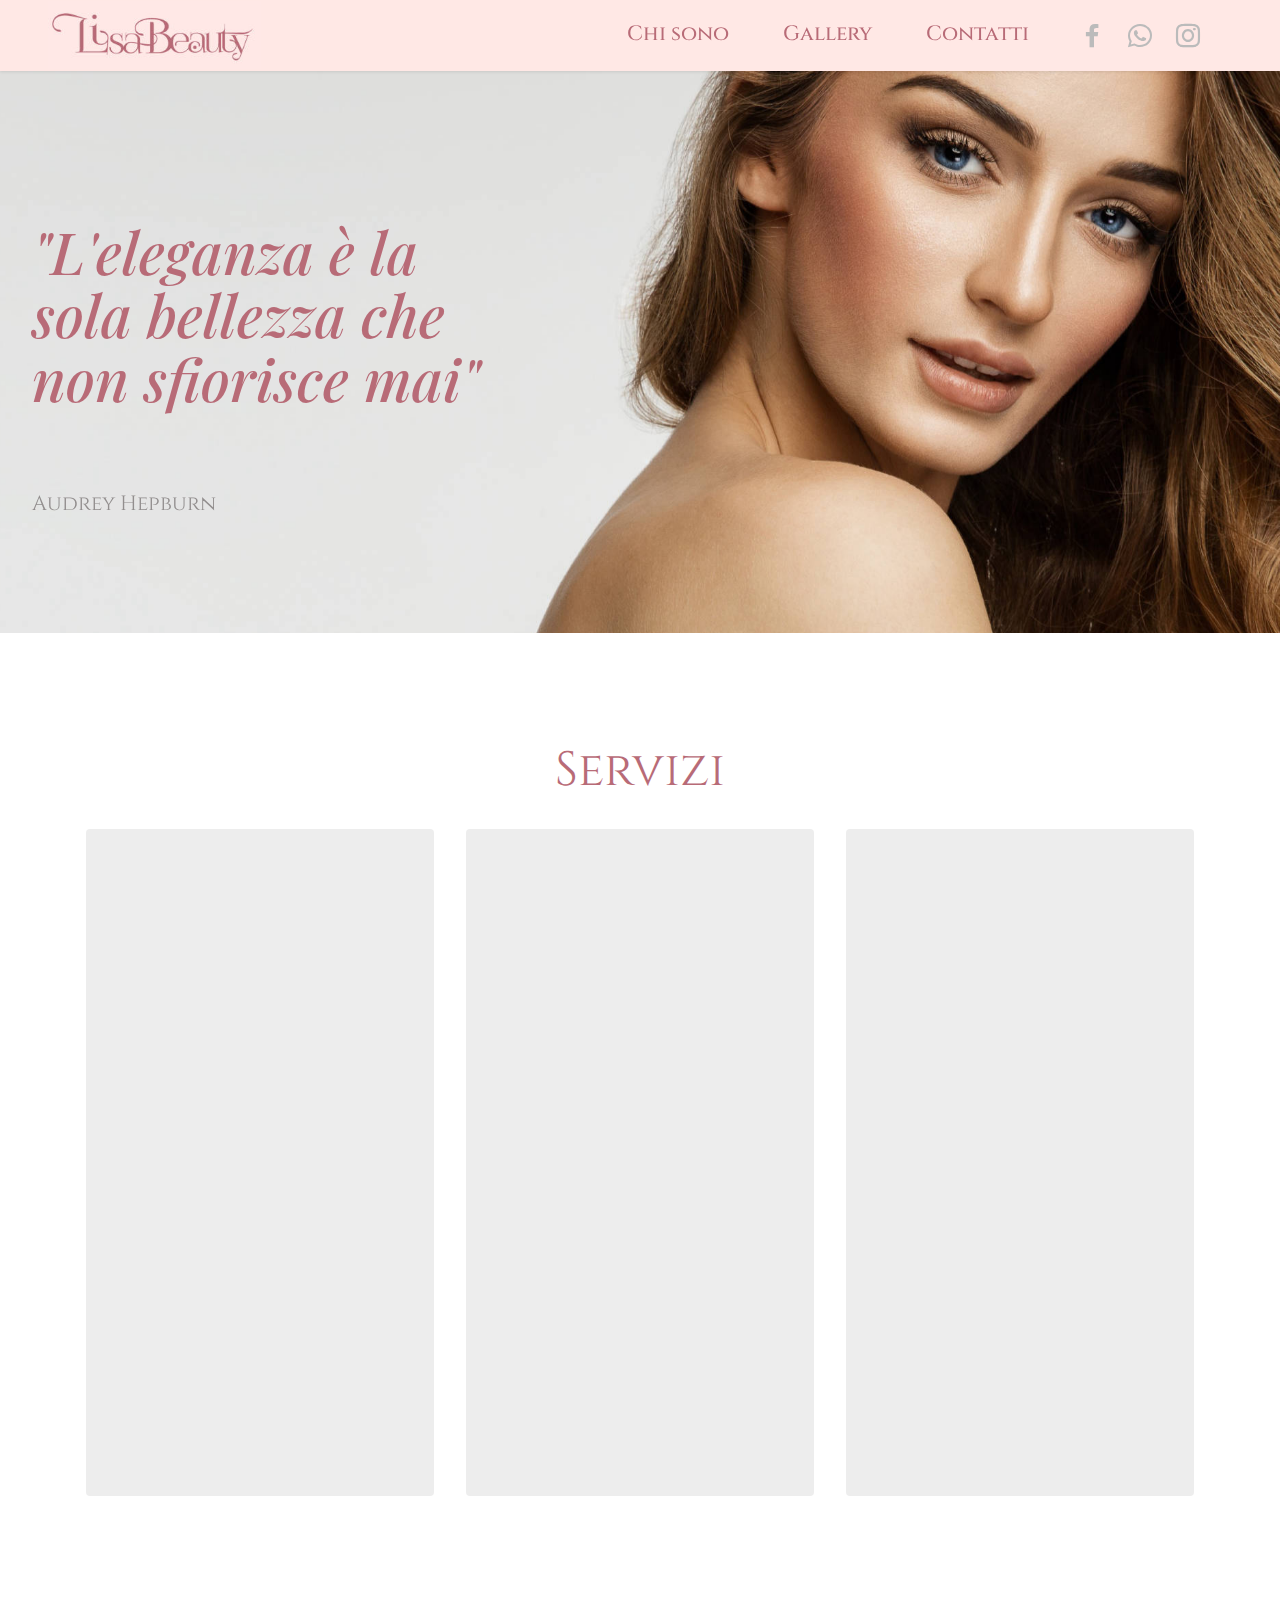
<file: index.html>
<!DOCTYPE html>
<html  >
<head>
  <!-- Site made with Mobirise Website Builder v5.1.4, https://mobirise.com -->
  <meta charset="UTF-8">
  <meta http-equiv="X-UA-Compatible" content="IE=edge">
  <meta name="generator" content="Mobirise v5.1.4, mobirise.com">
  <meta name="viewport" content="width=device-width, initial-scale=1, minimum-scale=1">
  <link rel="shortcut icon" href="assets/images/logo-128x41.png" type="image/x-icon">
  <meta name="description" content="">
  
  
  <title>Main</title>
  <link rel="stylesheet" href="assets/web/assets/mobirise-icons2/mobirise2.css">
  <link rel="stylesheet" href="assets/tether/tether.min.css">
  <link rel="stylesheet" href="assets/bootstrap/css/bootstrap.min.css">
  <link rel="stylesheet" href="assets/bootstrap/css/bootstrap-grid.min.css">
  <link rel="stylesheet" href="assets/bootstrap/css/bootstrap-reboot.min.css">
  <link rel="stylesheet" href="assets/web/assets/gdpr-plugin/gdpr-styles.css">
  <link rel="stylesheet" href="assets/dropdown/css/style.css">
  <link rel="stylesheet" href="assets/animatecss/animate.css">
  <link rel="stylesheet" href="assets/socicon/css/styles.css">
  <link rel="stylesheet" href="assets/theme/css/style.css">
  <link href="assets/fonts/style.css" rel="stylesheet">
  <link rel="preload" as="style" href="assets/mobirise/css/mbr-additional.css"><link rel="stylesheet" href="assets/mobirise/css/mbr-additional.css" type="text/css">
  
  
  
  
</head>
<body>
  
  <section class="menu menu1 cid-sclSLZ3FjW" once="menu" id="menu1-1a">
    

    <nav class="navbar navbar-dropdown navbar-fixed-top navbar-expand-lg">
        <div class="container-fluid">
            <div class="navbar-brand">
                <span class="navbar-logo">
                    <a href="index.html">
                        <img src="assets/images/logo-297x96.jpg" alt="LisaBeauty" style="height: 4.3rem;">
                    </a>
                </span>
                
            </div>
            <button class="navbar-toggler" type="button" data-toggle="collapse" data-target="#navbarSupportedContent" aria-controls="navbarNavAltMarkup" aria-expanded="false" aria-label="Toggle navigation">
                <div class="hamburger">
                    <span></span>
                    <span></span>
                    <span></span>
                    <span></span>
                </div>
            </button>
            <div class="collapse navbar-collapse" id="navbarSupportedContent">
                <ul class="navbar-nav nav-dropdown nav-right" data-app-modern-menu="true"><li class="nav-item"><a class="nav-link link text-primary display-4" href="chi_sono.html">Chi sono</a></li>
                    <li class="nav-item"><a class="nav-link link text-primary display-4" href="gallery.html">Gallery</a></li>
                    <li class="nav-item"><a class="nav-link link text-primary display-4" href="contatti.html">Contatti</a>
                    </li></ul>
                <div class="icons-menu">
                    <a class="iconfont-wrapper" href="https://facebook.com/jdv55/" target="_blank">
                        <span class="p-2 mbr-iconfont socicon-facebook socicon"></span>
                    </a>
                    <a class="iconfont-wrapper" href="https://mobiri.se" target="_blank">
                        <span class="p-2 mbr-iconfont socicon-whatsapp socicon"></span>
                    </a>
                    <a class="iconfont-wrapper" href="https://instagram.com/jdv_icons_maker/" target="_blank">
                        <span class="p-2 mbr-iconfont socicon-instagram socicon"></span>
                    </a>
                    
                </div>
                
            </div>
        </div>
    </nav>
</section>

<section class="header1 cid-sclSQh961Y mbr-parallax-background" id="header1-1b">

    

    

    <div class="container-fluid">
        <div class="row">
            <div class="col-12 col-lg-5">
                <h1 class="mbr-section-title mbr-fonts-style mb-3 display-1">"L'eleganza è la sola bellezza che non sfiorisce mai"<br><br></h1>
                
                <p class="mbr-text mbr-fonts-style display-4">Audrey Hepburn</p>
                
            </div>
        </div>
    </div>
</section>

<section class="features3 cid-scmBSX1wzO" id="features4-1d">
    
    
    <div class="container">
        <div class="mbr-section-head">
            <h4 class="mbr-section-title mbr-fonts-style align-center mb-0 display-2">
                Servizi</h4>
            
        </div>
        <div class="row mt-4">
            <div class="item features-image сol-12 col-md-6 col-lg-4">
                <div class="item-wrapper">
                    <div class="item-img">
                        <img src="assets/images/23-626x417.jpg" alt="" title="">
                    </div>
                    <div class="item-content">
                        <h5 class="item-title mbr-fonts-style display-5">LASHES</h5>
                        
                        <p class="mbr-text mbr-fonts-style mt-3 display-7">• Laminazione con cheratina<br>• Tecnica one-to-one&nbsp;<br>• Tecnica volume da 2D a 6D<br></p>
                    </div>
                    <div class="mbr-section-btn item-footer mt-2"><a href="plus.html" class="btn item-btn btn-primary display-7">Scopri di più &gt;</a></div>
                </div>
            </div>
            <div class="item features-image сol-12 col-md-6 col-lg-4">
                <div class="item-wrapper">
                    <div class="item-img">
                        <img src="assets/images/manicure-612x408.jpg" alt="" title="">
                    </div>
                    <div class="item-content">
                        <h5 class="item-title mbr-fonts-style display-5">NAILS</h5>
                        
                        <p class="mbr-text mbr-fonts-style mt-3 display-7">• French manicure<br>• French Reverse<br>• Nail art con dotter</p>
                    </div>
                    <div class="mbr-section-btn item-footer mt-2"><a href="plus.html" class="btn item-btn btn-primary display-7">Scopri di più &gt;</a></div>
                </div>
            </div>
            <div class="item features-image сol-12 col-md-6 col-lg-4">
                <div class="item-wrapper">
                    <div class="item-img">
                        <img src="assets/images/sopracciglia-orizzontale-612x386.jpg" alt="" title="">
                    </div>
                    <div class="item-content">
                        <h5 class="item-title mbr-fonts-style display-5">BROWS</h5>
                        
                        <p class="mbr-text mbr-fonts-style mt-3 display-7">• Henné<br>• Microblading<br></p>
                    </div>
                    <div class="mbr-section-btn item-footer mt-2"><a href="plus.html" class="btn item-btn btn-primary display-7">Scopri di più &gt;</a></div>
                </div>
            </div>
            
        </div>
    </div>
</section>

<section class="testimonials2 cid-scnactotFx" id="testimonials2-1q">
    
    
    <div class="container">
        <h3 class="mbr-section-title mbr-fonts-style align-center mb-4 display-2">
            RECENSIONI</h3>
        <div class="row justify-content-center">
            <div class="card col-12 col-md-6">
                <p class="mbr-text mbr-fonts-style mb-4 display-7">Un luogo in cui ho trovato la massima cordialità e professionalità, ma soprattutto dedizione e un reale interesse nei confronti delle esigenze del cliente.</p>
                <div class="d-flex mb-md-0 mb-4">
                    <div class="image-wrapper">
                        <img src="assets/images/42374652-10215094545110783-3429748230164840448-o-100x178.jpg" alt="Mobirise">
                    </div>
                    <div class="text-wrapper">
                        <p class="name mbr-fonts-style mb-1 display-4"><strong>Sara varetto</strong>&nbsp; &nbsp; &nbsp; &nbsp; &nbsp; &nbsp; &nbsp; &nbsp; &nbsp; &nbsp; &nbsp; &nbsp;&nbsp;</p>
                        <p class="position mbr-fonts-style display-4">
                            <strong>Cliente</strong></p>
                    </div>
                </div>
            </div>
            <div class="card col-12 col-md-6">
                <p class="mbr-text mbr-fonts-style mb-4 display-7">Lisa è una professionista fantastica e cordiale. Le mie unghie erano distrutte ma lei è stata in grado di rimetterle a nuovo in pochissimo tempo. Consigliatissima!!!</p>
                <div class="d-flex mb-md-0 mb-4">
                    <div class="image-wrapper">
                        <img src="assets/images/f2adcffb-3588-4e17-b02c-b7f6ff148c5f-100x56.jpg" alt="Mobirise">
                    </div>
                    <div class="text-wrapper">
                        <p class="name mbr-fonts-style mb-1 display-4">
                            <strong>Jessica s.d.v.</strong>&nbsp; &nbsp; &nbsp; &nbsp; &nbsp; &nbsp; &nbsp; &nbsp; &nbsp; &nbsp; &nbsp; &nbsp; &nbsp;</p>
                        <p class="position mbr-fonts-style display-4">
                            <strong>Client</strong>
                        </p>
                    </div>
                </div>
            </div>
        </div>
    </div>
</section>

<section class="clients1 cid-scosVpGUGi" id="clients1-27">
    
    <div class="images-container container">
        <div class="mbr-section-head">
            
            <h4 class="mbr-section-subtitle mbr-fonts-style align-center mb-0 mt-2 display-5">QUALITA' E TRASPARENZA: i miei prodotti</h4>
            
        </div>
        <div class="row justify-content-center mt-4">
            <div class="col-md-3 card">
                <img src="assets/images/logo3-240x107.png" alt="">
            </div>
            <div class="col-md-3 card">
                <img src="assets/images/logo6-134x52.png" alt="">
            </div>
            <div class="col-md-3 card">
                <img src="assets/images/logo4-200x80.png" alt="">
            </div>
            <div class="col-md-3 card">
                <img src="assets/images/logo1-190x67.png" alt="">
            </div>
            <div class="col-md-3 card">
                <img src="assets/images/logo5-162x100.png" alt="">
            </div>
            <div class="col-md-3 card">
                <img src="assets/images/logo8-240x80.png" alt="">
            </div>
            <div class="col-md-3 card">
                <img src="assets/images/logo7-240x78.png" alt="">
            </div>
            <div class="col-md-3 card">
                <img src="assets/images/logo3-240x107.png" alt="">
            </div>
        </div>
    </div>
</section>

<section class="footer7 cid-scorTqKJKw" once="footers" id="footer7-26">

    

    

    <div class="container">
        <div class="media-container-row align-center mbr-white">
            <div class="col-12">
                <p class="mbr-text mb-0 mbr-fonts-style display-4">
                    © Made with love by JDV Icons Maker - All Rights Reserved
                </p>
            </div>
        </div>
    </div>
</section><section style="background-color: #fff; font-family: -apple-system, BlinkMacSystemFont, 'Segoe UI', 'Roboto', 'Helvetica Neue', Arial, sans-serif; color:#aaa; font-size:12px; padding: 0; 
align-items: center; display: flex;">
<a href="https://mobirise.site/a" style="flex: 1 1; height: 3rem; padding-left: 1rem;"></a>
<p style="flex: 0 0 auto; margin:0; padding-right:1rem;"> 
<a href="https://mobirise.site/p" style="color:#aaa;">Made by</a>JDV</p>
</section><script src="assets/web/assets/jquery/jquery.min.js"></script>  
<script src="assets/popper/popper.min.js"></script>  <script src="assets/tether/tether.min.js"></script>  
<script src="assets/bootstrap/js/bootstrap.min.js"></script>  <script src="assets/smoothscroll/smooth-scroll.js"></script>  <script src="assets/dropdown/js/nav-dropdown.js"></script>  <script src="assets/dropdown/js/navbar-dropdown.js"></script>  <script src="assets/touchswipe/jquery.touch-swipe.min.js"></script>  <script src="assets/viewportchecker/jquery.viewportchecker.js"></script>  <script src="assets/parallax/jarallax.min.js"></script>  <script src="assets/theme/js/script.js"></script>  
  
  
 <div id="scrollToTop" class="scrollToTop mbr-arrow-up"><a style="text-align: center;"><i class="mbr-arrow-up-icon mbr-arrow-up-icon-cm cm-icon cm-icon-smallarrow-up"></i></a></div>
    <input name="animation" type="hidden">
  </body>
</html>
</file>
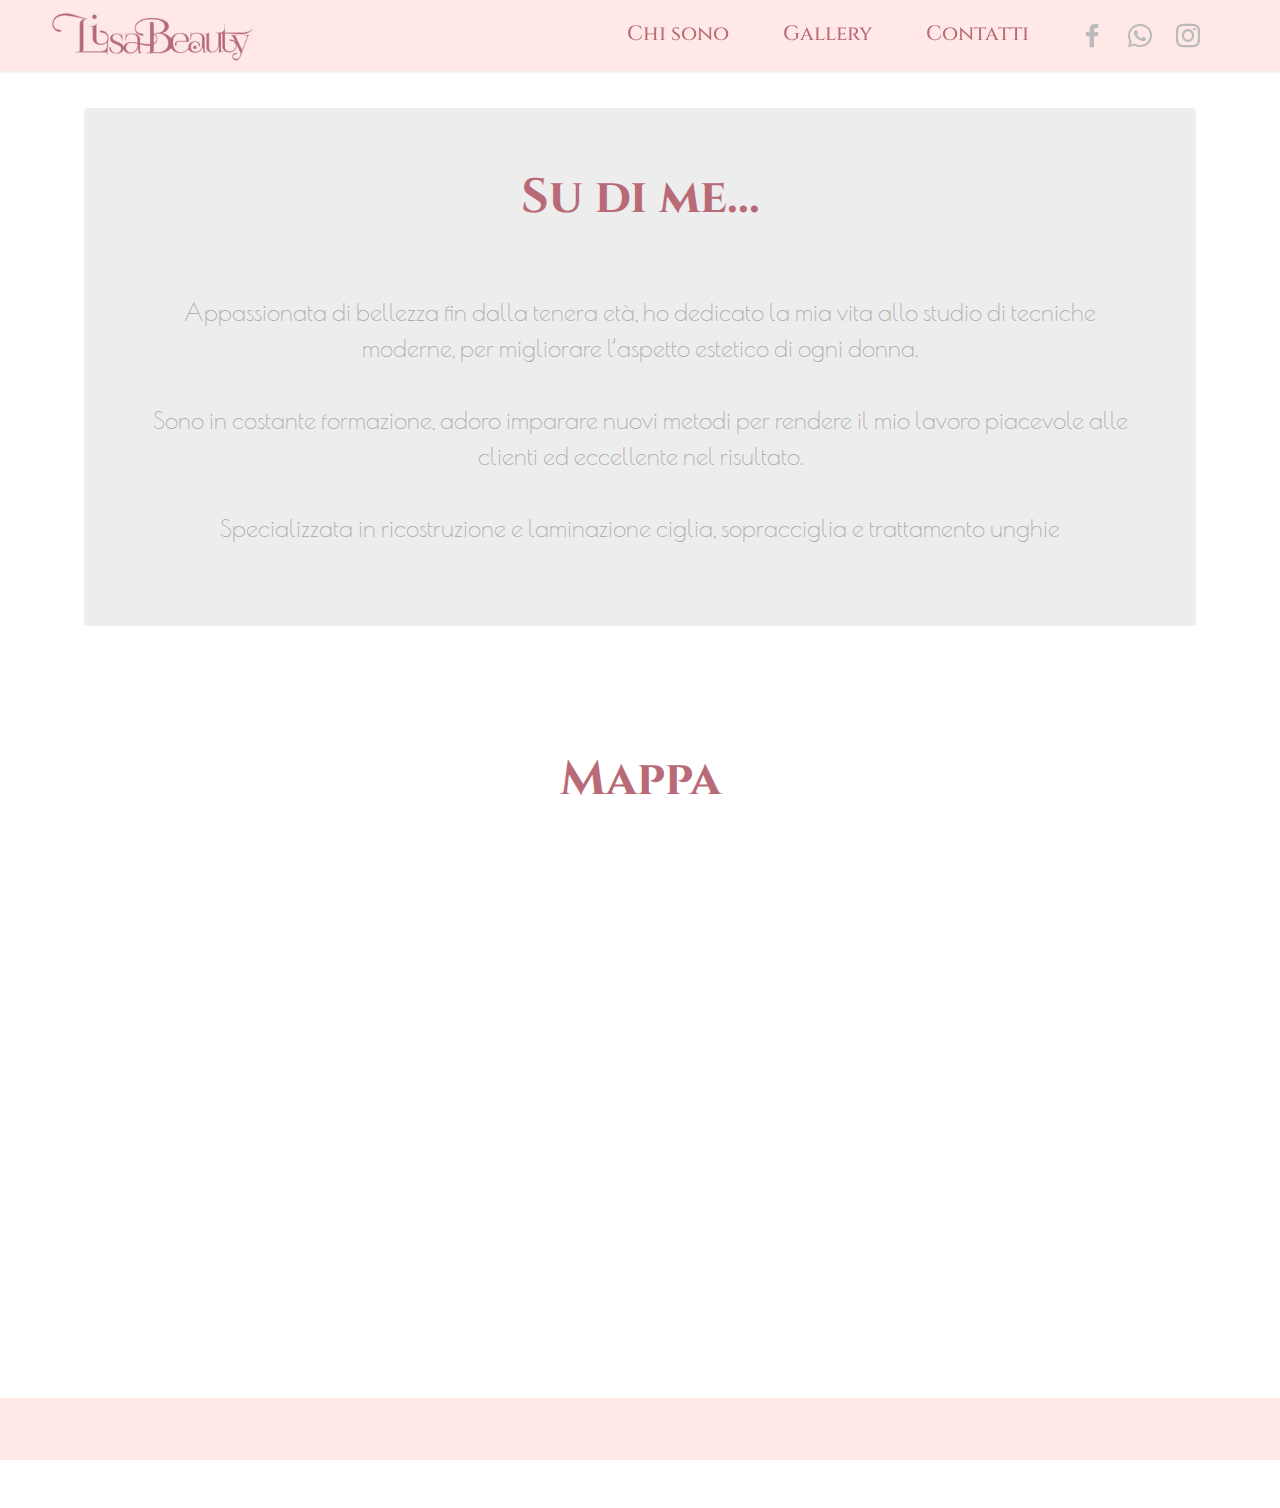
<file: chi_sono.html>
<!DOCTYPE html>
<html>
  <head>
    <!-- Site made with Mobirise Website Builder v5.1.4, https://mobirise.com -->
    <meta charset="UTF-8" />
    <meta http-equiv="X-UA-Compatible" content="IE=edge" />
    <meta name="generator" content="Mobirise v5.1.4, mobirise.com" />
    <meta
      name="viewport"
      content="width=device-width, initial-scale=1, minimum-scale=1"
    />
    <link
      rel="shortcut icon"
      href="assets/images/logo-128x41.png"
      type="image/x-icon"
    />
    <meta name="description" content="" />

    <title>chi_sono</title>
    <link rel="stylesheet" href="assets/tether/tether.min.css" />
    <link rel="stylesheet" href="assets/bootstrap/css/bootstrap.min.css" />
    <link rel="stylesheet" href="assets/bootstrap/css/bootstrap-grid.min.css" />
    <link
      rel="stylesheet"
      href="assets/bootstrap/css/bootstrap-reboot.min.css"
    />
    <link
      rel="stylesheet"
      href="assets/web/assets/gdpr-plugin/gdpr-styles.css"
    />
    <link rel="stylesheet" href="assets/animatecss/animate.css" />
    <link rel="stylesheet" href="assets/dropdown/css/style.css" />
    <link rel="stylesheet" href="assets/socicon/css/styles.css" />
    <link rel="stylesheet" href="assets/theme/css/style.css" />
    <link href="assets/fonts/style.css" rel="stylesheet" />
    <link
      rel="preload"
      as="style"
      href="assets/mobirise/css/mbr-additional.css"
    />
    <link
      rel="stylesheet"
      href="assets/mobirise/css/mbr-additional.css"
      type="text/css"
    />
  </head>
  <body>
    <section class="menu menu1 cid-sclSLZ3FjW" once="menu" id="menu1-22">
      <nav class="navbar navbar-dropdown navbar-fixed-top navbar-expand-lg">
        <div class="container-fluid">
          <div class="navbar-brand">
            <span class="navbar-logo">
              <a href="index.html">
                <img
                  src="assets/images/logo-297x96.jpg"
                  alt="LisaBeauty"
                  style="height: 4.3rem"
                />
              </a>
            </span>
          </div>
          <button
            class="navbar-toggler"
            type="button"
            data-toggle="collapse"
            data-target="#navbarSupportedContent"
            aria-controls="navbarNavAltMarkup"
            aria-expanded="false"
            aria-label="Toggle navigation"
          >
            <div class="hamburger">
              <span></span>
              <span></span>
              <span></span>
              <span></span>
            </div>
          </button>
          <div class="collapse navbar-collapse" id="navbarSupportedContent">
            <ul
              class="navbar-nav nav-dropdown nav-right"
              data-app-modern-menu="true"
            >
              <li class="nav-item">
                <a
                  class="nav-link link text-primary display-4"
                  href="chi_sono.html"
                  >Chi sono</a
                >
              </li>
              <li class="nav-item">
                <a
                  class="nav-link link text-primary display-4"
                  href="gallery.html"
                  >Gallery</a
                >
              </li>
              <li class="nav-item">
                <a
                  class="nav-link link text-primary display-4"
                  href="contatti.html"
                  >Contatti</a
                >
              </li>
            </ul>
            <div class="icons-menu">
              <a
                class="iconfont-wrapper"
                href="https://facebook.com/jdv55/"
                target="_blank"
              >
                <span class="p-2 mbr-iconfont socicon-facebook socicon"></span>
              </a>
              <a
                class="iconfont-wrapper"
                href="https://mobiri.se"
                target="_blank"
              >
                <span class="p-2 mbr-iconfont socicon-whatsapp socicon"></span>
              </a>
              <a
                class="iconfont-wrapper"
                href="https://instagram.com/jdv_icons_maker/"
                target="_blank"
              >
                <span class="p-2 mbr-iconfont socicon-instagram socicon"></span>
              </a>
            </div>
          </div>
        </div>
      </nav>
    </section>

    <section class="content15 cid-scqXmN9tpS" id="content15-2f">
      <div class="container-fluid">
        <div class="row justify-content-center">
          <div class="card col-md-12 col-lg-11">
            <div class="card-wrapper">
              <div class="card-box align-left">
                <h4 class="card-title mbr-fonts-style mbr-white mb-3 display-2">
                  <strong>Su di me...</strong>
                  <div><br /></div>
                </h4>
                <p class="mbr-text mbr-fonts-style display-7">
                  Appassionata di bellezza fin dalla tenera età, ho dedicato la
                  mia vita allo studio di tecniche moderne, per migliorare
                  l’aspetto estetico di ogni donna. <br /><br />Sono in costante
                  formazione, adoro imparare nuovi metodi per rendere il mio
                  lavoro piacevole alle clienti ed eccellente nel risultato.<br /><br />Specializzata
                  in ricostruzione e laminazione ciglia, sopracciglia e
                  trattamento unghie
                </p>
              </div>
            </div>
          </div>
        </div>
      </div>
    </section>

    <section class="map1 cid-scoqQVDRT0" id="map1-23">
      <div class="container">
        <div class="mbr-section-head mb-4">
          <h3
            class="mbr-section-title mbr-fonts-style align-center mb-0 display-2"
          >
            <strong>Mappa</strong>
          </h3>
        </div>
        <div class="google-map">
          <iframe
            frameborder="0"
            style="border: 0"
            src="https://www.google.com/maps/embed/v1/place?key=AIzaSyCZI5F_k6S1k46ujh0SNrapM89f7mJxd30&amp;q=Via Ripamonti 5 20100 Milano"
            allowfullscreen=""
          ></iframe>
        </div>
      </div>
    </section>

    <section class="footer7 cid-scorTqKJKw" once="footers" id="footer7-26">
      <div class="container">
        <div class="media-container-row align-center mbr-white">
          <div class="col-12">
            <p class="mbr-text mb-0 mbr-fonts-style display-4">
              © Made with love by JDV Icons Maker - All Rights Reserved
            </p>
          </div>
        </div>
      </div>
    </section>
    <section
      style="
        background-color: #fff;
        font-family: -apple-system, BlinkMacSystemFont, 'Segoe UI', 'Roboto',
          'Helvetica Neue', Arial, sans-serif;
        color: #aaa;
        font-size: 12px;
        padding: 0;
        align-items: center;
        display: flex;
      "
    >
      <a
        href="https://mobirise.site/y"
        style="flex: 1 1; height: 3rem; padding-left: 1rem"
      ></a>
      <p style="flex: 0 0 auto; margin: 0; padding-right: 1rem">
        <a href="https://mobirise.site/s" style="color: #aaa"></a> Create with
        love by JDV
      </p>
    </section>
    <script src="assets/web/assets/jquery/jquery.min.js"></script>
    <script src="assets/popper/popper.min.js"></script>
    <script src="assets/tether/tether.min.js"></script>
    <script src="assets/bootstrap/js/bootstrap.min.js"></script>
    <script src="assets/smoothscroll/smooth-scroll.js"></script>
    <script src="assets/viewportchecker/jquery.viewportchecker.js"></script>
    <script src="assets/dropdown/js/nav-dropdown.js"></script>
    <script src="assets/dropdown/js/navbar-dropdown.js"></script>
    <script src="assets/touchswipe/jquery.touch-swipe.min.js"></script>
    <script src="assets/theme/js/script.js"></script>

    <div id="scrollToTop" class="scrollToTop mbr-arrow-up">
      <a style="text-align: center"
        ><i
          class="mbr-arrow-up-icon mbr-arrow-up-icon-cm cm-icon cm-icon-smallarrow-up"
        ></i
      ></a>
    </div>
    <input name="animation" type="hidden" />
  </body>
</html>
</file>
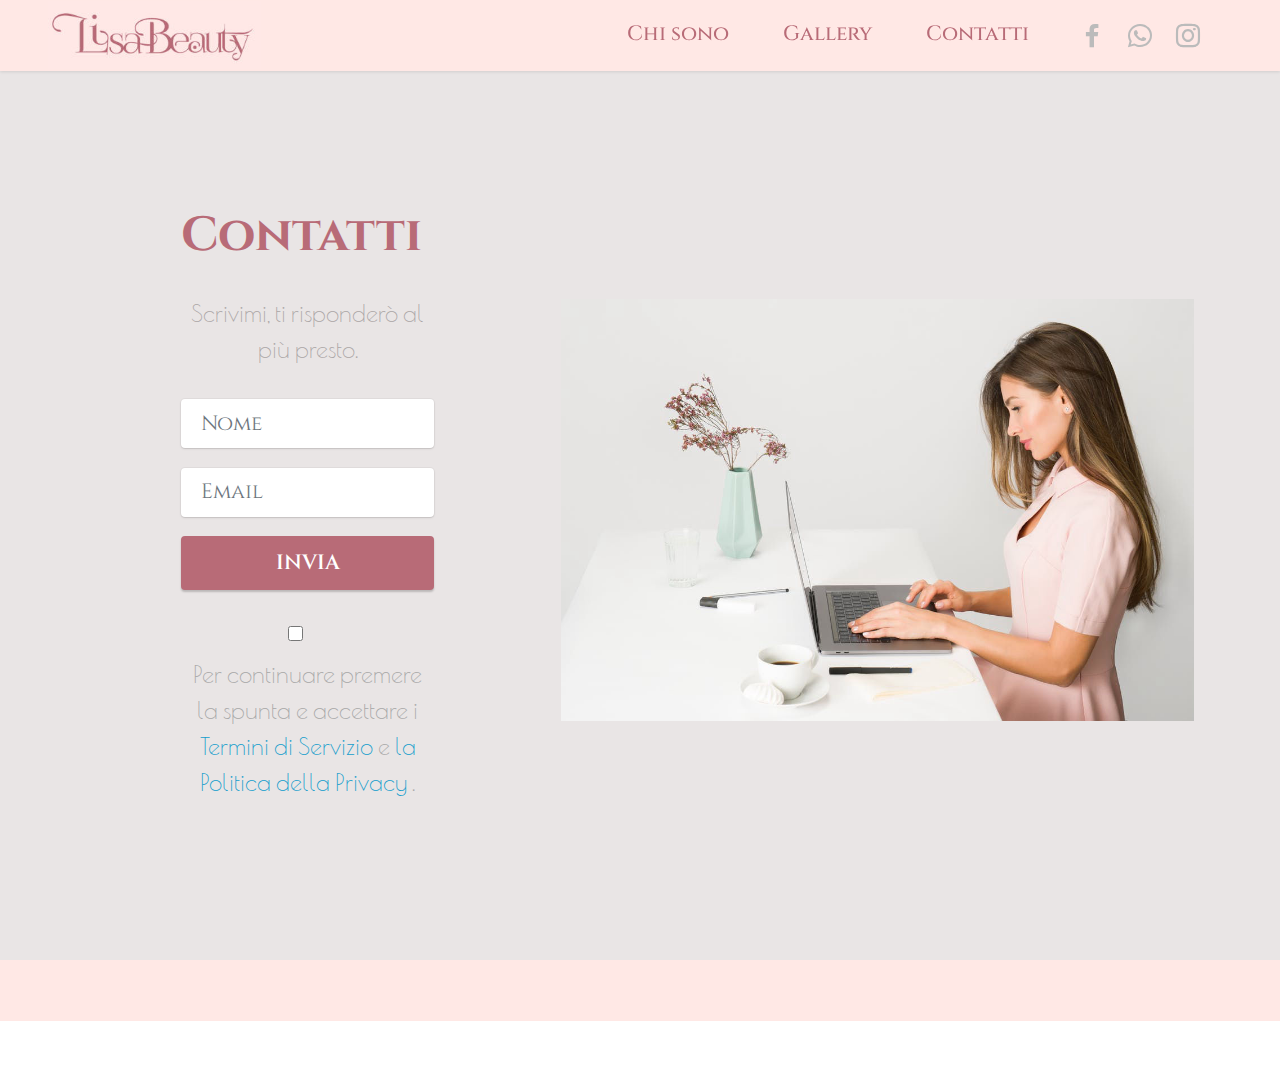
<file: contatti.html>
<!DOCTYPE html>
<html  >
<head>
  <!-- Site made with Mobirise Website Builder v5.1.4, https://mobirise.com -->
  <meta charset="UTF-8">
  <meta http-equiv="X-UA-Compatible" content="IE=edge">
  <meta name="generator" content="Mobirise v5.1.4, mobirise.com">
  <meta name="viewport" content="width=device-width, initial-scale=1, minimum-scale=1">
  <link rel="shortcut icon" href="assets/images/logo-128x41.png" type="image/x-icon">
  <meta name="description" content="">
  
  
  <title>contatti</title>
  <link rel="stylesheet" href="assets/tether/tether.min.css">
  <link rel="stylesheet" href="assets/bootstrap/css/bootstrap.min.css">
  <link rel="stylesheet" href="assets/bootstrap/css/bootstrap-grid.min.css">
  <link rel="stylesheet" href="assets/bootstrap/css/bootstrap-reboot.min.css">
  <link rel="stylesheet" href="assets/web/assets/gdpr-plugin/gdpr-styles.css">
  <link rel="stylesheet" href="assets/dropdown/css/style.css">
  <link rel="stylesheet" href="assets/animatecss/animate.css">
  <link rel="stylesheet" href="assets/socicon/css/styles.css">
  <link rel="stylesheet" href="assets/theme/css/style.css">
  <link href="assets/fonts/style.css" rel="stylesheet">
  <link rel="preload" as="style" href="assets/mobirise/css/mbr-additional.css"><link rel="stylesheet" href="assets/mobirise/css/mbr-additional.css" type="text/css">
  
  
  
  
</head>
<body>
  
  <section class="menu menu1 cid-sclSLZ3FjW" once="menu" id="menu1-1v">
    

    <nav class="navbar navbar-dropdown navbar-fixed-top navbar-expand-lg">
        <div class="container-fluid">
            <div class="navbar-brand">
                <span class="navbar-logo">
                    <a href="index.html">
                        <img src="assets/images/logo-297x96.jpg" alt="LisaBeauty" style="height: 4.3rem;">
                    </a>
                </span>
                
            </div>
            <button class="navbar-toggler" type="button" data-toggle="collapse" data-target="#navbarSupportedContent" aria-controls="navbarNavAltMarkup" aria-expanded="false" aria-label="Toggle navigation">
                <div class="hamburger">
                    <span></span>
                    <span></span>
                    <span></span>
                    <span></span>
                </div>
            </button>
            <div class="collapse navbar-collapse" id="navbarSupportedContent">
                <ul class="navbar-nav nav-dropdown nav-right" data-app-modern-menu="true"><li class="nav-item"><a class="nav-link link text-primary display-4" href="chi_sono.html">Chi sono</a></li>
                    <li class="nav-item"><a class="nav-link link text-primary display-4" href="gallery.html">Gallery</a></li>
                    <li class="nav-item"><a class="nav-link link text-primary display-4" href="contatti.html">Contatti</a>
                    </li></ul>
                <div class="icons-menu">
                    <a class="iconfont-wrapper" href="https://facebook.com/jdv55/" target="_blank">
                        <span class="p-2 mbr-iconfont socicon-facebook socicon"></span>
                    </a>
                    <a class="iconfont-wrapper" href="https://mobiri.se" target="_blank">
                        <span class="p-2 mbr-iconfont socicon-whatsapp socicon"></span>
                    </a>
                    <a class="iconfont-wrapper" href="https://instagram.com/jdv_icons_maker/" target="_blank">
                        <span class="p-2 mbr-iconfont socicon-instagram socicon"></span>
                    </a>
                    
                </div>
                
            </div>
        </div>
    </nav>
</section>

<section class="form4 cid-scnspysSDj mbr-fullscreen" id="form4-1w">

    

    

    <div class="container">
        <div class="row content-wrapper justify-content-center">
            <div class="col-lg-3 offset-lg-1 mbr-form" data-form-type="formoid">
                <form action="https://mobirise.eu/" method="POST" class="mbr-form form-with-styler" data-form-title="Form Name"><input type="hidden" name="email" data-form-email="true" value="wLGouTLiGnyyzdl+O496DPj37THotPJuYK/Avle+yB7h1CmZyKnCh5KnGWF6xiwrTNPTjB28lMiQTUVz2t58z4lAwzVlbiaztqoMetuL2Z8pwCBT8yZ1KiJKoZvF2eST">
                    <div class="">
                        <div hidden="hidden" data-form-alert="" class="alert alert-success col-12">Grazie per avermi contattata.Ti risponderò al più presto possibile!</div>
                        <div hidden="hidden" data-form-alert-danger="" class="alert alert-danger col-12">Oops...! some
                            problem!</div>
                    </div>
                    <div class="dragArea row">
                        <div class="col-lg-12 col-md-12 col-sm-12">
                            <h1 class="mbr-section-title mb-4 display-2">
                                <strong>Contatti</strong></h1>
                        </div>
                        <div class="col-lg-12 col-md-12 col-sm-12">
                            <p class="mbr-text mbr-fonts-style mb-4 display-7">
                                Scrivimi, ti risponderò al più presto.</p>
                        </div>
                        <div class="col-lg-12 col-md col-12 form-group" data-for="name">
                            <input type="text" name="name" placeholder="Nome" data-form-field="name" class="form-control" value="" id="name-form4-1w">
                        </div>
                        <div class="col-lg-12 col-md col-12 form-group" data-for="email">
                            <input type="email" name="email" placeholder="Email" data-form-field="email" class="form-control" value="" id="email-form4-1w">
                        </div>
                        <div class="col-12 col-md-auto mbr-section-btn"><button type="submit" class="btn btn-primary display-4">INVIA</button></div>
                    </div>
                <span class="gdpr-block">
<label>
<span class="textGDPR display-7" style="color: #a7a7a7"><input type="checkbox" name="gdpr" id="gdpr-form4-1w" required=""><br>Per continuare premere la spunta e accettare i <br><a style="color: #149dcc; text-decoration: none;" href="terms.html">Termini di Servizio</a> e <a style="color: #149dcc; text-decoration: none;" href="policy.html">la Politica della Privacy </a>.</span>
</label>
</span></form>
            </div>
            <div class="col-lg-7 offset-lg-1 col-12">
                <div class="image-wrapper">
                    <img class="w-100" src="assets/images/contacts-1124x750.jpg" alt="">
                </div>
            </div>
        </div>
    </div>
</section>

<section class="footer7 cid-scorTqKJKw" once="footers" id="footer7-26">

    

    

    <div class="container">
        <div class="media-container-row align-center mbr-white">
            <div class="col-12">
                <p class="mbr-text mb-0 mbr-fonts-style display-4">
                    © Made with love by JDV Icons Maker - All Rights Reserved
                </p>
            </div>
        </div>
    </div>
</section><section style="background-color: rgb(255, 255, 255); font-family: -apple-system, BlinkMacSystemFont, 'Segoe UI', 'Roboto', 'Helvetica Neue', Arial, sans-serif; color:#aaa; font-size:12px; padding: 0; align-items: center; display: flex;"><a href="https://mobirise.site/w" style="flex: 1 1; height: 3rem; padding-left: 1rem;"></a><p style="flex: 0 0 auto; margin:0; padding-right:1rem;">Created with love by JDV - <a href="https://mobirise.site/k" style="color:#aaa;"></a></p></section><script src="assets/web/assets/jquery/jquery.min.js"></script>  <script src="assets/popper/popper.min.js"></script>  <script src="assets/tether/tether.min.js"></script>  <script src="assets/bootstrap/js/bootstrap.min.js"></script>  <script src="assets/smoothscroll/smooth-scroll.js"></script>  <script src="assets/dropdown/js/nav-dropdown.js"></script>  <script src="assets/dropdown/js/navbar-dropdown.js"></script>  <script src="assets/touchswipe/jquery.touch-swipe.min.js"></script>  <script src="assets/viewportchecker/jquery.viewportchecker.js"></script>  <script src="assets/theme/js/script.js"></script>  <script src="assets/formoid/formoid.min.js"></script>  
  
  
 <div id="scrollToTop" class="scrollToTop mbr-arrow-up"><a style="text-align: center;"><i class="mbr-arrow-up-icon mbr-arrow-up-icon-cm cm-icon cm-icon-smallarrow-up"></i></a></div>
    <input name="animation" type="hidden">
  </body>
</html>
</file>
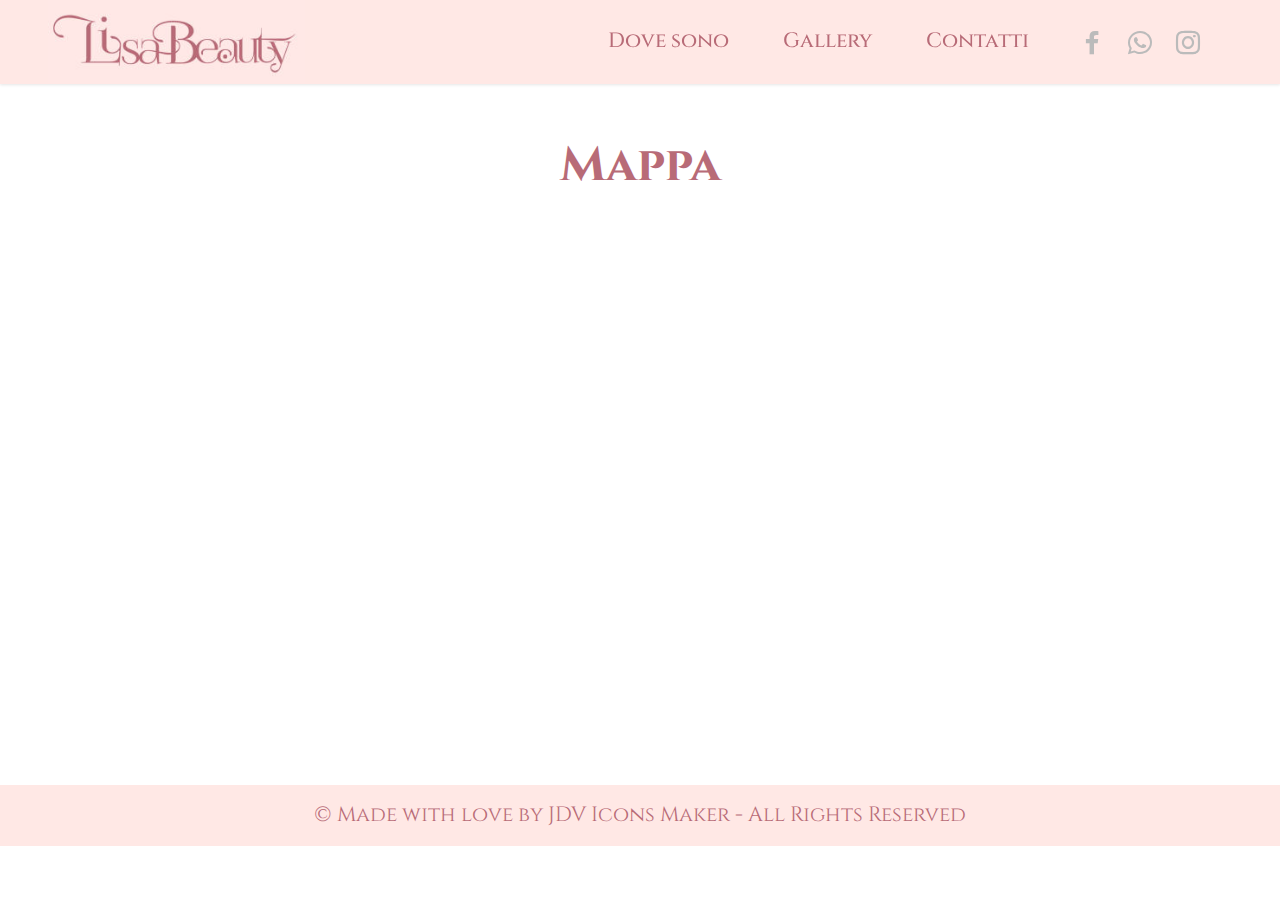
<file: dove_sono.html>
<!DOCTYPE html>
<html  >
<head>
  <!-- Site made with Mobirise Website Builder v5.1.4, https://mobirise.com -->
  <meta charset="UTF-8">
  <meta http-equiv="X-UA-Compatible" content="IE=edge">
  <meta name="generator" content="Mobirise v5.1.4, mobirise.com">
  <meta name="viewport" content="width=device-width, initial-scale=1, minimum-scale=1">
  <link rel="shortcut icon" href="assets/images/logo5.png" type="image/x-icon">
  <meta name="description" content="">
  
  
  <title>dove_sono</title>
  <link rel="stylesheet" href="assets/tether/tether.min.css">
  <link rel="stylesheet" href="assets/bootstrap/css/bootstrap.min.css">
  <link rel="stylesheet" href="assets/bootstrap/css/bootstrap-grid.min.css">
  <link rel="stylesheet" href="assets/bootstrap/css/bootstrap-reboot.min.css">
  <link rel="stylesheet" href="assets/web/assets/gdpr-plugin/gdpr-styles.css">
  <link rel="stylesheet" href="assets/dropdown/css/style.css">
  <link rel="stylesheet" href="assets/animatecss/animate.css">
  <link rel="stylesheet" href="assets/socicon/css/styles.css">
  <link rel="stylesheet" href="assets/theme/css/style.css">
  <link rel="preload" as="style" href="assets/mobirise/css/mbr-additional.css"><link rel="stylesheet" href="assets/mobirise/css/mbr-additional.css" type="text/css">
  
  
  
  
</head>
<body>
  
  <section class="menu menu1 cid-sclSLZ3FjW" once="menu" id="menu1-22">
    

    <nav class="navbar navbar-dropdown navbar-fixed-top navbar-expand-lg">
        <div class="container-fluid">
            <div class="navbar-brand">
                <span class="navbar-logo">
                    <a href="index.html">
                        <img src="assets/images/logo-297x96.jpg" alt="LisaBeauty" style="height: 5.2rem;">
                    </a>
                </span>
                
            </div>
            <button class="navbar-toggler" type="button" data-toggle="collapse" data-target="#navbarSupportedContent" aria-controls="navbarNavAltMarkup" aria-expanded="false" aria-label="Toggle navigation">
                <div class="hamburger">
                    <span></span>
                    <span></span>
                    <span></span>
                    <span></span>
                </div>
            </button>
            <div class="collapse navbar-collapse" id="navbarSupportedContent">
                <ul class="navbar-nav nav-dropdown nav-right" data-app-modern-menu="true"><li class="nav-item"><a class="nav-link link text-primary display-4" href="dove_sono.html">Dove sono</a></li>
                    <li class="nav-item"><a class="nav-link link text-primary display-4" href="gallery.html" target="_blank">Gallery</a></li>
                    <li class="nav-item"><a class="nav-link link text-primary display-4" href="page1.html">Contatti</a>
                    </li></ul>
                <div class="icons-menu">
                    <a class="iconfont-wrapper" href="https://mobiri.se" target="_blank">
                        <span class="p-2 mbr-iconfont socicon-facebook socicon"></span>
                    </a>
                    <a class="iconfont-wrapper" href="https://mobiri.se" target="_blank">
                        <span class="p-2 mbr-iconfont socicon-whatsapp socicon"></span>
                    </a>
                    <a class="iconfont-wrapper" href="https://mobiri.se" target="_blank">
                        <span class="p-2 mbr-iconfont socicon-instagram socicon"></span>
                    </a>
                    
                </div>
                
            </div>
        </div>
    </nav>
</section>

<section class="map1 cid-scoqQVDRT0" id="map1-23">
    
    <div class="container">
        <div class="mbr-section-head mb-4">
            <h3 class="mbr-section-title mbr-fonts-style align-center mb-0 display-2">
                <strong>Mappa</strong></h3>
            
        </div>
        <div class="google-map"><iframe frameborder="0" style="border:0" src="https://www.google.com/maps/embed/v1/place?key=AIzaSyCZI5F_k6S1k46ujh0SNrapM89f7mJxd30&amp;q=Via Ripamonti 5 20100 Milano" allowfullscreen=""></iframe></div>
    </div>
</section>

<section class="footer7 cid-scorTqKJKw" once="footers" id="footer7-26">

    

    

    <div class="container">
        <div class="media-container-row align-center mbr-white">
            <div class="col-12">
                <p class="mbr-text mb-0 mbr-fonts-style display-4">
                    © Made with love by JDV Icons Maker - All Rights Reserved
                </p>
            </div>
        </div>
    </div>
</section><section style="background-color: #fff; font-family: -apple-system, BlinkMacSystemFont, 'Segoe UI', 'Roboto', 'Helvetica Neue', Arial, sans-serif; color:#aaa; font-size:12px; padding: 0; align-items: center; display: flex;"><a href="https://mobirise.site/v" style="flex: 1 1; height: 3rem; padding-left: 1rem;"></a><p style="flex: 0 0 auto; margin:0; padding-right:1rem;">Designed with <a href="https://mobirise.site/b" style="color:#aaa;">Mobirise</a> theme</p></section><script src="assets/web/assets/jquery/jquery.min.js"></script>  <script src="assets/popper/popper.min.js"></script>  <script src="assets/tether/tether.min.js"></script>  <script src="assets/bootstrap/js/bootstrap.min.js"></script>  <script src="assets/smoothscroll/smooth-scroll.js"></script>  <script src="assets/dropdown/js/nav-dropdown.js"></script>  <script src="assets/dropdown/js/navbar-dropdown.js"></script>  <script src="assets/touchswipe/jquery.touch-swipe.min.js"></script>  <script src="assets/viewportchecker/jquery.viewportchecker.js"></script>  <script src="assets/theme/js/script.js"></script>  
  
  
 <div id="scrollToTop" class="scrollToTop mbr-arrow-up"><a style="text-align: center;"><i class="mbr-arrow-up-icon mbr-arrow-up-icon-cm cm-icon cm-icon-smallarrow-up"></i></a></div>
    <input name="animation" type="hidden">
  </body>
</html>
</file>
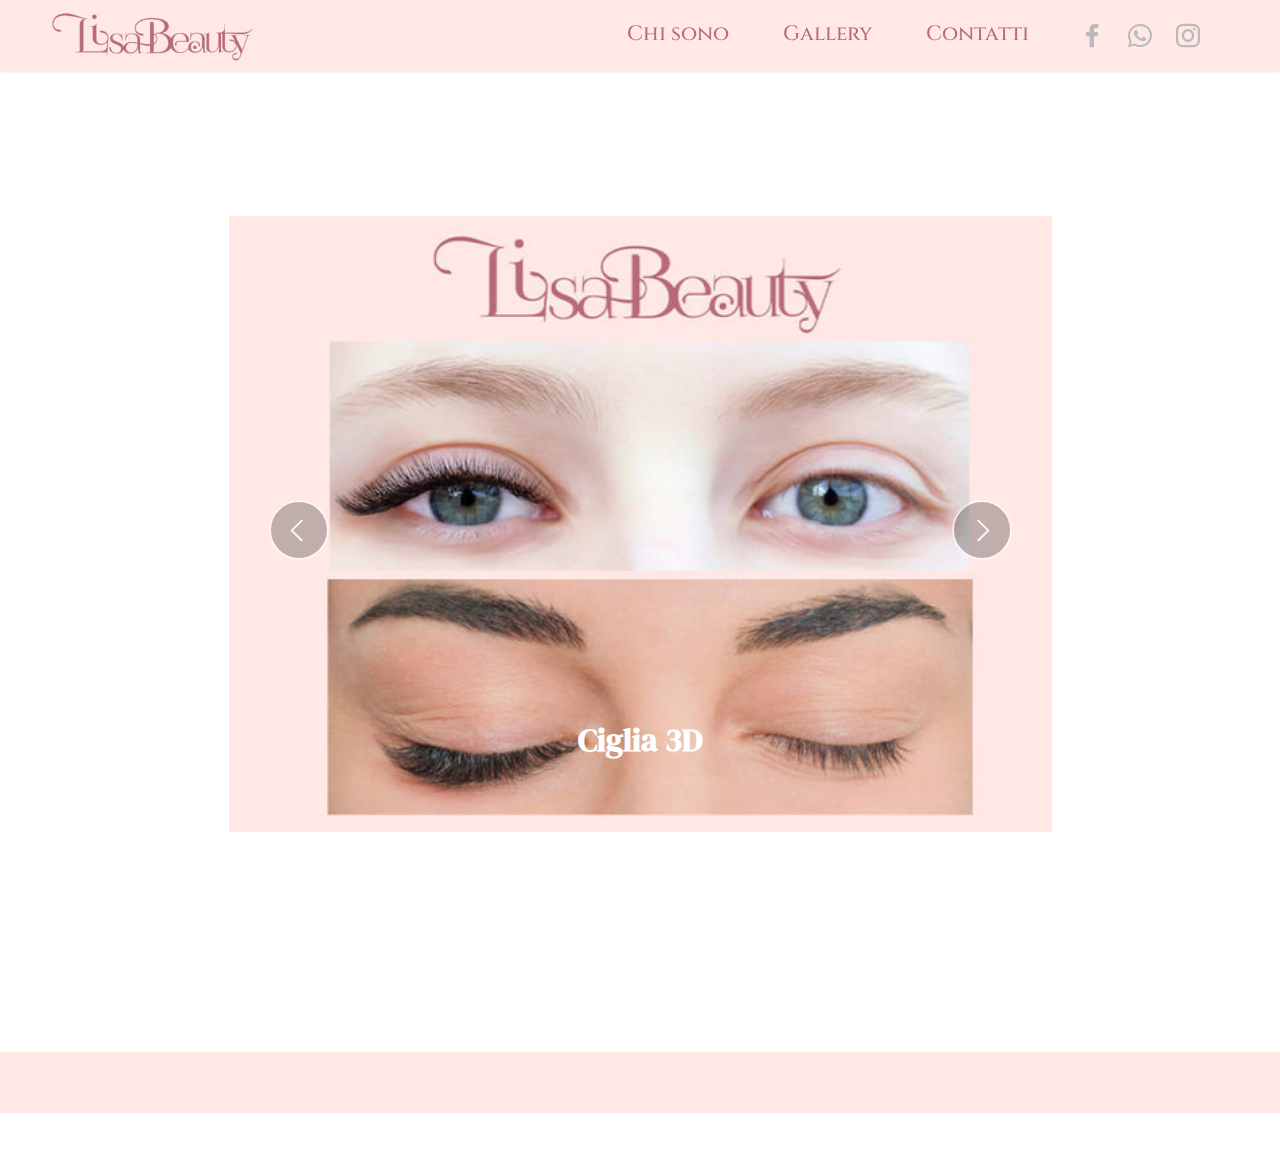
<file: gallery.html>
<!DOCTYPE html>
<html  >
<head>
  <!-- Site made with Mobirise Website Builder v5.1.4, https://mobirise.com -->
  <meta charset="UTF-8">
  <meta http-equiv="X-UA-Compatible" content="IE=edge">
  <meta name="generator" content="Mobirise v5.1.4, mobirise.com">
  <meta name="viewport" content="width=device-width, initial-scale=1, minimum-scale=1">
  <link rel="shortcut icon" href="assets/images/logo-128x41.png" type="image/x-icon">
  <meta name="description" content="">
  
  
  <title>gallery</title>
  <link rel="stylesheet" href="assets/web/assets/mobirise-icons2/mobirise2.css">
  <link rel="stylesheet" href="assets/tether/tether.min.css">
  <link rel="stylesheet" href="assets/bootstrap/css/bootstrap.min.css">
  <link rel="stylesheet" href="assets/bootstrap/css/bootstrap-grid.min.css">
  <link rel="stylesheet" href="assets/bootstrap/css/bootstrap-reboot.min.css">
  <link rel="stylesheet" href="assets/web/assets/gdpr-plugin/gdpr-styles.css">
  <link rel="stylesheet" href="assets/dropdown/css/style.css">
  <link rel="stylesheet" href="assets/animatecss/animate.css">
  <link rel="stylesheet" href="assets/socicon/css/styles.css">
  <link rel="stylesheet" href="assets/theme/css/style.css">
  <link href="assets/fonts/style.css" rel="stylesheet">
  <link rel="preload" as="style" href="assets/mobirise/css/mbr-additional.css"><link rel="stylesheet" href="assets/mobirise/css/mbr-additional.css" type="text/css">
  
  
  
  
</head>
<body>
  
  <section class="menu menu1 cid-sclSLZ3FjW" once="menu" id="menu1-1z">
    

    <nav class="navbar navbar-dropdown navbar-fixed-top navbar-expand-lg">
        <div class="container-fluid">
            <div class="navbar-brand">
                <span class="navbar-logo">
                    <a href="index.html">
                        <img src="assets/images/logo-297x96.jpg" alt="LisaBeauty" style="height: 4.3rem;">
                    </a>
                </span>
                
            </div>
            <button class="navbar-toggler" type="button" data-toggle="collapse" data-target="#navbarSupportedContent" aria-controls="navbarNavAltMarkup" aria-expanded="false" aria-label="Toggle navigation">
                <div class="hamburger">
                    <span></span>
                    <span></span>
                    <span></span>
                    <span></span>
                </div>
            </button>
            <div class="collapse navbar-collapse" id="navbarSupportedContent">
                <ul class="navbar-nav nav-dropdown nav-right" data-app-modern-menu="true"><li class="nav-item"><a class="nav-link link text-primary display-4" href="chi_sono.html">Chi sono</a></li>
                    <li class="nav-item"><a class="nav-link link text-primary display-4" href="gallery.html">Gallery</a></li>
                    <li class="nav-item"><a class="nav-link link text-primary display-4" href="contatti.html">Contatti</a>
                    </li></ul>
                <div class="icons-menu">
                    <a class="iconfont-wrapper" href="https://facebook.com/jdv55/" target="_blank">
                        <span class="p-2 mbr-iconfont socicon-facebook socicon"></span>
                    </a>
                    <a class="iconfont-wrapper" href="https://mobiri.se" target="_blank">
                        <span class="p-2 mbr-iconfont socicon-whatsapp socicon"></span>
                    </a>
                    <a class="iconfont-wrapper" href="https://instagram.com/jdv_icons_maker/" target="_blank">
                        <span class="p-2 mbr-iconfont socicon-instagram socicon"></span>
                    </a>
                    
                </div>
                
            </div>
        </div>
    </nav>
</section>

<section class="slider2 cid-scnX7n2HoJ" id="slider2-20">
    

    
    <div class="container">
        <div class="row justify-content-center">
            <div class="col-12 col-md-9">
                <div class="carousel slide" id="scrxTAdaLs" data-ride="carousel" data-interval="4000">
                    
                    <ol class="carousel-indicators">
                        <li data-slide-to="0" class="active" data-target="#scrxTAdaLs"></li><li data-slide-to="1" class="active" data-target="#scrxTAdaLs"></li><li data-slide-to="2" class="active" data-target="#scrxTAdaLs"></li><li data-slide-to="3" class="active" data-target="#scrxTAdaLs"></li><li data-slide-to="4" class="active" data-target="#scrxTAdaLs"></li><li data-slide-to="5" class="active" data-target="#scrxTAdaLs"></li>
                        
                        
                    </ol>
                    <div class="carousel-inner">
                        <div class="carousel-item slider-image item">
                            <div class="item-wrapper">
                                <img class="d-block w-100" src="assets/images/ese4-612x458.jpg" data-slide-to="0">
                                <div class="carousel-caption d-none d-md-block">
                                    <h5 class="mbr-section-subtitle mbr-fonts-style display-5"><strong>Effetto ombrè sopracciglia</strong></h5>
                                    
                                </div>
                            </div>
                        </div><div class="carousel-item slider-image item">
                            <div class="item-wrapper">
                                <img class="d-block w-100" src="assets/images/ese2-612x458.jpg" data-slide-to="1">
                                <div class="carousel-caption d-none d-md-block">
                                    <h5 class="mbr-section-subtitle mbr-fonts-style display-5"><strong>Nail Art</strong></h5>
                                    
                                </div>
                            </div>
                        </div><div class="carousel-item slider-image item active">
                            <div class="item-wrapper">
                                <img class="d-block w-100" src="assets/images/es6-612x458.jpg" data-slide-to="2">
                                <div class="carousel-caption d-none d-md-block">
                                    <h5 class="mbr-section-subtitle mbr-fonts-style display-5">
                                        <strong>Ciglia 3D</strong></h5>
                                    
                                </div>
                            </div>
                        </div>
                        <div class="carousel-item slider-image item">
                            <div class="item-wrapper">
                                <img class="d-block w-100" src="assets/images/ese3-612x458.jpg" data-slide-to="3">
                                <div class="carousel-caption d-none d-md-block">
                                    <h5 class="mbr-section-subtitle mbr-fonts-style display-5"><strong>Microblading</strong></h5>
                                    
                                </div>
                            </div>
                        </div><div class="carousel-item slider-image item">
                            <div class="item-wrapper">
                                <img class="d-block w-100" src="assets/images/ese1-612x458.jpg" data-slide-to="4">
                                <div class="carousel-caption d-none d-md-block">
                                    <h5 class="mbr-section-subtitle mbr-fonts-style display-5"><strong>Ciglia effetto volume</strong></h5>
                                    
                                </div>
                            </div>
                        </div>
                        <div class="carousel-item slider-image item">
                            <div class="item-wrapper">
                                <img class="d-block w-100" src="assets/images/ese5-612x458.jpg">
                                <div class="carousel-caption d-none d-md-block">
                                    <h5 class="mbr-section-subtitle mbr-fonts-style display-5">
                                        <strong>Nail Art</strong></h5>
                                    
                                </div>
                            </div>
                        </div>
                    </div>
                    <a class="carousel-control carousel-control-prev" role="button" data-slide="prev" href="#scrxTAdaLs">
                        <span class="mobi-mbri mobi-mbri-arrow-prev" aria-hidden="true"></span>
                        <span class="sr-only">Previous</span>
                    </a>
                    <a class="carousel-control carousel-control-next" role="button" data-slide="next" href="#scrxTAdaLs">
                        <span class="mobi-mbri mobi-mbri-arrow-next" aria-hidden="true"></span>
                        <span class="sr-only">Next</span>
                    </a>
                </div>
            </div>
        </div>
    </div>
</section>

<section class="footer7 cid-scorTqKJKw" once="footers" id="footer7-26">

    

    

    <div class="container">
        <div class="media-container-row align-center mbr-white">
            <div class="col-12">
                <p class="mbr-text mb-0 mbr-fonts-style display-4">
                    © Made with love by JDV Icons Maker - All Rights Reserved
                </p>
            </div>
        </div>
    </div>
</section><section style="background-color: #fff; font-family: -apple-system, BlinkMacSystemFont, 'Segoe UI', 'Roboto', 'Helvetica Neue', Arial, sans-serif; color:#aaa; font-size:12px; padding: 0; align-items: center; display: flex;"><a href="https://mobirise.site/j" style="flex: 1 1; height: 3rem; padding-left: 1rem;"></a><p style="flex: 0 0 auto; margin:0; padding-right:1rem;"><a href="https://mobirise.site/r" style="color:#aaa;"></a></p></section><script src="assets/web/assets/jquery/jquery.min.js"></script>  <script src="assets/popper/popper.min.js"></script>  <script src="assets/tether/tether.min.js"></script>  <script src="assets/bootstrap/js/bootstrap.min.js"></script>  <script src="assets/smoothscroll/smooth-scroll.js"></script>  <script src="assets/dropdown/js/nav-dropdown.js"></script>  <script src="assets/dropdown/js/navbar-dropdown.js"></script>  <script src="assets/touchswipe/jquery.touch-swipe.min.js"></script>  <script src="assets/viewportchecker/jquery.viewportchecker.js"></script>  <script src="assets/theme/js/script.js"></script>  
  
  
 <div id="scrollToTop" class="scrollToTop mbr-arrow-up"><a style="text-align: center;"><i class="mbr-arrow-up-icon mbr-arrow-up-icon-cm cm-icon cm-icon-smallarrow-up"></i></a></div>
    <input name="animation" type="hidden">
  </body>
</html>
</file>
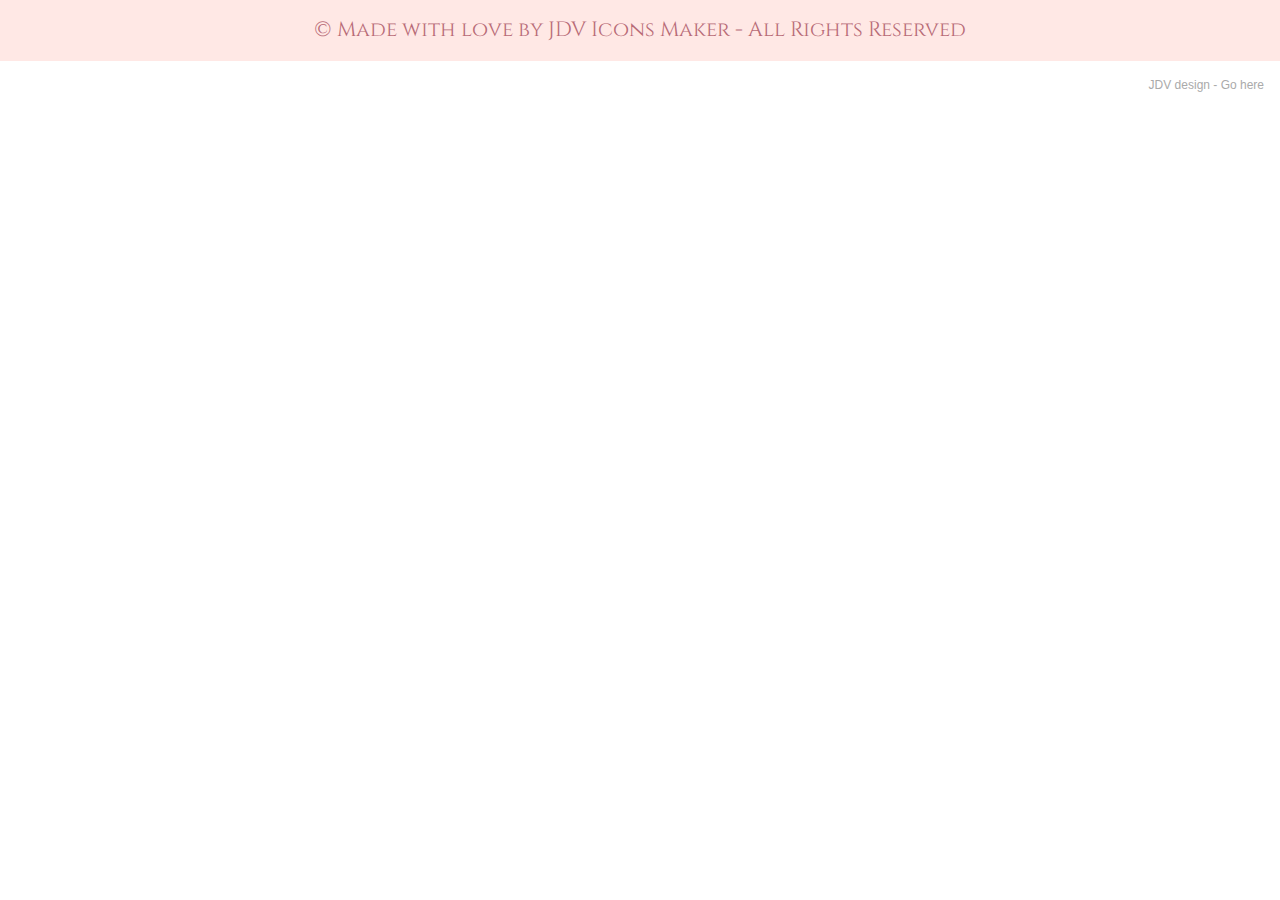
<file: home.html>
<!DOCTYPE html>
<html  >
<head>
  <!-- Site made with Mobirise Website Builder v5.1.4, https://mobirise.com -->
  <meta charset="UTF-8">
  <meta http-equiv="X-UA-Compatible" content="IE=edge">
  <meta name="generator" content="Mobirise v5.1.4, mobirise.com">
  <meta name="viewport" content="width=device-width, initial-scale=1, minimum-scale=1">
  <link rel="shortcut icon" href="assets/images/logo-128x41.png" type="image/x-icon">
  <meta name="description" content="">
  
  
  <title>Home</title>
  <link rel="stylesheet" href="assets/tether/tether.min.css">
  <link rel="stylesheet" href="assets/bootstrap/css/bootstrap.min.css">
  <link rel="stylesheet" href="assets/bootstrap/css/bootstrap-grid.min.css">
  <link rel="stylesheet" href="assets/bootstrap/css/bootstrap-reboot.min.css">
  <link rel="stylesheet" href="assets/web/assets/gdpr-plugin/gdpr-styles.css">
  <link rel="stylesheet" href="assets/animatecss/animate.css">
  <link rel="stylesheet" href="assets/theme/css/style.css">
  <link href="assets/fonts/style.css" rel="stylesheet">
  <link rel="preload" as="style" href="assets/mobirise/css/mbr-additional.css"><link rel="stylesheet" href="assets/mobirise/css/mbr-additional.css" type="text/css">
  
  
  
  
</head>
<body>
  
  <section class="footer7 cid-scorTqKJKw" once="footers" id="footer7-26">

    

    

    <div class="container">
        <div class="media-container-row align-center mbr-white">
            <div class="col-12">
                <p class="mbr-text mb-0 mbr-fonts-style display-4">
                    © Made with love by JDV Icons Maker - All Rights Reserved
                </p>
            </div>
        </div>
    </div>
</section><section style="background-color: #fff; font-family: -apple-system, BlinkMacSystemFont, 'Segoe UI', 'Roboto', 'Helvetica Neue', Arial, sans-serif; color:#aaa; font-size:12px; padding: 0; align-items: center; display: flex;"><a href="https://mobirise.site/o" style="flex: 1 1; height: 3rem; padding-left: 1rem;"></a><p style="flex: 0 0 auto; margin:0; padding-right:1rem;">JDV design - <a href="https://mobirise.site/n" style="color:#aaa;">Go here</a></p></section><script src="assets/web/assets/jquery/jquery.min.js"></script>  <script src="assets/popper/popper.min.js"></script>  <script src="assets/tether/tether.min.js"></script>  <script src="assets/bootstrap/js/bootstrap.min.js"></script>  <script src="assets/smoothscroll/smooth-scroll.js"></script>  <script src="assets/viewportchecker/jquery.viewportchecker.js"></script>  <script src="assets/theme/js/script.js"></script>  <script src="assets/formoid/formoid.min.js"></script>  
  
  
 <div id="scrollToTop" class="scrollToTop mbr-arrow-up"><a style="text-align: center;"><i class="mbr-arrow-up-icon mbr-arrow-up-icon-cm cm-icon cm-icon-smallarrow-up"></i></a></div>
    <input name="animation" type="hidden">
  </body>
</html>
</file>
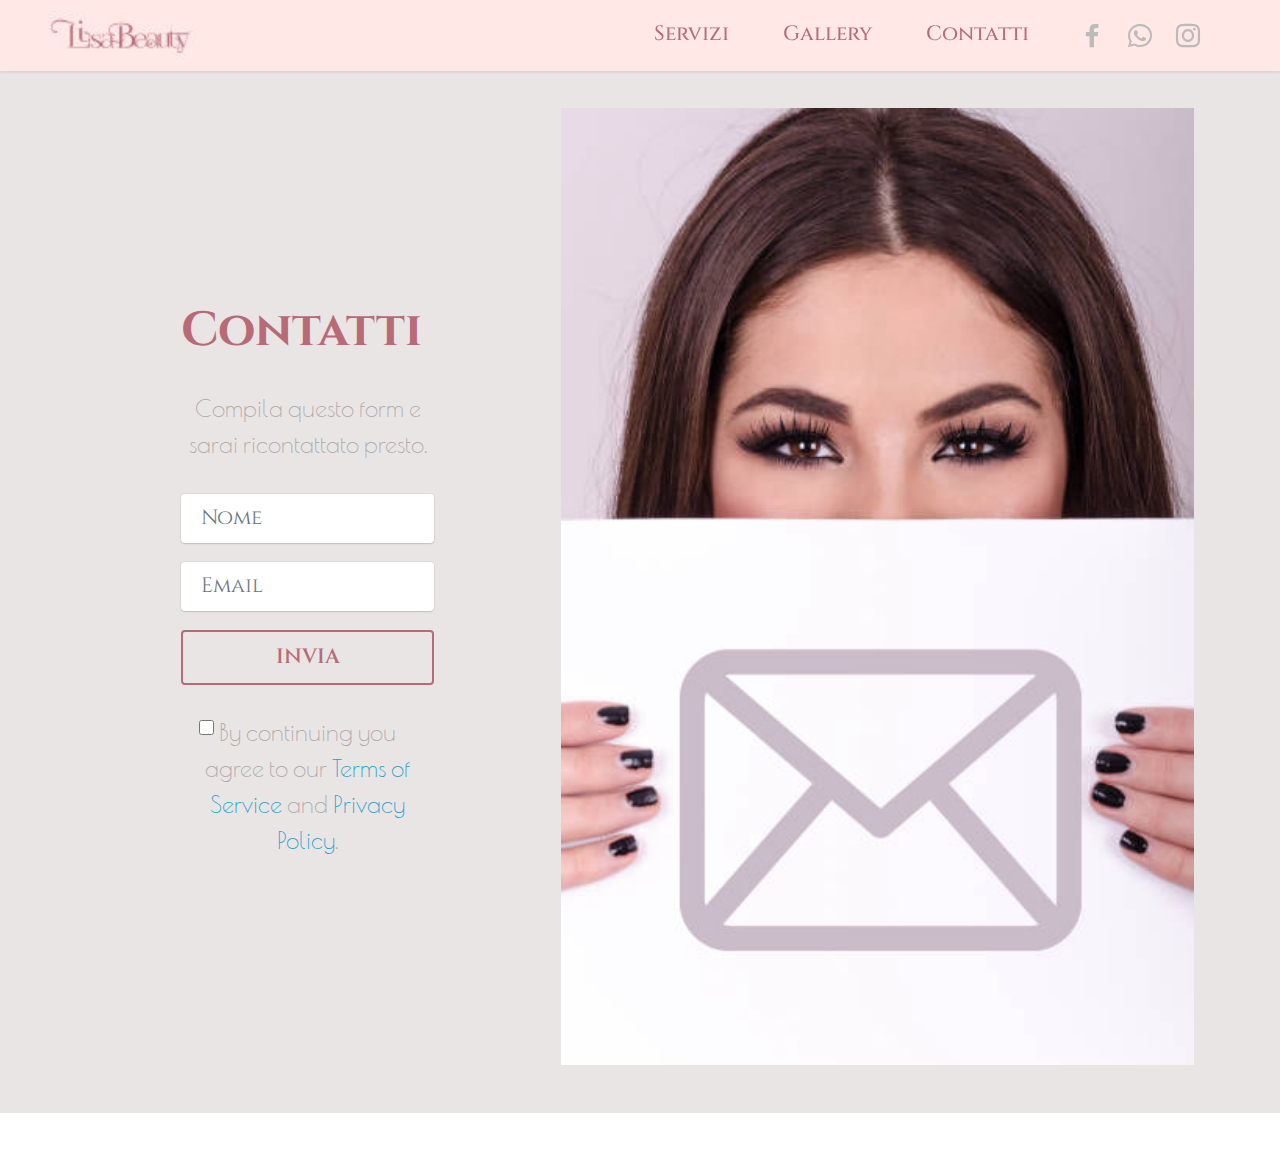
<file: page1.html>
<!DOCTYPE html>
<html  >
<head>
  <!-- Site made with Mobirise Website Builder v5.1.4, https://mobirise.com -->
  <meta charset="UTF-8">
  <meta http-equiv="X-UA-Compatible" content="IE=edge">
  <meta name="generator" content="Mobirise v5.1.4, mobirise.com">
  <meta name="viewport" content="width=device-width, initial-scale=1, minimum-scale=1">
  <link rel="shortcut icon" href="assets/images/logo5.png" type="image/x-icon">
  <meta name="description" content="">
  
  
  <title>Page1</title>
  <link rel="stylesheet" href="assets/tether/tether.min.css">
  <link rel="stylesheet" href="assets/bootstrap/css/bootstrap.min.css">
  <link rel="stylesheet" href="assets/bootstrap/css/bootstrap-grid.min.css">
  <link rel="stylesheet" href="assets/bootstrap/css/bootstrap-reboot.min.css">
  <link rel="stylesheet" href="assets/web/assets/gdpr-plugin/gdpr-styles.css">
  <link rel="stylesheet" href="assets/dropdown/css/style.css">
  <link rel="stylesheet" href="assets/animatecss/animate.css">
  <link rel="stylesheet" href="assets/socicon/css/styles.css">
  <link rel="stylesheet" href="assets/theme/css/style.css">
  <link href="assets/fonts/style.css" rel="stylesheet">
  <link rel="preload" as="style" href="assets/mobirise/css/mbr-additional.css"><link rel="stylesheet" href="assets/mobirise/css/mbr-additional.css" type="text/css">
  
  
  
  
</head>
<body>
  
  <section class="menu menu1 cid-sclSLZ3FjW" once="menu" id="menu1-1v">
    

    <nav class="navbar navbar-dropdown navbar-fixed-top navbar-expand-lg">
        <div class="container-fluid">
            <div class="navbar-brand">
                <span class="navbar-logo">
                    <a href="https://mobiri.se">
                        <img src="assets/images/logo-96x31.jpg" alt="Mobirise" style="height: 3rem;">
                    </a>
                </span>
                
            </div>
            <button class="navbar-toggler" type="button" data-toggle="collapse" data-target="#navbarSupportedContent" aria-controls="navbarNavAltMarkup" aria-expanded="false" aria-label="Toggle navigation">
                <div class="hamburger">
                    <span></span>
                    <span></span>
                    <span></span>
                    <span></span>
                </div>
            </button>
            <div class="collapse navbar-collapse" id="navbarSupportedContent">
                <ul class="navbar-nav nav-dropdown nav-right" data-app-modern-menu="true"><li class="nav-item"><a class="nav-link link text-primary display-4" href="https://mobiri.se">Servizi</a></li>
                    <li class="nav-item"><a class="nav-link link text-primary display-4" href="gallery.html" target="_blank">Gallery</a></li>
                    <li class="nav-item"><a class="nav-link link text-primary display-4" href="page1.html">Contatti</a>
                    </li></ul>
                <div class="icons-menu">
                    <a class="iconfont-wrapper" href="https://mobiri.se" target="_blank">
                        <span class="p-2 mbr-iconfont socicon-facebook socicon"></span>
                    </a>
                    <a class="iconfont-wrapper" href="https://mobiri.se" target="_blank">
                        <span class="p-2 mbr-iconfont socicon-whatsapp socicon"></span>
                    </a>
                    <a class="iconfont-wrapper" href="https://mobiri.se" target="_blank">
                        <span class="p-2 mbr-iconfont socicon-instagram socicon"></span>
                    </a>
                    
                </div>
                
            </div>
        </div>
    </nav>
</section>

<section class="form4 cid-scnspysSDj mbr-fullscreen" id="form4-1w">

    

    

    <div class="container">
        <div class="row content-wrapper justify-content-center">
            <div class="col-lg-3 offset-lg-1 mbr-form" data-form-type="formoid">
                <form action="https://mobirise.eu/" method="POST" class="mbr-form form-with-styler" data-form-title="Form Name"><input type="hidden" name="email" data-form-email="true" value="V2PiF7xAY183xpaJKHhr7OjbsIpi3Tm+dT42qSBtVV9bxiAeOZm4LzhpRguIbWusjKI/VXR/l+EM4skjTk2lxTb1fKoE9LVi2qJFb5nVINoKZtlbULCF7AEtdLtq/8Rw">
                    <div class="">
                        <div hidden="hidden" data-form-alert="" class="alert alert-success col-12">Grazie per avermi contattata.Ti risponderò al più presto possibile!</div>
                        <div hidden="hidden" data-form-alert-danger="" class="alert alert-danger col-12">Oops...! some
                            problem!</div>
                    </div>
                    <div class="dragArea row">
                        <div class="col-lg-12 col-md-12 col-sm-12">
                            <h1 class="mbr-section-title mb-4 display-2">
                                <strong>Contatti</strong></h1>
                        </div>
                        <div class="col-lg-12 col-md-12 col-sm-12">
                            <p class="mbr-text mbr-fonts-style mb-4 display-7">
                                Compila questo form e sarai ricontattato presto.</p>
                        </div>
                        <div class="col-lg-12 col-md col-12 form-group" data-for="name">
                            <input type="text" name="name" placeholder="Nome" data-form-field="name" class="form-control" value="" id="name-form4-1w">
                        </div>
                        <div class="col-lg-12 col-md col-12 form-group" data-for="email">
                            <input type="email" name="email" placeholder="Email" data-form-field="email" class="form-control" value="" id="email-form4-1w">
                        </div>
                        <div class="col-12 col-md-auto mbr-section-btn"><button type="submit" class="btn btn-primary-outline display-4">INVIA</button></div>
                    </div>
                <span class="gdpr-block">
<label>
<span class="textGDPR display-7" style="color: #a7a7a7"><input type="checkbox" name="gdpr" id="gdpr-form4-1w" required="">By continuing you agree to our <a style="color: #149dcc; text-decoration: none;" href="terms.html">Terms of Service</a> and <a style="color: #149dcc; text-decoration: none;" href="policy.html">Privacy Policy</a>.</span>
</label>
</span></form>
            </div>
            <div class="col-lg-7 offset-lg-1 col-12">
                <div class="image-wrapper">
                    <img class="w-100" src="assets/images/contact1-405x612.jpg" alt="Mobirise">
                </div>
            </div>
        </div>
    </div>
</section><section style="background-color: #fff; font-family: -apple-system, BlinkMacSystemFont, 'Segoe UI', 'Roboto', 'Helvetica Neue', Arial, sans-serif; color:#aaa; font-size:12px; padding: 0; align-items: center; display: flex;"><a href="https://mobirise.site/n" style="flex: 1 1; height: 3rem; padding-left: 1rem;"></a><p style="flex: 0 0 auto; margin:0; padding-right:1rem;">Designed with <a href="https://mobirise.site/a" style="color:#aaa;">Mobirise</a></p></section><script src="assets/web/assets/jquery/jquery.min.js"></script>  <script src="assets/popper/popper.min.js"></script>  <script src="assets/tether/tether.min.js"></script>  <script src="assets/bootstrap/js/bootstrap.min.js"></script>  <script src="assets/smoothscroll/smooth-scroll.js"></script>  <script src="assets/dropdown/js/nav-dropdown.js"></script>  <script src="assets/dropdown/js/navbar-dropdown.js"></script>  <script src="assets/touchswipe/jquery.touch-swipe.min.js"></script>  <script src="assets/viewportchecker/jquery.viewportchecker.js"></script>  <script src="assets/theme/js/script.js"></script>  <script src="assets/formoid/formoid.min.js"></script>  
  
  
 <div id="scrollToTop" class="scrollToTop mbr-arrow-up"><a style="text-align: center;"><i class="mbr-arrow-up-icon mbr-arrow-up-icon-cm cm-icon cm-icon-smallarrow-up"></i></a></div>
    <input name="animation" type="hidden">
  </body>
</html>
</file>
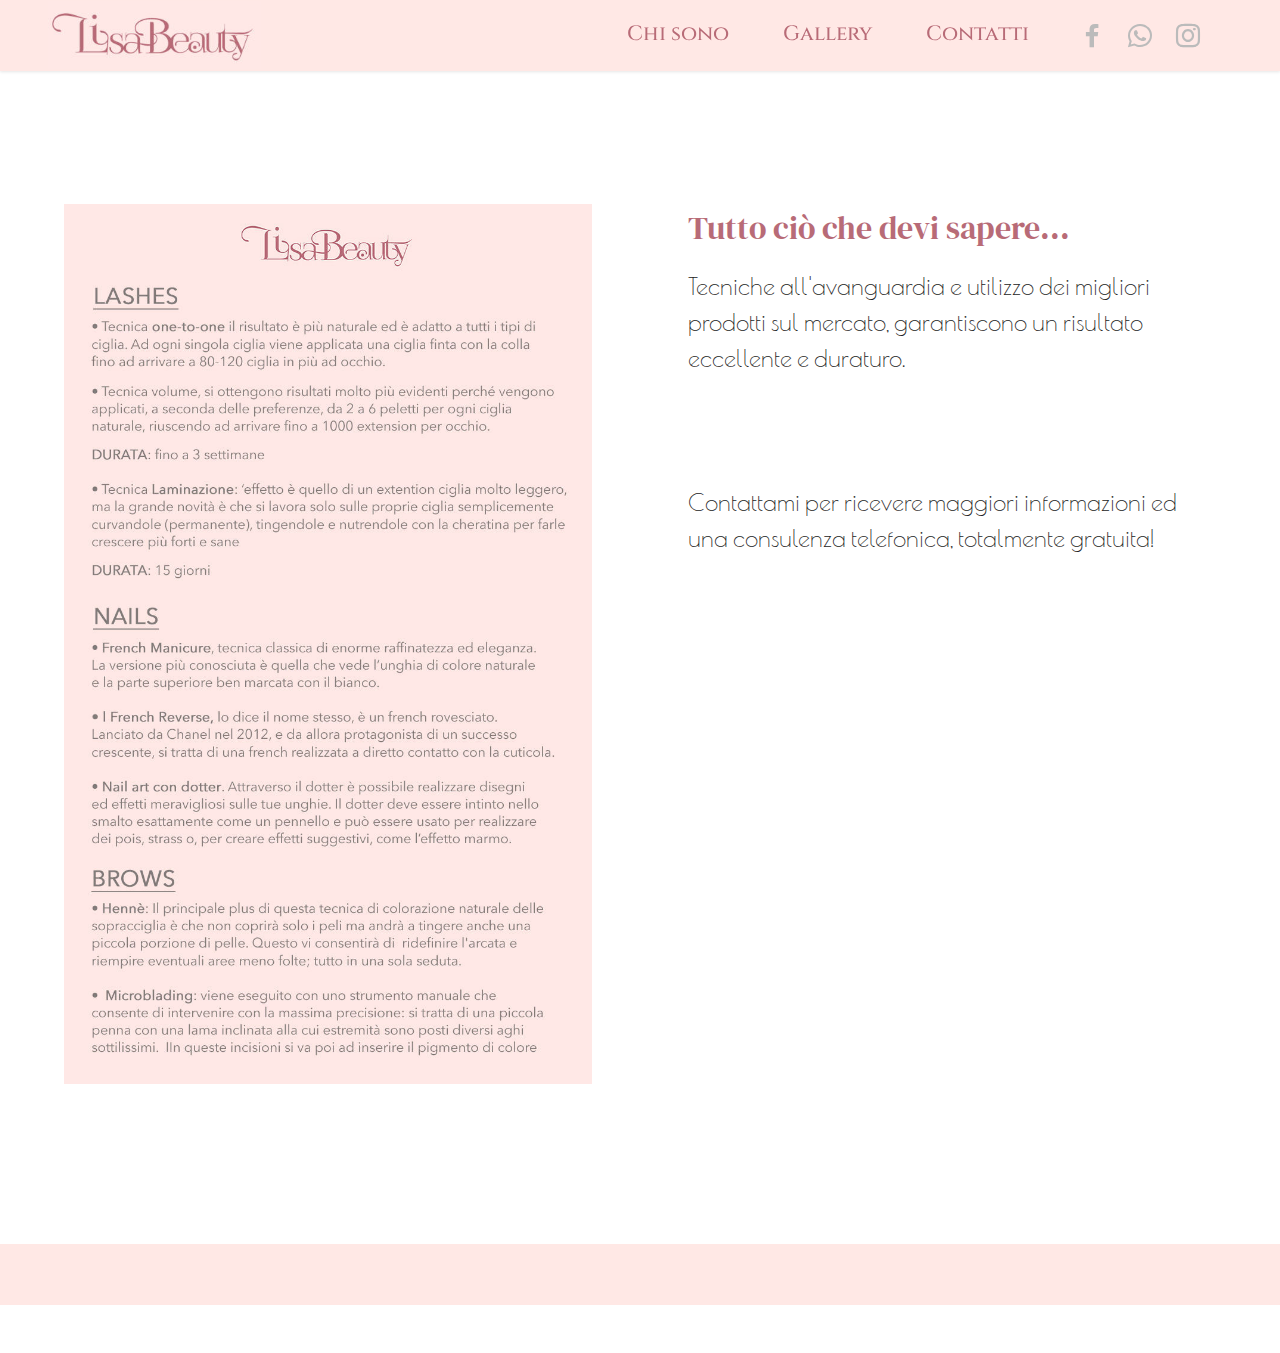
<file: plus.html>
<!DOCTYPE html>
<html  >
<head>
  <!-- Site made with Mobirise Website Builder v5.1.4, https://mobirise.com -->
  <meta charset="UTF-8">
  <meta http-equiv="X-UA-Compatible" content="IE=edge">
  <meta name="generator" content="Mobirise v5.1.4, mobirise.com">
  <meta name="viewport" content="width=device-width, initial-scale=1, minimum-scale=1">
  <link rel="shortcut icon" href="assets/images/logo-128x41.png" type="image/x-icon">
  <meta name="description" content="">
  
  
  <title>plus</title>
  <link rel="stylesheet" href="assets/tether/tether.min.css">
  <link rel="stylesheet" href="assets/bootstrap/css/bootstrap.min.css">
  <link rel="stylesheet" href="assets/bootstrap/css/bootstrap-grid.min.css">
  <link rel="stylesheet" href="assets/bootstrap/css/bootstrap-reboot.min.css">
  <link rel="stylesheet" href="assets/web/assets/gdpr-plugin/gdpr-styles.css">
  <link rel="stylesheet" href="assets/animatecss/animate.css">
  <link rel="stylesheet" href="assets/dropdown/css/style.css">
  <link rel="stylesheet" href="assets/socicon/css/styles.css">
  <link rel="stylesheet" href="assets/theme/css/style.css">
  <link href="assets/fonts/style.css" rel="stylesheet">
  <link rel="preload" as="style" href="assets/mobirise/css/mbr-additional.css"><link rel="stylesheet" href="assets/mobirise/css/mbr-additional.css" type="text/css">
  
  
  
  
</head>
<body>
  
  <section class="menu menu1 cid-sclSLZ3FjW" once="menu" id="menu1-28">
    

    <nav class="navbar navbar-dropdown navbar-fixed-top navbar-expand-lg">
        <div class="container-fluid">
            <div class="navbar-brand">
                <span class="navbar-logo">
                    <a href="index.html">
                        <img src="assets/images/logo-297x96.jpg" alt="LisaBeauty" style="height: 4.3rem;">
                    </a>
                </span>
                
            </div>
            <button class="navbar-toggler" type="button" data-toggle="collapse" data-target="#navbarSupportedContent" aria-controls="navbarNavAltMarkup" aria-expanded="false" aria-label="Toggle navigation">
                <div class="hamburger">
                    <span></span>
                    <span></span>
                    <span></span>
                    <span></span>
                </div>
            </button>
            <div class="collapse navbar-collapse" id="navbarSupportedContent">
                <ul class="navbar-nav nav-dropdown nav-right" data-app-modern-menu="true"><li class="nav-item"><a class="nav-link link text-primary display-4" href="chi_sono.html">Chi sono</a></li>
                    <li class="nav-item"><a class="nav-link link text-primary display-4" href="gallery.html">Gallery</a></li>
                    <li class="nav-item"><a class="nav-link link text-primary display-4" href="contatti.html">Contatti</a>
                    </li></ul>
                <div class="icons-menu">
                    <a class="iconfont-wrapper" href="https://facebook.com/jdv55/" target="_blank">
                        <span class="p-2 mbr-iconfont socicon-facebook socicon"></span>
                    </a>
                    <a class="iconfont-wrapper" href="https://mobiri.se" target="_blank">
                        <span class="p-2 mbr-iconfont socicon-whatsapp socicon"></span>
                    </a>
                    <a class="iconfont-wrapper" href="https://instagram.com/jdv_icons_maker/" target="_blank">
                        <span class="p-2 mbr-iconfont socicon-instagram socicon"></span>
                    </a>
                    
                </div>
                
            </div>
        </div>
    </nav>
</section>

<section class="timeline3 cid-scqURuuS1B" id="timeline3-2d">
    
    
    <div class="container-fluid">
        
        <div class="timelines-container mt-4">
            <div class="row timeline-element first-separline mb-5">
                <div class="timeline-date col-12">
                    <div class="timeline-date-wrapper">
                        
                    </div>
                </div>
                <span class="iconBackground"></span>
                <div class="col-12 col-md-6">
                    <div class="image-wrapper">
                        <img src="assets/images/plus-1-886x1476.jpg" alt="Mobirise" title="">
                    </div>
                </div>
                <div class="col-12 col-md-6">
                    <div class="timeline-text-wrapper">
                        <h4 class="mbr-timeline-title mbr-fonts-style mb-0 display-5">Tutto ciò che devi sapere...</h4>
                        <p class="mbr-text mbr-fonts-style mt-3 mb-0 display-7">Tecniche all'avanguardia e utilizzo dei migliori prodotti sul mercato, garantiscono un risultato eccellente e duraturo.<br><br><br><br>Contattami per ricevere maggiori informazioni ed una consulenza telefonica, totalmente gratuita!<br><br><br></p>
                    </div>
                </div>
            </div>
            
            
            
            
            
            
            
            
            
            
            
        </div>
    </div>
</section>

<section class="footer7 cid-scorTqKJKw" once="footers" id="footer7-29">

    

    

    <div class="container">
        <div class="media-container-row align-center mbr-white">
            <div class="col-12">
                <p class="mbr-text mb-0 mbr-fonts-style display-4">
                    © Made with love by JDV Icons Maker - All Rights Reserved
                </p>
            </div>
        </div>
    </div>
</section><section style="background-color: #fff; font-family: -apple-system, BlinkMacSystemFont, 'Segoe UI', 'Roboto', 'Helvetica Neue', Arial, sans-serif; color:#aaa; font-size:12px; padding: 0; align-items: center; display: flex;"><a href="https://mobirise.site/b" style="flex: 1 1; height: 3rem; padding-left: 1rem;"></a><p style="flex: 0 0 auto; margin:0; padding-right:1rem;">Designed by JDV <a href="https://mobirise.site/u" style="color:#aaa;"></a></p></section><script src="assets/web/assets/jquery/jquery.min.js"></script>  <script src="assets/popper/popper.min.js"></script>  <script src="assets/tether/tether.min.js"></script>  <script src="assets/bootstrap/js/bootstrap.min.js"></script>  <script src="assets/smoothscroll/smooth-scroll.js"></script>  <script src="assets/viewportchecker/jquery.viewportchecker.js"></script>  <script src="assets/dropdown/js/nav-dropdown.js"></script>  <script src="assets/dropdown/js/navbar-dropdown.js"></script>  <script src="assets/touchswipe/jquery.touch-swipe.min.js"></script>  <script src="assets/theme/js/script.js"></script>  
  
  
 <div id="scrollToTop" class="scrollToTop mbr-arrow-up"><a style="text-align: center;"><i class="mbr-arrow-up-icon mbr-arrow-up-icon-cm cm-icon cm-icon-smallarrow-up"></i></a></div>
    <input name="animation" type="hidden">
  </body>
</html>
</file>
<file: assets/web/assets/mobirise-icons2/mobirise2.css>
@font-face {
  font-family: 'Moririse2';
  font-display: swap;
  src:  url('mobirise2.eot?f2bix4');
  src:  url('mobirise2.eot?f2bix4#iefix') format('embedded-opentype'),
    url('mobirise2.ttf?f2bix4') format('truetype'),
    url('mobirise2.woff?f2bix4') format('woff'),
    url('mobirise2.svg?f2bix4#mobirise2') format('svg');
  font-weight: normal;
  font-style: normal;
}

[class^="mobi-"], [class*=" mobi-"] {
  /* use !important to prevent issues with browser extensions that change fonts */
  font-family: 'Moririse2' !important;
  speak: none;
  font-style: normal;
  font-weight: normal;
  font-variant: normal;
  text-transform: none;
  line-height: 1;

  /* Better Font Rendering =========== */
  -webkit-font-smoothing: antialiased;
  -moz-osx-font-smoothing: grayscale;
}

.mobi-mbri-add-submenu:before {
  content: "\e900";
}
.mobi-mbri-alert:before {
  content: "\e901";
}
.mobi-mbri-align-center:before {
  content: "\e902";
}
.mobi-mbri-align-justify:before {
  content: "\e903";
}
.mobi-mbri-align-left:before {
  content: "\e904";
}
.mobi-mbri-align-right:before {
  content: "\e905";
}
.mobi-mbri-android:before {
  content: "\e906";
}
.mobi-mbri-apple:before {
  content: "\e907";
}
.mobi-mbri-arrow-down:before {
  content: "\e908";
}
.mobi-mbri-arrow-next:before {
  content: "\e909";
}
.mobi-mbri-arrow-prev:before {
  content: "\e90a";
}
.mobi-mbri-arrow-up:before {
  content: "\e90b";
}
.mobi-mbri-bold:before {
  content: "\e90c";
}
.mobi-mbri-bookmark:before {
  content: "\e90d";
}
.mobi-mbri-bootstrap:before {
  content: "\e90e";
}
.mobi-mbri-briefcase:before {
  content: "\e90f";
}
.mobi-mbri-browse:before {
  content: "\e910";
}
.mobi-mbri-bulleted-list:before {
  content: "\e911";
}
.mobi-mbri-calendar:before {
  content: "\e912";
}
.mobi-mbri-camera:before {
  content: "\e913";
}
.mobi-mbri-cart-add:before {
  content: "\e914";
}
.mobi-mbri-cart-full:before {
  content: "\e915";
}
.mobi-mbri-cash:before {
  content: "\e916";
}
.mobi-mbri-change-style:before {
  content: "\e917";
}
.mobi-mbri-chat:before {
  content: "\e918";
}
.mobi-mbri-clock:before {
  content: "\e919";
}
.mobi-mbri-close:before {
  content: "\e91a";
}
.mobi-mbri-cloud:before {
  content: "\e91b";
}
.mobi-mbri-code:before {
  content: "\e91c";
}
.mobi-mbri-contact-form:before {
  content: "\e91d";
}
.mobi-mbri-credit-card:before {
  content: "\e91e";
}
.mobi-mbri-cursor-click:before {
  content: "\e91f";
}
.mobi-mbri-cust-feedback:before {
  content: "\e920";
}
.mobi-mbri-database:before {
  content: "\e921";
}
.mobi-mbri-delivery:before {
  content: "\e922";
}
.mobi-mbri-desktop:before {
  content: "\e923";
}
.mobi-mbri-devices:before {
  content: "\e924";
}
.mobi-mbri-down:before {
  content: "\e925";
}
.mobi-mbri-download-2:before {
  content: "\e926";
}
.mobi-mbri-download:before {
  content: "\e927";
}
.mobi-mbri-drag-n-drop-2:before {
  content: "\e928";
}
.mobi-mbri-drag-n-drop:before {
  content: "\e929";
}
.mobi-mbri-edit-2:before {
  content: "\e92a";
}
.mobi-mbri-edit:before {
  content: "\e92b";
}
.mobi-mbri-error:before {
  content: "\e92c";
}
.mobi-mbri-extension:before {
  content: "\e92d";
}
.mobi-mbri-features:before {
  content: "\e92e";
}
.mobi-mbri-file:before {
  content: "\e92f";
}
.mobi-mbri-flag:before {
  content: "\e930";
}
.mobi-mbri-folder:before {
  content: "\e931";
}
.mobi-mbri-gift:before {
  content: "\e932";
}
.mobi-mbri-github:before {
  content: "\e933";
}
.mobi-mbri-globe-2:before {
  content: "\e934";
}
.mobi-mbri-globe:before {
  content: "\e935";
}
.mobi-mbri-growing-chart:before {
  content: "\e936";
}
.mobi-mbri-hearth:before {
  content: "\e937";
}
.mobi-mbri-help:before {
  content: "\e938";
}
.mobi-mbri-home:before {
  content: "\e939";
}
.mobi-mbri-hot-cup:before {
  content: "\e93a";
}
.mobi-mbri-idea:before {
  content: "\e93b";
}
.mobi-mbri-image-gallery:before {
  content: "\e93c";
}
.mobi-mbri-image-slider:before {
  content: "\e93d";
}
.mobi-mbri-info:before {
  content: "\e93e";
}
.mobi-mbri-italic:before {
  content: "\e93f";
}
.mobi-mbri-key:before {
  content: "\e940";
}
.mobi-mbri-laptop:before {
  content: "\e941";
}
.mobi-mbri-layers:before {
  content: "\e942";
}
.mobi-mbri-left-right:before {
  content: "\e943";
}
.mobi-mbri-left:before {
  content: "\e944";
}
.mobi-mbri-letter:before {
  content: "\e945";
}
.mobi-mbri-like:before {
  content: "\e946";
}
.mobi-mbri-link:before {
  content: "\e947";
}
.mobi-mbri-lock:before {
  content: "\e948";
}
.mobi-mbri-login:before {
  content: "\e949";
}
.mobi-mbri-logout:before {
  content: "\e94a";
}
.mobi-mbri-magic-stick:before {
  content: "\e94b";
}
.mobi-mbri-map-pin:before {
  content: "\e94c";
}
.mobi-mbri-menu:before {
  content: "\e94d";
}
.mobi-mbri-mobile-2:before {
  content: "\e94e";
}
.mobi-mbri-mobile-horizontal:before {
  content: "\e94f";
}
.mobi-mbri-mobile:before {
  content: "\e950";
}
.mobi-mbri-mobirise:before {
  content: "\e951";
}
.mobi-mbri-more-horizontal:before {
  content: "\e952";
}
.mobi-mbri-more-vertical:before {
  content: "\e953";
}
.mobi-mbri-music:before {
  content: "\e954";
}
.mobi-mbri-new-file:before {
  content: "\e955";
}
.mobi-mbri-numbered-list:before {
  content: "\e956";
}
.mobi-mbri-opened-folder:before {
  content: "\e957";
}
.mobi-mbri-pages:before {
  content: "\e958";
}
.mobi-mbri-paper-plane:before {
  content: "\e959";
}
.mobi-mbri-paperclip:before {
  content: "\e95a";
}
.mobi-mbri-phone:before {
  content: "\e95b";
}
.mobi-mbri-photo:before {
  content: "\e95c";
}
.mobi-mbri-photos:before {
  content: "\e95d";
}
.mobi-mbri-pin:before {
  content: "\e95e";
}
.mobi-mbri-play:before {
  content: "\e95f";
}
.mobi-mbri-plus:before {
  content: "\e960";
}
.mobi-mbri-preview:before {
  content: "\e961";
}
.mobi-mbri-print:before {
  content: "\e962";
}
.mobi-mbri-protect:before {
  content: "\e963";
}
.mobi-mbri-question:before {
  content: "\e964";
}
.mobi-mbri-quote-left:before {
  content: "\e965";
}
.mobi-mbri-quote-right:before {
  content: "\e966";
}
.mobi-mbri-redo:before {
  content: "\e967";
}
.mobi-mbri-refresh:before {
  content: "\e968";
}
.mobi-mbri-responsive-2:before {
  content: "\e969";
}
.mobi-mbri-responsive:before {
  content: "\e96a";
}
.mobi-mbri-right:before {
  content: "\e96b";
}
.mobi-mbri-rocket:before {
  content: "\e96c";
}
.mobi-mbri-sad-face:before {
  content: "\e96d";
}
.mobi-mbri-sale:before {
  content: "\e96e";
}
.mobi-mbri-save:before {
  content: "\e96f";
}
.mobi-mbri-search:before {
  content: "\e970";
}
.mobi-mbri-setting-2:before {
  content: "\e971";
}
.mobi-mbri-setting-3:before {
  content: "\e972";
}
.mobi-mbri-setting:before {
  content: "\e973";
}
.mobi-mbri-share:before {
  content: "\e974";
}
.mobi-mbri-shopping-bag:before {
  content: "\e975";
}
.mobi-mbri-shopping-basket:before {
  content: "\e976";
}
.mobi-mbri-shopping-cart:before {
  content: "\e977";
}
.mobi-mbri-sites:before {
  content: "\e978";
}
.mobi-mbri-smile-face:before {
  content: "\e979";
}
.mobi-mbri-speed:before {
  content: "\e97a";
}
.mobi-mbri-star:before {
  content: "\e97b";
}
.mobi-mbri-success:before {
  content: "\e97c";
}
.mobi-mbri-sun:before {
  content: "\e97d";
}
.mobi-mbri-sun2:before {
  content: "\e97e";
}
.mobi-mbri-tablet-vertical:before {
  content: "\e97f";
}
.mobi-mbri-tablet:before {
  content: "\e980";
}
.mobi-mbri-target:before {
  content: "\e981";
}
.mobi-mbri-timer:before {
  content: "\e982";
}
.mobi-mbri-to-ftp:before {
  content: "\e983";
}
.mobi-mbri-to-local-drive:before {
  content: "\e984";
}
.mobi-mbri-touch-swipe:before {
  content: "\e985";
}
.mobi-mbri-touch:before {
  content: "\e986";
}
.mobi-mbri-trash:before {
  content: "\e987";
}
.mobi-mbri-underline:before {
  content: "\e988";
}
.mobi-mbri-undo:before {
  content: "\e989";
}
.mobi-mbri-unlink:before {
  content: "\e98a";
}
.mobi-mbri-unlock:before {
  content: "\e98b";
}
.mobi-mbri-up-down:before {
  content: "\e98c";
}
.mobi-mbri-up:before {
  content: "\e98d";
}
.mobi-mbri-update:before {
  content: "\e98e";
}
.mobi-mbri-upload-2:before {
  content: "\e98f";
}
.mobi-mbri-upload:before {
  content: "\e990";
}
.mobi-mbri-user-2:before {
  content: "\e991";
}
.mobi-mbri-user:before {
  content: "\e992";
}
.mobi-mbri-users:before {
  content: "\e993";
}
.mobi-mbri-video-play:before {
  content: "\e994";
}
.mobi-mbri-video:before {
  content: "\e995";
}
.mobi-mbri-watch:before {
  content: "\e996";
}
.mobi-mbri-website-theme-2:before {
  content: "\e997";
}
.mobi-mbri-website-theme:before {
  content: "\e998";
}
.mobi-mbri-wifi:before {
  content: "\e999";
}
.mobi-mbri-windows:before {
  content: "\e99a";
}
.mobi-mbri-zoom-in:before {
  content: "\e99b";
}
.mobi-mbri-zoom-out:before {
  content: "\e99c";
}
</file>
<file: assets/web/assets/gdpr-plugin/gdpr-styles.css>
.gdpr-block {
    padding: 10px;
    font-size: 14px;
    display: block;
    width: 100%;
    text-align: center;
}
.gdpr-block.covert {
	display: none;
}
.textGDPR {
    position: relative;
}
.gdpr-block label span.textGDPR input[name='gdpr']{
    width: 15px;
    height: 15px;
    margin: 0;
    position: absolute;
    top: 2px;
    left: -20px;
}
.gdpr-block label {
    color: #a7a7a7;
    vertical-align: middle;
    user-select: none;
    margin-bottom: 0;
}
</file>
<file: assets/dropdown/css/style.css>
.navbar-dropdown {
  left: 0;
  padding: 0;
  position: absolute;
  right: 0;
  top: 0;
  transition: all 0.45s ease;
  z-index: 1030;
  background: #282828; }
  .navbar-dropdown .navbar-logo {
    margin-right: 0.8rem;
    transition: margin 0.3s ease-in-out;
    vertical-align: middle; }
    .navbar-dropdown .navbar-logo img {
      height: 3.125rem;
      transition: all 0.3s ease-in-out; }
    .navbar-dropdown .navbar-logo.mbr-iconfont {
      font-size: 3.125rem;
      line-height: 3.125rem; }
  .navbar-dropdown .navbar-caption {
    font-weight: 700;
    white-space: normal;
    vertical-align: -4px;
    line-height: 3.125rem !important; }
    .navbar-dropdown .navbar-caption, .navbar-dropdown .navbar-caption:hover {
      color: inherit;
      text-decoration: none; }
  .navbar-dropdown .mbr-iconfont + .navbar-caption {
    vertical-align: -1px; }
  .navbar-dropdown.navbar-fixed-top {
    position: fixed; }
  .navbar-dropdown .navbar-brand span {
    vertical-align: -4px; }
  .navbar-dropdown.bg-color.transparent {
    background: none; }
  .navbar-dropdown.navbar-short .navbar-brand {
    padding: 0.625rem 0; }
    .navbar-dropdown.navbar-short .navbar-brand span {
      vertical-align: -1px; }
  .navbar-dropdown.navbar-short .navbar-caption {
    line-height: 2.375rem !important;
    vertical-align: -2px; }
  .navbar-dropdown.navbar-short .navbar-logo {
    margin-right: 0.5rem; }
    .navbar-dropdown.navbar-short .navbar-logo img {
      height: 2.375rem; }
    .navbar-dropdown.navbar-short .navbar-logo.mbr-iconfont {
      font-size: 2.375rem;
      line-height: 2.375rem; }
  .navbar-dropdown.navbar-short .mbr-table-cell {
    height: 3.625rem; }
  .navbar-dropdown .navbar-close {
    left: 0.6875rem;
    position: fixed;
    top: 0.75rem;
    z-index: 1000; }
  .navbar-dropdown .hamburger-icon {
    content: "";
    display: inline-block;
    vertical-align: middle;
    width: 16px;
    -webkit-box-shadow: 0 -6px 0 1px #282828,0 0 0 1px #282828,0 6px 0 1px #282828;
    -moz-box-shadow: 0 -6px 0 1px #282828,0 0 0 1px #282828,0 6px 0 1px #282828;
    box-shadow: 0 -6px 0 1px #282828,0 0 0 1px #282828,0 6px 0 1px #282828; }

.dropdown-menu .dropdown-toggle[data-toggle="dropdown-submenu"]::after {
  border-bottom: 0.35em solid transparent;
  border-left: 0.35em solid;
  border-right: 0;
  border-top: 0.35em solid transparent;
  margin-left: 0.3rem; }

.dropdown-menu .dropdown-item:focus {
  outline: 0; }

.nav-dropdown {
  font-size: 0.75rem;
  font-weight: 500;
  height: auto !important; }
  .nav-dropdown .nav-btn {
    padding-left: 1rem; }
  .nav-dropdown .link {
    margin: .667em 1.667em;
    font-weight: 500;
    padding: 0;
    transition: color .2s ease-in-out; }
    .nav-dropdown .link.dropdown-toggle {
      margin-right: 2.583em; }
      .nav-dropdown .link.dropdown-toggle::after {
        margin-left: .25rem;
        border-top: 0.35em solid;
        border-right: 0.35em solid transparent;
        border-left: 0.35em solid transparent;
        border-bottom: 0; }
      .nav-dropdown .link.dropdown-toggle[aria-expanded="true"] {
        margin: 0;
        padding: 0.667em 3.263em  0.667em 1.667em; }
  .nav-dropdown .link::after,
  .nav-dropdown .dropdown-item::after {
    color: inherit; }
  .nav-dropdown .btn {
    font-size: 0.75rem;
    font-weight: 700;
    letter-spacing: 0;
    margin-bottom: 0;
    padding-left: 1.25rem;
    padding-right: 1.25rem; }
  .nav-dropdown .dropdown-menu {
    border-radius: 0;
    border: 0;
    left: 0;
    margin: 0;
    padding-bottom: 1.25rem;
    padding-top: 1.25rem;
    position: relative; }
  .nav-dropdown .dropdown-submenu {
    margin-left: 0.125rem;
    top: 0; }
  .nav-dropdown .dropdown-item {
    font-weight: 500;
    line-height: 2;
    padding: 0.3846em 4.615em 0.3846em 1.5385em;
    position: relative;
    transition: color .2s ease-in-out, background-color .2s ease-in-out; }
    .nav-dropdown .dropdown-item::after {
      margin-top: -0.3077em;
      position: absolute;
      right: 1.1538em;
      top: 50%; }
    .nav-dropdown .dropdown-item:focus, .nav-dropdown .dropdown-item:hover {
      background: none; }

@media (max-width: 767px) {
  .nav-dropdown.navbar-toggleable-sm {
    bottom: 0;
    display: none;
    left: 0;
    overflow-x: hidden;
    position: fixed;
    top: 0;
    transform: translateX(-100%);
    -ms-transform: translateX(-100%);
    -webkit-transform: translateX(-100%);
    width: 18.75rem;
    z-index: 999; } }
.nav-dropdown.navbar-toggleable-xl {
  bottom: 0;
  display: none;
  left: 0;
  overflow-x: hidden;
  position: fixed;
  top: 0;
  transform: translateX(-100%);
  -ms-transform: translateX(-100%);
  -webkit-transform: translateX(-100%);
  width: 18.75rem;
  z-index: 999; }

.nav-dropdown-sm {
  display: block !important;
  overflow-x: hidden;
  overflow: auto;
  padding-top: 3.875rem; }
  .nav-dropdown-sm::after {
    content: "";
    display: block;
    height: 3rem;
    width: 100%; }
  .nav-dropdown-sm.collapse.in ~ .navbar-close {
    display: block !important; }
  .nav-dropdown-sm.collapsing, .nav-dropdown-sm.collapse.in {
    transform: translateX(0);
    -ms-transform: translateX(0);
    -webkit-transform: translateX(0);
    transition: all 0.25s ease-out;
    -webkit-transition: all 0.25s ease-out;
    background: #282828; }
  .nav-dropdown-sm.collapsing[aria-expanded="false"] {
    transform: translateX(-100%);
    -ms-transform: translateX(-100%);
    -webkit-transform: translateX(-100%); }
  .nav-dropdown-sm .nav-item {
    display: block;
    margin-left: 0 !important;
    padding-left: 0; }
  .nav-dropdown-sm .link,
  .nav-dropdown-sm .dropdown-item {
    border-top: 1px dotted rgba(255, 255, 255, 0.1);
    font-size: 0.8125rem;
    line-height: 1.6;
    margin: 0 !important;
    padding: 0.875rem 2.4rem 0.875rem 1.5625rem !important;
    position: relative;
    white-space: normal; }
    .nav-dropdown-sm .link:focus, .nav-dropdown-sm .link:hover,
    .nav-dropdown-sm .dropdown-item:focus,
    .nav-dropdown-sm .dropdown-item:hover {
      background: rgba(0, 0, 0, 0.2) !important;
      color: #c0a375; }
  .nav-dropdown-sm .nav-btn {
    position: relative;
    padding: 1.5625rem 1.5625rem 0 1.5625rem; }
    .nav-dropdown-sm .nav-btn::before {
      border-top: 1px dotted rgba(255, 255, 255, 0.1);
      content: "";
      left: 0;
      position: absolute;
      top: 0;
      width: 100%; }
    .nav-dropdown-sm .nav-btn + .nav-btn {
      padding-top: 0.625rem; }
      .nav-dropdown-sm .nav-btn + .nav-btn::before {
        display: none; }
  .nav-dropdown-sm .btn {
    padding: 0.625rem 0; }
  .nav-dropdown-sm .dropdown-toggle[data-toggle="dropdown-submenu"]::after {
    margin-left: .25rem;
    border-top: 0.35em solid;
    border-right: 0.35em solid transparent;
    border-left: 0.35em solid transparent;
    border-bottom: 0; }
  .nav-dropdown-sm .dropdown-toggle[data-toggle="dropdown-submenu"][aria-expanded="true"]::after {
    border-top: 0;
    border-right: 0.35em solid transparent;
    border-left: 0.35em solid transparent;
    border-bottom: 0.35em solid; }
  .nav-dropdown-sm .dropdown-menu {
    margin: 0;
    padding: 0;
    position: relative;
    top: 0;
    left: 0;
    width: 100%;
    border: 0;
    float: none;
    border-radius: 0;
    background: none; }
  .nav-dropdown-sm .dropdown-submenu {
    left: 100%;
    margin-left: 0.125rem;
    margin-top: -1.25rem;
    top: 0; }

.navbar-toggleable-sm .nav-dropdown .dropdown-menu {
  position: absolute; }

.navbar-toggleable-sm .nav-dropdown .dropdown-submenu {
  left: 100%;
  margin-left: 0.125rem;
  margin-top: -1.25rem;
  top: 0; }

.navbar-toggleable-sm.opened .nav-dropdown .dropdown-menu {
  position: relative; }

.navbar-toggleable-sm.opened .nav-dropdown .dropdown-submenu {
  left: 0;
  margin-left: 00rem;
  margin-top: 0rem;
  top: 0; }

.is-builder .nav-dropdown.collapsing {
  transition: none !important; }

/*# sourceMappingURL=style.css.map */
</file>
<file: assets/socicon/css/styles.css>
@charset "UTF-8";

@font-face {
  font-family: 'Socicon';
  src:  url('../fonts/socicon.eot');
  src:  url('../fonts/socicon.eot?#iefix') format('embedded-opentype'),
    url('../fonts/socicon.woff2') format('woff2'),
    url('../fonts/socicon.ttf') format('truetype'),
    url('../fonts/socicon.woff') format('woff'),
    url('../fonts/socicon.svg#socicon') format('svg');
  font-weight: normal;
  font-style: normal;
}

[data-icon]:before {
  font-family: "socicon" !important;
  content: attr(data-icon);
  font-style: normal !important;
  font-weight: normal !important;
  font-variant: normal !important;
  text-transform: none !important;
  speak: none;
  line-height: 1;
  -webkit-font-smoothing: antialiased;
  -moz-osx-font-smoothing: grayscale;
}

[class^="socicon-"], [class*=" socicon-"] {
  /* use !important to prevent issues with browser extensions that change fonts */
  font-family: 'Socicon' !important;
  speak: none;
  font-style: normal;
  font-weight: normal;
  font-variant: normal;
  text-transform: none;
  line-height: 1;

  /* Better Font Rendering =========== */
  -webkit-font-smoothing: antialiased;
  -moz-osx-font-smoothing: grayscale;
}

.socicon-eitaa:before {
  content: "\e97c";
}
.socicon-soroush:before {
  content: "\e97d";
}
.socicon-bale:before {
  content: "\e97e";
}
.socicon-zazzle:before {
  content: "\e97b";
}
.socicon-society6:before {
  content: "\e97a";
}
.socicon-redbubble:before {
  content: "\e979";
}
.socicon-avvo:before {
  content: "\e978";
}
.socicon-stitcher:before {
  content: "\e977";
}
.socicon-googlehangouts:before {
  content: "\e974";
}
.socicon-dlive:before {
  content: "\e975";
}
.socicon-vsco:before {
  content: "\e976";
}
.socicon-flipboard:before {
  content: "\e973";
}
.socicon-ubuntu:before {
  content: "\e958";
}
.socicon-artstation:before {
  content: "\e959";
}
.socicon-invision:before {
  content: "\e95a";
}
.socicon-torial:before {
  content: "\e95b";
}
.socicon-collectorz:before {
  content: "\e95c";
}
.socicon-seenthis:before {
  content: "\e95d";
}
.socicon-googleplaymusic:before {
  content: "\e95e";
}
.socicon-debian:before {
  content: "\e95f";
}
.socicon-filmfreeway:before {
  content: "\e960";
}
.socicon-gnome:before {
  content: "\e961";
}
.socicon-itchio:before {
  content: "\e962";
}
.socicon-jamendo:before {
  content: "\e963";
}
.socicon-mix:before {
  content: "\e964";
}
.socicon-sharepoint:before {
  content: "\e965";
}
.socicon-tinder:before {
  content: "\e966";
}
.socicon-windguru:before {
  content: "\e967";
}
.socicon-cdbaby:before {
  content: "\e968";
}
.socicon-elementaryos:before {
  content: "\e969";
}
.socicon-stage32:before {
  content: "\e96a";
}
.socicon-tiktok:before {
  content: "\e96b";
}
.socicon-gitter:before {
  content: "\e96c";
}
.socicon-letterboxd:before {
  content: "\e96d";
}
.socicon-threema:before {
  content: "\e96e";
}
.socicon-splice:before {
  content: "\e96f";
}
.socicon-metapop:before {
  content: "\e970";
}
.socicon-naver:before {
  content: "\e971";
}
.socicon-remote:before {
  content: "\e972";
}
.socicon-internet:before {
  content: "\e957";
}
.socicon-moddb:before {
  content: "\e94b";
}
.socicon-indiedb:before {
  content: "\e94c";
}
.socicon-traxsource:before {
  content: "\e94d";
}
.socicon-gamefor:before {
  content: "\e94e";
}
.socicon-pixiv:before {
  content: "\e94f";
}
.socicon-myanimelist:before {
  content: "\e950";
}
.socicon-blackberry:before {
  content: "\e951";
}
.socicon-wickr:before {
  content: "\e952";
}
.socicon-spip:before {
  content: "\e953";
}
.socicon-napster:before {
  content: "\e954";
}
.socicon-beatport:before {
  content: "\e955";
}
.socicon-hackerone:before {
  content: "\e956";
}
.socicon-hackernews:before {
  content: "\e946";
}
.socicon-smashwords:before {
  content: "\e947";
}
.socicon-kobo:before {
  content: "\e948";
}
.socicon-bookbub:before {
  content: "\e949";
}
.socicon-mailru:before {
  content: "\e94a";
}
.socicon-gitlab:before {
  content: "\e945";
}
.socicon-instructables:before {
  content: "\e944";
}
.socicon-portfolio:before {
  content: "\e943";
}
.socicon-codered:before {
  content: "\e940";
}
.socicon-origin:before {
  content: "\e941";
}
.socicon-nextdoor:before {
  content: "\e942";
}
.socicon-udemy:before {
  content: "\e93f";
}
.socicon-livemaster:before {
  content: "\e93e";
}
.socicon-crunchbase:before {
  content: "\e93b";
}
.socicon-homefy:before {
  content: "\e93c";
}
.socicon-calendly:before {
  content: "\e93d";
}
.socicon-realtor:before {
  content: "\e90f";
}
.socicon-tidal:before {
  content: "\e910";
}
.socicon-qobuz:before {
  content: "\e911";
}
.socicon-natgeo:before {
  content: "\e912";
}
.socicon-mastodon:before {
  content: "\e913";
}
.socicon-unsplash:before {
  content: "\e914";
}
.socicon-homeadvisor:before {
  content: "\e915";
}
.socicon-angieslist:before {
  content: "\e916";
}
.socicon-codepen:before {
  content: "\e917";
}
.socicon-slack:before {
  content: "\e918";
}
.socicon-openaigym:before {
  content: "\e919";
}
.socicon-logmein:before {
  content: "\e91a";
}
.socicon-fiverr:before {
  content: "\e91b";
}
.socicon-gotomeeting:before {
  content: "\e91c";
}
.socicon-aliexpress:before {
  content: "\e91d";
}
.socicon-guru:before {
  content: "\e91e";
}
.socicon-appstore:before {
  content: "\e91f";
}
.socicon-homes:before {
  content: "\e920";
}
.socicon-zoom:before {
  content: "\e921";
}
.socicon-alibaba:before {
  content: "\e922";
}
.socicon-craigslist:before {
  content: "\e923";
}
.socicon-wix:before {
  content: "\e924";
}
.socicon-redfin:before {
  content: "\e925";
}
.socicon-googlecalendar:before {
  content: "\e926";
}
.socicon-shopify:before {
  content: "\e927";
}
.socicon-freelancer:before {
  content: "\e928";
}
.socicon-seedrs:before {
  content: "\e929";
}
.socicon-bing:before {
  content: "\e92a";
}
.socicon-doodle:before {
  content: "\e92b";
}
.socicon-bonanza:before {
  content: "\e92c";
}
.socicon-squarespace:before {
  content: "\e92d";
}
.socicon-toptal:before {
  content: "\e92e";
}
.socicon-gust:before {
  content: "\e92f";
}
.socicon-ask:before {
  content: "\e930";
}
.socicon-trulia:before {
  content: "\e931";
}
.socicon-loomly:before {
  content: "\e932";
}
.socicon-ghost:before {
  content: "\e933";
}
.socicon-upwork:before {
  content: "\e934";
}
.socicon-fundable:before {
  content: "\e935";
}
.socicon-booking:before {
  content: "\e936";
}
.socicon-googlemaps:before {
  content: "\e937";
}
.socicon-zillow:before {
  content: "\e938";
}
.socicon-niconico:before {
  content: "\e939";
}
.socicon-toneden:before {
  content: "\e93a";
}
.socicon-augment:before {
  content: "\e908";
}
.socicon-bitbucket:before {
  content: "\e909";
}
.socicon-fyuse:before {
  content: "\e90a";
}
.socicon-yt-gaming:before {
  content: "\e90b";
}
.socicon-sketchfab:before {
  content: "\e90c";
}
.socicon-mobcrush:before {
  content: "\e90d";
}
.socicon-microsoft:before {
  content: "\e90e";
}
.socicon-pandora:before {
  content: "\e907";
}
.socicon-messenger:before {
  content: "\e906";
}
.socicon-gamewisp:before {
  content: "\e905";
}
.socicon-bloglovin:before {
  content: "\e904";
}
.socicon-tunein:before {
  content: "\e903";
}
.socicon-gamejolt:before {
  content: "\e901";
}
.socicon-trello:before {
  content: "\e902";
}
.socicon-spreadshirt:before {
  content: "\e900";
}
.socicon-500px:before {
  content: "\e000";
}
.socicon-8tracks:before {
  content: "\e001";
}
.socicon-airbnb:before {
  content: "\e002";
}
.socicon-alliance:before {
  content: "\e003";
}
.socicon-amazon:before {
  content: "\e004";
}
.socicon-amplement:before {
  content: "\e005";
}
.socicon-android:before {
  content: "\e006";
}
.socicon-angellist:before {
  content: "\e007";
}
.socicon-apple:before {
  content: "\e008";
}
.socicon-appnet:before {
  content: "\e009";
}
.socicon-baidu:before {
  content: "\e00a";
}
.socicon-bandcamp:before {
  content: "\e00b";
}
.socicon-battlenet:before {
  content: "\e00c";
}
.socicon-mixer:before {
  content: "\e00d";
}
.socicon-bebee:before {
  content: "\e00e";
}
.socicon-bebo:before {
  content: "\e00f";
}
.socicon-behance:before {
  content: "\e010";
}
.socicon-blizzard:before {
  content: "\e011";
}
.socicon-blogger:before {
  content: "\e012";
}
.socicon-buffer:before {
  content: "\e013";
}
.socicon-chrome:before {
  content: "\e014";
}
.socicon-coderwall:before {
  content: "\e015";
}
.socicon-curse:before {
  content: "\e016";
}
.socicon-dailymotion:before {
  content: "\e017";
}
.socicon-deezer:before {
  content: "\e018";
}
.socicon-delicious:before {
  content: "\e019";
}
.socicon-deviantart:before {
  content: "\e01a";
}
.socicon-diablo:before {
  content: "\e01b";
}
.socicon-digg:before {
  content: "\e01c";
}
.socicon-discord:before {
  content: "\e01d";
}
.socicon-disqus:before {
  content: "\e01e";
}
.socicon-douban:before {
  content: "\e01f";
}
.socicon-draugiem:before {
  content: "\e020";
}
.socicon-dribbble:before {
  content: "\e021";
}
.socicon-drupal:before {
  content: "\e022";
}
.socicon-ebay:before {
  content: "\e023";
}
.socicon-ello:before {
  content: "\e024";
}
.socicon-endomodo:before {
  content: "\e025";
}
.socicon-envato:before {
  content: "\e026";
}
.socicon-etsy:before {
  content: "\e027";
}
.socicon-facebook:before {
  content: "\e028";
}
.socicon-feedburner:before {
  content: "\e029";
}
.socicon-filmweb:before {
  content: "\e02a";
}
.socicon-firefox:before {
  content: "\e02b";
}
.socicon-flattr:before {
  content: "\e02c";
}
.socicon-flickr:before {
  content: "\e02d";
}
.socicon-formulr:before {
  content: "\e02e";
}
.socicon-forrst:before {
  content: "\e02f";
}
.socicon-foursquare:before {
  content: "\e030";
}
.socicon-friendfeed:before {
  content: "\e031";
}
.socicon-github:before {
  content: "\e032";
}
.socicon-goodreads:before {
  content: "\e033";
}
.socicon-google:before {
  content: "\e034";
}
.socicon-googlescholar:before {
  content: "\e035";
}
.socicon-googlegroups:before {
  content: "\e036";
}
.socicon-googlephotos:before {
  content: "\e037";
}
.socicon-googleplus:before {
  content: "\e038";
}
.socicon-grooveshark:before {
  content: "\e039";
}
.socicon-hackerrank:before {
  content: "\e03a";
}
.socicon-hearthstone:before {
  content: "\e03b";
}
.socicon-hellocoton:before {
  content: "\e03c";
}
.socicon-heroes:before {
  content: "\e03d";
}
.socicon-smashcast:before {
  content: "\e03e";
}
.socicon-horde:before {
  content: "\e03f";
}
.socicon-houzz:before {
  content: "\e040";
}
.socicon-icq:before {
  content: "\e041";
}
.socicon-identica:before {
  content: "\e042";
}
.socicon-imdb:before {
  content: "\e043";
}
.socicon-instagram:before {
  content: "\e044";
}
.socicon-issuu:before {
  content: "\e045";
}
.socicon-istock:before {
  content: "\e046";
}
.socicon-itunes:before {
  content: "\e047";
}
.socicon-keybase:before {
  content: "\e048";
}
.socicon-lanyrd:before {
  content: "\e049";
}
.socicon-lastfm:before {
  content: "\e04a";
}
.socicon-line:before {
  content: "\e04b";
}
.socicon-linkedin:before {
  content: "\e04c";
}
.socicon-livejournal:before {
  content: "\e04d";
}
.socicon-lyft:before {
  content: "\e04e";
}
.socicon-macos:before {
  content: "\e04f";
}
.socicon-mail:before {
  content: "\e050";
}
.socicon-medium:before {
  content: "\e051";
}
.socicon-meetup:before {
  content: "\e052";
}
.socicon-mixcloud:before {
  content: "\e053";
}
.socicon-modelmayhem:before {
  content: "\e054";
}
.socicon-mumble:before {
  content: "\e055";
}
.socicon-myspace:before {
  content: "\e056";
}
.socicon-newsvine:before {
  content: "\e057";
}
.socicon-nintendo:before {
  content: "\e058";
}
.socicon-npm:before {
  content: "\e059";
}
.socicon-odnoklassniki:before {
  content: "\e05a";
}
.socicon-openid:before {
  content: "\e05b";
}
.socicon-opera:before {
  content: "\e05c";
}
.socicon-outlook:before {
  content: "\e05d";
}
.socicon-overwatch:before {
  content: "\e05e";
}
.socicon-patreon:before {
  content: "\e05f";
}
.socicon-paypal:before {
  content: "\e060";
}
.socicon-periscope:before {
  content: "\e061";
}
.socicon-persona:before {
  content: "\e062";
}
.socicon-pinterest:before {
  content: "\e063";
}
.socicon-play:before {
  content: "\e064";
}
.socicon-player:before {
  content: "\e065";
}
.socicon-playstation:before {
  content: "\e066";
}
.socicon-pocket:before {
  content: "\e067";
}
.socicon-qq:before {
  content: "\e068";
}
.socicon-quora:before {
  content: "\e069";
}
.socicon-raidcall:before {
  content: "\e06a";
}
.socicon-ravelry:before {
  content: "\e06b";
}
.socicon-reddit:before {
  content: "\e06c";
}
.socicon-renren:before {
  content: "\e06d";
}
.socicon-researchgate:before {
  content: "\e06e";
}
.socicon-residentadvisor:before {
  content: "\e06f";
}
.socicon-reverbnation:before {
  content: "\e070";
}
.socicon-rss:before {
  content: "\e071";
}
.socicon-sharethis:before {
  content: "\e072";
}
.socicon-skype:before {
  content: "\e073";
}
.socicon-slideshare:before {
  content: "\e074";
}
.socicon-smugmug:before {
  content: "\e075";
}
.socicon-snapchat:before {
  content: "\e076";
}
.socicon-songkick:before {
  content: "\e077";
}
.socicon-soundcloud:before {
  content: "\e078";
}
.socicon-spotify:before {
  content: "\e079";
}
.socicon-stackexchange:before {
  content: "\e07a";
}
.socicon-stackoverflow:before {
  content: "\e07b";
}
.socicon-starcraft:before {
  content: "\e07c";
}
.socicon-stayfriends:before {
  content: "\e07d";
}
.socicon-steam:before {
  content: "\e07e";
}
.socicon-storehouse:before {
  content: "\e07f";
}
.socicon-strava:before {
  content: "\e080";
}
.socicon-streamjar:before {
  content: "\e081";
}
.socicon-stumbleupon:before {
  content: "\e082";
}
.socicon-swarm:before {
  content: "\e083";
}
.socicon-teamspeak:before {
  content: "\e084";
}
.socicon-teamviewer:before {
  content: "\e085";
}
.socicon-technorati:before {
  content: "\e086";
}
.socicon-telegram:before {
  content: "\e087";
}
.socicon-tripadvisor:before {
  content: "\e088";
}
.socicon-tripit:before {
  content: "\e089";
}
.socicon-triplej:before {
  content: "\e08a";
}
.socicon-tumblr:before {
  content: "\e08b";
}
.socicon-twitch:before {
  content: "\e08c";
}
.socicon-twitter:before {
  content: "\e08d";
}
.socicon-uber:before {
  content: "\e08e";
}
.socicon-ventrilo:before {
  content: "\e08f";
}
.socicon-viadeo:before {
  content: "\e090";
}
.socicon-viber:before {
  content: "\e091";
}
.socicon-viewbug:before {
  content: "\e092";
}
.socicon-vimeo:before {
  content: "\e093";
}
.socicon-vine:before {
  content: "\e094";
}
.socicon-vkontakte:before {
  content: "\e095";
}
.socicon-warcraft:before {
  content: "\e096";
}
.socicon-wechat:before {
  content: "\e097";
}
.socicon-weibo:before {
  content: "\e098";
}
.socicon-whatsapp:before {
  content: "\e099";
}
.socicon-wikipedia:before {
  content: "\e09a";
}
.socicon-windows:before {
  content: "\e09b";
}
.socicon-wordpress:before {
  content: "\e09c";
}
.socicon-wykop:before {
  content: "\e09d";
}
.socicon-xbox:before {
  content: "\e09e";
}
.socicon-xing:before {
  content: "\e09f";
}
.socicon-yahoo:before {
  content: "\e0a0";
}
.socicon-yammer:before {
  content: "\e0a1";
}
.socicon-yandex:before {
  content: "\e0a2";
}
.socicon-yelp:before {
  content: "\e0a3";
}
.socicon-younow:before {
  content: "\e0a4";
}
.socicon-youtube:before {
  content: "\e0a5";
}
.socicon-zapier:before {
  content: "\e0a6";
}
.socicon-zerply:before {
  content: "\e0a7";
}
.socicon-zomato:before {
  content: "\e0a8";
}
.socicon-zynga:before {
  content: "\e0a9";
}
</file>
<file: assets/theme/css/style.css>
section {
  background-color: #ffffff;
}

body {
  font-style: normal;
  line-height: 1.5;
  font-weight: 400;
  color: #232323;
  position: relative;
}

section,
.container,
.container-fluid {
  position: relative;
  word-wrap: break-word;
}

a.mbr-iconfont:hover {
  text-decoration: none;
}

.article .lead p,
.article .lead ul,
.article .lead ol,
.article .lead pre,
.article .lead blockquote {
  margin-bottom: 0;
}

a {
  font-style: normal;
  font-weight: 400;
  cursor: pointer;
}

a, a:hover {
  text-decoration: none;
}

.mbr-section-title {
  font-style: normal;
  line-height: 1.3;
}

.mbr-section-subtitle {
  line-height: 1.3;
}

.mbr-text {
  font-style: normal;
  line-height: 1.7;
}

h1,
h2,
h3,
h4,
h5,
h6,
.display-1,
.display-2,
.display-4,
.display-5,
.display-7,
span,
p,
a {
  line-height: 1;
  word-break: break-word;
  word-wrap: break-word;
  font-weight: 400;
}

b,
strong {
  font-weight: bold;
}

input:-webkit-autofill, input:-webkit-autofill:hover, input:-webkit-autofill:focus, input:-webkit-autofill:active {
  transition-delay: 9999s;
  transition-property: background-color, color;
}

textarea[type="hidden"] {
  display: none;
}

section {
  background-position: 50% 50%;
  background-repeat: no-repeat;
  background-size: cover;
}

section .mbr-background-video,
section .mbr-background-video-preview {
  position: absolute;
  bottom: 0;
  left: 0;
  right: 0;
  top: 0;
}

.hidden {
  visibility: hidden;
}

.mbr-z-index20 {
  z-index: 20;
}

/*! Base colors */
.mbr-white {
  color: #ffffff;
}

.mbr-black {
  color: #111111;
}

.mbr-bg-white {
  background-color: #ffffff;
}

.mbr-bg-black {
  background-color: #000000;
}

/*! Text-aligns */
.align-left {
  text-align: left;
}

.align-center {
  text-align: center;
}

.align-right {
  text-align: right;
}

/*! Font-weight  */
.mbr-light {
  font-weight: 300;
}

.mbr-regular {
  font-weight: 400;
}

.mbr-semibold {
  font-weight: 500;
}

.mbr-bold {
  font-weight: 700;
}

/*! Media  */
.media-content {
  flex-basis: 100%;
}

.media-container-row {
  display: flex;
  flex-direction: row;
  flex-wrap: wrap;
  justify-content: center;
  align-content: center;
  align-items: start;
}

.media-container-row .media-size-item {
  width: 400px;
}

.media-container-column {
  display: flex;
  flex-direction: column;
  flex-wrap: wrap;
  justify-content: center;
  align-content: center;
  align-items: stretch;
}

.media-container-column > * {
  width: 100%;
}

@media (min-width: 992px) {
  .media-container-row {
    flex-wrap: nowrap;
  }
}

figure {
  margin-bottom: 0;
  overflow: hidden;
}

figure[mbr-media-size] {
  transition: width 0.1s;
}

img,
iframe {
  display: block;
  width: 100%;
}

.card {
  background-color: transparent;
  border: none;
}

.card-box {
  width: 100%;
}

.card-img {
  text-align: center;
  flex-shrink: 0;
  -webkit-flex-shrink: 0;
}

.media {
  max-width: 100%;
  margin: 0 auto;
}

.mbr-figure {
  align-self: center;
}

.media-container > div {
  max-width: 100%;
}

.mbr-figure img,
.card-img img {
  width: 100%;
}

@media (max-width: 991px) {
  .media-size-item {
    width: auto !important;
  }
  .media {
    width: auto;
  }
  .mbr-figure {
    width: 100% !important;
  }
}

/*! Buttons */
.mbr-section-btn {
  margin-left: -0.6rem;
  margin-right: -0.6rem;
  font-size: 0;
}

.btn {
  font-weight: 600;
  border-width: 1px;
  font-style: normal;
  margin: 0.6rem 0.6rem;
  white-space: normal;
  transition: all 0.2s ease-in-out;
  display: inline-flex;
  align-items: center;
  justify-content: center;
  word-break: break-word;
}

.btn-sm {
  font-weight: 600;
  letter-spacing: 0px;
  transition: all 0.3s ease-in-out;
}

.btn-md {
  font-weight: 600;
  letter-spacing: 0px;
  transition: all 0.3s ease-in-out;
}

.btn-lg {
  font-weight: 600;
  letter-spacing: 0px;
  transition: all 0.3s ease-in-out;
}

.btn-form {
  margin: 0;
}

.btn-form:hover {
  cursor: pointer;
}

nav .mbr-section-btn {
  margin-left: 0rem;
  margin-right: 0rem;
}

/*! Btn icon margin */
.btn .mbr-iconfont,
.btn.btn-sm .mbr-iconfont {
  order: 1;
  cursor: pointer;
  margin-left: 0.5rem;
  vertical-align: sub;
}

.btn.btn-md .mbr-iconfont,
.btn.btn-md .mbr-iconfont {
  margin-left: 0.8rem;
}

.mbr-regular {
  font-weight: 400;
}

.mbr-semibold {
  font-weight: 500;
}

.mbr-bold {
  font-weight: 700;
}

[type="submit"] {
  -webkit-appearance: none;
}

/*! Full-screen */
.mbr-fullscreen .mbr-overlay {
  min-height: 100vh;
}

.mbr-fullscreen {
  display: flex;
  display: -moz-flex;
  display: -ms-flex;
  display: -o-flex;
  align-items: center;
  min-height: 100vh;
  padding-top: 3rem;
  padding-bottom: 3rem;
}

/*! Map */
.map {
  height: 25rem;
  position: relative;
}

.map iframe {
  width: 100%;
  height: 100%;
}

/*! Scroll to top arrow */
.mbr-arrow-up {
  bottom: 25px;
  right: 90px;
  position: fixed;
  text-align: right;
  z-index: 5000;
  color: #ffffff;
  font-size: 32px;
}

.mbr-arrow-up a {
  background: rgba(0, 0, 0, 0.2);
  border-radius: 50%;
  color: #fff;
  display: inline-block;
  height: 60px;
  width: 60px;
  outline-style: none !important;
  position: relative;
  text-decoration: none;
  transition: all 0.3s ease-in-out;
  cursor: pointer;
  text-align: center;
}

.mbr-arrow-up a:hover {
  background-color: rgba(0, 0, 0, 0.4);
}

.mbr-arrow-up a i {
  line-height: 60px;
}

.mbr-arrow-up-icon {
  display: block;
  color: #fff;
}

.mbr-arrow-up-icon::before {
  content: "\203a";
  display: inline-block;
  font-family: serif;
  font-size: 32px;
  line-height: 1;
  font-style: normal;
  position: relative;
  top: 6px;
  left: -4px;
  -webkit-transform: rotate(-90deg);
          transform: rotate(-90deg);
}

/*! Arrow Down */
.mbr-arrow {
  position: absolute;
  bottom: 45px;
  left: 50%;
  width: 60px;
  height: 60px;
  cursor: pointer;
  background-color: rgba(80, 80, 80, 0.5);
  border-radius: 50%;
  -webkit-transform: translateX(-50%);
          transform: translateX(-50%);
}

@media (max-width: 767px) {
  .mbr-arrow {
    display: none;
  }
}

.mbr-arrow > a {
  display: inline-block;
  text-decoration: none;
  outline-style: none;
  -webkit-animation: arrowdown 1.7s ease-in-out infinite;
          animation: arrowdown 1.7s ease-in-out infinite;
  color: #ffffff;
}

.mbr-arrow > a > i {
  position: absolute;
  top: -2px;
  left: 15px;
  font-size: 2rem;
}

#scrollToTop a i::before {
  content: "";
  position: absolute;
  display: block;
  border-bottom: 3px solid #fff;
  border-left: 3px solid #fff;
  width: 40%;
  height: 40%;
  left: 50%;
  top: 50%;
  -webkit-transform: rotate(135deg);
  transform: translateY(-30%) translateX(-50%) rotate(135deg);
}

@keyframes arrowdown {
  0% {
    -webkit-transform: translateY(0px);
            transform: translateY(0px);
  }
  50% {
    -webkit-transform: translateY(-5px);
            transform: translateY(-5px);
  }
  100% {
    -webkit-transform: translateY(0px);
            transform: translateY(0px);
  }
}

@-webkit-keyframes arrowdown {
  0% {
    -webkit-transform: translateY(0px);
            transform: translateY(0px);
  }
  50% {
    -webkit-transform: translateY(-5px);
            transform: translateY(-5px);
  }
  100% {
    -webkit-transform: translateY(0px);
            transform: translateY(0px);
  }
}

@media (max-width: 500px) {
  .mbr-arrow-up {
    left: 50%;
    right: auto;
  }
}

/*Gradients animation*/
@keyframes gradient-animation {
  from {
    background-position: 0% 100%;
    -webkit-animation-timing-function: ease-in-out;
            animation-timing-function: ease-in-out;
  }
  to {
    background-position: 100% 0%;
    -webkit-animation-timing-function: ease-in-out;
            animation-timing-function: ease-in-out;
  }
}

@-webkit-keyframes gradient-animation {
  from {
    background-position: 0% 100%;
    -webkit-animation-timing-function: ease-in-out;
            animation-timing-function: ease-in-out;
  }
  to {
    background-position: 100% 0%;
    -webkit-animation-timing-function: ease-in-out;
            animation-timing-function: ease-in-out;
  }
}

.bg-gradient {
  background-size: 200% 200%;
  animation: gradient-animation 5s infinite alternate;
  -webkit-animation: gradient-animation 5s infinite alternate;
}

.menu .navbar-brand {
  display: -webkit-flex;
}

.menu .navbar-brand span {
  display: flex;
  display: -webkit-flex;
}

.menu .navbar-brand .navbar-caption-wrap {
  display: -webkit-flex;
}

.menu .navbar-brand .navbar-logo img {
  display: -webkit-flex;
}

@media (min-width: 768px) and (max-width: 991px) {
  .menu .navbar-toggleable-sm .navbar-nav {
    display: -ms-flexbox;
  }
}

@media (max-width: 991px) {
  .menu .navbar-collapse {
    max-height: 93.5vh;
  }
  .menu .navbar-collapse.show {
    overflow: auto;
  }
}

@media (min-width: 992px) {
  .menu .navbar-nav.nav-dropdown {
    display: -webkit-flex;
  }
  .menu .navbar-toggleable-sm .navbar-collapse {
    display: -webkit-flex !important;
  }
  .menu .collapsed .navbar-collapse {
    max-height: 93.5vh;
  }
  .menu .collapsed .navbar-collapse.show {
    overflow: auto;
  }
}

@media (max-width: 767px) {
  .menu .navbar-collapse {
    max-height: 80vh;
  }
}

.nav-link .mbr-iconfont {
  margin-right: .5rem;
}

.navbar {
  display: -webkit-flex;
  -webkit-flex-wrap: wrap;
  -webkit-align-items: center;
  -webkit-justify-content: space-between;
}

.navbar-collapse {
  -webkit-flex-basis: 100%;
  -webkit-flex-grow: 1;
  -webkit-align-items: center;
}

.nav-dropdown .link {
  padding: 0.667em 1.667em !important;
  margin: 0 !important;
}

.nav {
  display: -webkit-flex;
  -webkit-flex-wrap: wrap;
}

.row {
  display: -webkit-flex;
  -webkit-flex-wrap: wrap;
}

.justify-content-center {
  -webkit-justify-content: center;
}

.form-inline {
  display: -webkit-flex;
}

.card-wrapper {
  -webkit-flex: 1;
}

.carousel-control {
  z-index: 10;
  display: -webkit-flex;
}

.carousel-controls {
  display: -webkit-flex;
}

.media {
  display: -webkit-flex;
}

.form-group:focus {
  outline: none;
}

.jq-selectbox__select {
  padding: 7px 0;
  position: relative;
}

.jq-selectbox__dropdown {
  overflow: hidden;
  border-radius: 10px;
  position: absolute;
  top: 100%;
  left: 0 !important;
  width: 100% !important;
}

.jq-selectbox__trigger-arrow {
  right: 0;
  -webkit-transform: translateY(-50%);
          transform: translateY(-50%);
}

.jq-selectbox li {
  padding: 1.07em 0.5em;
}

input[type="range"] {
  padding-left: 0 !important;
  padding-right: 0 !important;
}

.modal-dialog,
.modal-content {
  height: 100%;
}

.modal-dialog .carousel-inner {
  height: calc(100vh - 1.75rem);
}

@media (max-width: 575px) {
  .modal-dialog .carousel-inner {
    height: calc(100vh - 1rem);
  }
}

.carousel-item {
  text-align: center;
}

.carousel-item img {
  margin: auto;
}

.navbar-toggler {
  align-self: flex-start;
  padding: 0.25rem 0.75rem;
  font-size: 1.25rem;
  line-height: 1;
  background: transparent;
  border: 1px solid transparent;
  border-radius: 0.25rem;
}

.navbar-toggler:focus,
.navbar-toggler:hover {
  text-decoration: none;
}

.navbar-toggler-icon {
  display: inline-block;
  width: 1.5em;
  height: 1.5em;
  vertical-align: middle;
  content: "";
  background: no-repeat center center;
  background-size: 100% 100%;
}

.navbar-toggler-left {
  position: absolute;
  left: 1rem;
}

.navbar-toggler-right {
  position: absolute;
  right: 1rem;
}

.card-img {
  width: auto;
}

.menu .navbar.collapsed:not(.beta-menu) {
  flex-direction: column;
}

.carousel-item.active,
.carousel-item-next,
.carousel-item-prev {
  display: flex;
}

.note-air-layout .dropup .dropdown-menu,
.note-air-layout .navbar-fixed-bottom .dropdown .dropdown-menu {
  bottom: initial !important;
}

html,
body {
  height: auto;
  min-height: 100vh;
}

.dropup .dropdown-toggle::after {
  display: none;
}

.form-asterisk {
  font-family: initial;
  position: absolute;
  top: -2px;
  font-weight: normal;
}

.form-control-label {
  position: relative;
  cursor: pointer;
  margin-bottom: 0.357em;
  padding: 0;
}

.alert {
  color: #ffffff;
  border-radius: 0;
  border: 0;
  font-size: 1.1rem;
  line-height: 1.5;
  margin-bottom: 1.875rem;
  padding: 1.25rem;
  position: relative;
  text-align: center;
}

.alert.alert-form::after {
  background-color: inherit;
  bottom: -7px;
  content: "";
  display: block;
  height: 14px;
  left: 50%;
  margin-left: -7px;
  position: absolute;
  -webkit-transform: rotate(45deg);
          transform: rotate(45deg);
  width: 14px;
}

.form-control {
  background-color: #ffffff;
  background-clip: border-box;
  color: #232323;
  line-height: 1rem !important;
  height: auto;
  padding: 0.6rem 1.2rem;
  transition: border-color 0.25s ease 0s;
  border: 1px solid transparent !important;
  border-radius: 4px;
  box-shadow: rgba(0, 0, 0, 0.07) 0px 1px 1px 0px, rgba(0, 0, 0, 0.07) 0px 1px 3px 0px, rgba(0, 0, 0, 0.03) 0px 0px 0px 1px;
}

.form-active .form-control:invalid {
  border-color: red;
}

form .row {
  margin-left: -0.6rem;
  margin-right: -0.6rem;
}

form .row [class*="col"] {
  padding-left: 0.6rem;
  padding-right: 0.6rem;
}

form .mbr-section-btn {
  margin: 0;
  padding-left: 0.6rem;
  padding-right: 0.6rem;
}

form .btn {
  display: flex;
  padding: 0.6rem 1.2rem;
  margin: 0;
}

form .form-check-input {
  margin-top: .5;
}

textarea.form-control {
  line-height: 1.5rem !important;
}

.form-group {
  margin-bottom: 1.2rem;
}

.form-control,
form .btn {
  min-height: 48px;
}

.form-control:focus {
  box-shadow: none;
}

:focus {
  outline: none;
}

.mbr-overlay {
  background-color: #000;
  bottom: 0;
  left: 0;
  opacity: 0.5;
  position: absolute;
  right: 0;
  top: 0;
  z-index: 0;
  pointer-events: none;
}

blockquote {
  font-style: italic;
  padding: 3rem;
  font-size: 1.09rem;
  position: relative;
  border-left: 3px solid;
}

ul,
ol,
pre,
blockquote {
  margin-bottom: 2.3125rem;
}

.mt-4 {
  margin-top: 2rem !important;
}

.mb-4 {
  margin-bottom: 2rem !important;
}

@media (min-width: 992px) {
  .container {
    padding-left: 16px;
    padding-right: 16px;
  }
  .row {
    margin-left: -16px;
    margin-right: -16px;
  }
  .row > [class*="col"] {
    padding-left: 16px;
    padding-right: 16px;
  }
}

@media (min-width: 768px) {
  .container-fluid {
    padding-left: 32px;
    padding-right: 32px;
  }
}

@media (min-width: 768px) and (max-width: 991px) {
  .mbr-container {
    padding-left: 32px;
    padding-right: 32px;
  }
}

@media (max-width: 767px) {
  .mbr-container {
    padding-left: 16px;
    padding-right: 16px;
  }
}

.card-wrapper,
.item-wrapper {
  overflow: hidden;
}

.app-video-wrapper > img {
  opacity: 1;
}
.engine {
	position: absolute;
	text-indent: -2400px;
	text-align: center;
	padding: 0;
	top: 0;
	left: -2400px;
}
</file>
<file: assets/fonts/style.css>
@font-face {
   font-family: '500italic';
   font-display: swap;
   src: url('500italic/font.ttf');
}
</file>
<file: assets/mobirise/css/mbr-additional.css>
@import url(https://fonts.googleapis.com/css?family=Cinzel:400,500,600,700,800,900&display=swap);
@import url(https://fonts.googleapis.com/css?family=DM+Serif+Display:400,400i&display=swap);
@import url(https://fonts.googleapis.com/css?family=Poiret+One:400&display=swap);




.btn {
  border-width: 2px;
}
body {
  font-family: IBM Plex Sans;
}
.display-1 {
  font-family: '500italic';
  font-size: 3.6rem;
  line-height: 1.1;
}
.display-1 > .mbr-iconfont {
  font-size: 4.5rem;
}
.display-2 {
  font-family: 'Cinzel', serif;
  font-size: 3rem;
  line-height: 1.1;
}
.display-2 > .mbr-iconfont {
  font-size: 3.75rem;
}
.display-4 {
  font-family: 'Cinzel', serif;
  font-size: 1.3rem;
  line-height: 1.5;
}
.display-4 > .mbr-iconfont {
  font-size: 1.625rem;
}
.display-5 {
  font-family: 'DM Serif Display', serif;
  font-size: 2rem;
  line-height: 1.5;
}
.display-5 > .mbr-iconfont {
  font-size: 2.5rem;
}
.display-7 {
  font-family: 'Poiret One', display;
  font-size: 1.5rem;
  line-height: 1.5;
}
.display-7 > .mbr-iconfont {
  font-size: 1.875rem;
}
/* ---- Fluid typography for mobile devices ---- */
/* 1.4 - font scale ratio ( bootstrap == 1.42857 ) */
/* 100vw - current viewport width */
/* (48 - 20)  48 == 48rem == 768px, 20 == 20rem == 320px(minimal supported viewport) */
/* 0.65 - min scale variable, may vary */
@media (max-width: 992px) {
  .display-1 {
    font-size: 2.88rem;
  }
}
@media (max-width: 768px) {
  .display-1 {
    font-size: 2.52rem;
    font-size: calc( 1.91rem + (3.6 - 1.91) * ((100vw - 20rem) / (48 - 20)));
    line-height: calc( 1.1 * (1.91rem + (3.6 - 1.91) * ((100vw - 20rem) / (48 - 20))));
  }
  .display-2 {
    font-size: 2.4rem;
    font-size: calc( 1.7rem + (3 - 1.7) * ((100vw - 20rem) / (48 - 20)));
    line-height: calc( 1.3 * (1.7rem + (3 - 1.7) * ((100vw - 20rem) / (48 - 20))));
  }
  .display-4 {
    font-size: 1.04rem;
    font-size: calc( 1.105rem + (1.3 - 1.105) * ((100vw - 20rem) / (48 - 20)));
    line-height: calc( 1.4 * (1.105rem + (1.3 - 1.105) * ((100vw - 20rem) / (48 - 20))));
  }
  .display-5 {
    font-size: 1.6rem;
    font-size: calc( 1.35rem + (2 - 1.35) * ((100vw - 20rem) / (48 - 20)));
    line-height: calc( 1.4 * (1.35rem + (2 - 1.35) * ((100vw - 20rem) / (48 - 20))));
  }
  .display-7 {
    font-size: 1.2rem;
    font-size: calc( 1.175rem + (1.5 - 1.175) * ((100vw - 20rem) / (48 - 20)));
    line-height: calc( 1.4 * (1.175rem + (1.5 - 1.175) * ((100vw - 20rem) / (48 - 20))));
  }
}
/* Buttons */
.btn {
  padding: 0.6rem 1.2rem;
  border-radius: 4px;
}
.btn-sm {
  padding: 0.6rem 1.2rem;
  border-radius: 4px;
}
.btn-md {
  padding: 0.6rem 1.2rem;
  border-radius: 4px;
}
.btn-lg {
  padding: 1rem 2.6rem;
  border-radius: 4px;
}
.bg-primary {
  background-color: #b86b77 !important;
}
.bg-success {
  background-color: #40b0bf !important;
}
.bg-info {
  background-color: #47b5ed !important;
}
.bg-warning {
  background-color: #ffe161 !important;
}
.bg-danger {
  background-color: #ffe8e5 !important;
}
.btn-primary,
.btn-primary:active {
  background-color: #b86b77 !important;
  border-color: #b86b77 !important;
  color: #ffffff !important;
  box-shadow: 0 2px 2px 0 rgba(0, 0, 0, 0.2);
}
.btn-primary:hover,
.btn-primary:focus,
.btn-primary.focus,
.btn-primary.active {
  color: #ffffff !important;
  background-color: #8a424d !important;
  border-color: #8a424d !important;
  box-shadow: 0 2px 5px 0 rgba(0, 0, 0, 0.2);
}
.btn-primary.disabled,
.btn-primary:disabled {
  color: #ffffff !important;
  background-color: #8a424d !important;
  border-color: #8a424d !important;
}
.btn-secondary,
.btn-secondary:active {
  background-color: #bbbbbb !important;
  border-color: #bbbbbb !important;
  color: #ffffff !important;
  box-shadow: 0 2px 2px 0 rgba(0, 0, 0, 0.2);
}
.btn-secondary:hover,
.btn-secondary:focus,
.btn-secondary.focus,
.btn-secondary.active {
  color: #ffffff !important;
  background-color: #909090 !important;
  border-color: #909090 !important;
  box-shadow: 0 2px 5px 0 rgba(0, 0, 0, 0.2);
}
.btn-secondary.disabled,
.btn-secondary:disabled {
  color: #ffffff !important;
  background-color: #909090 !important;
  border-color: #909090 !important;
}
.btn-info,
.btn-info:active {
  background-color: #47b5ed !important;
  border-color: #47b5ed !important;
  color: #ffffff !important;
  box-shadow: 0 2px 2px 0 rgba(0, 0, 0, 0.2);
}
.btn-info:hover,
.btn-info:focus,
.btn-info.focus,
.btn-info.active {
  color: #ffffff !important;
  background-color: #148cca !important;
  border-color: #148cca !important;
  box-shadow: 0 2px 5px 0 rgba(0, 0, 0, 0.2);
}
.btn-info.disabled,
.btn-info:disabled {
  color: #ffffff !important;
  background-color: #148cca !important;
  border-color: #148cca !important;
}
.btn-success,
.btn-success:active {
  background-color: #40b0bf !important;
  border-color: #40b0bf !important;
  color: #ffffff !important;
  box-shadow: 0 2px 2px 0 rgba(0, 0, 0, 0.2);
}
.btn-success:hover,
.btn-success:focus,
.btn-success.focus,
.btn-success.active {
  color: #ffffff !important;
  background-color: #2a747e !important;
  border-color: #2a747e !important;
  box-shadow: 0 2px 5px 0 rgba(0, 0, 0, 0.2);
}
.btn-success.disabled,
.btn-success:disabled {
  color: #ffffff !important;
  background-color: #2a747e !important;
  border-color: #2a747e !important;
}
.btn-warning,
.btn-warning:active {
  background-color: #ffe161 !important;
  border-color: #ffe161 !important;
  color: #614f00 !important;
  box-shadow: 0 2px 2px 0 rgba(0, 0, 0, 0.2);
}
.btn-warning:hover,
.btn-warning:focus,
.btn-warning.focus,
.btn-warning.active {
  color: #0a0800 !important;
  background-color: #ffd10a !important;
  border-color: #ffd10a !important;
  box-shadow: 0 2px 5px 0 rgba(0, 0, 0, 0.2);
}
.btn-warning.disabled,
.btn-warning:disabled {
  color: #614f00 !important;
  background-color: #ffd10a !important;
  border-color: #ffd10a !important;
}
.btn-danger,
.btn-danger:active {
  background-color: #ffe8e5 !important;
  border-color: #ffe8e5 !important;
  color: #e51a00 !important;
  box-shadow: 0 2px 2px 0 rgba(0, 0, 0, 0.2);
}
.btn-danger:hover,
.btn-danger:focus,
.btn-danger.focus,
.btn-danger.active {
  color: #ffffff !important;
  background-color: #ff9b8e !important;
  border-color: #ff9b8e !important;
  box-shadow: 0 2px 5px 0 rgba(0, 0, 0, 0.2);
}
.btn-danger.disabled,
.btn-danger:disabled {
  color: #e51a00 !important;
  background-color: #ff9b8e !important;
  border-color: #ff9b8e !important;
}
.btn-white,
.btn-white:active {
  background-color: #fafafa !important;
  border-color: #fafafa !important;
  color: #7a7a7a !important;
  box-shadow: 0 2px 2px 0 rgba(0, 0, 0, 0.2);
}
.btn-white:hover,
.btn-white:focus,
.btn-white.focus,
.btn-white.active {
  color: #4f4f4f !important;
  background-color: #cfcfcf !important;
  border-color: #cfcfcf !important;
  box-shadow: 0 2px 5px 0 rgba(0, 0, 0, 0.2);
}
.btn-white.disabled,
.btn-white:disabled {
  color: #7a7a7a !important;
  background-color: #cfcfcf !important;
  border-color: #cfcfcf !important;
}
.btn-black,
.btn-black:active {
  background-color: #232323 !important;
  border-color: #232323 !important;
  color: #ffffff !important;
  box-shadow: 0 2px 2px 0 rgba(0, 0, 0, 0.2);
}
.btn-black:hover,
.btn-black:focus,
.btn-black.focus,
.btn-black.active {
  color: #ffffff !important;
  background-color: #000000 !important;
  border-color: #000000 !important;
  box-shadow: 0 2px 5px 0 rgba(0, 0, 0, 0.2);
}
.btn-black.disabled,
.btn-black:disabled {
  color: #ffffff !important;
  background-color: #000000 !important;
  border-color: #000000 !important;
}
.btn-primary-outline,
.btn-primary-outline:active {
  background-color: transparent !important;
  border-color: #b86b77;
  color: #b86b77;
}
.btn-primary-outline:hover,
.btn-primary-outline:focus,
.btn-primary-outline.focus,
.btn-primary-outline.active {
  color: #8a424d !important;
  background-color: transparent!important;
  border-color: #8a424d !important;
  box-shadow: none!important;
}
.btn-primary-outline.disabled,
.btn-primary-outline:disabled {
  color: #ffffff !important;
  background-color: #b86b77 !important;
  border-color: #b86b77 !important;
}
.btn-secondary-outline,
.btn-secondary-outline:active {
  background-color: transparent !important;
  border-color: #bbbbbb;
  color: #bbbbbb;
}
.btn-secondary-outline:hover,
.btn-secondary-outline:focus,
.btn-secondary-outline.focus,
.btn-secondary-outline.active {
  color: #909090 !important;
  background-color: transparent!important;
  border-color: #909090 !important;
  box-shadow: none!important;
}
.btn-secondary-outline.disabled,
.btn-secondary-outline:disabled {
  color: #ffffff !important;
  background-color: #bbbbbb !important;
  border-color: #bbbbbb !important;
}
.btn-info-outline,
.btn-info-outline:active {
  background-color: transparent !important;
  border-color: #47b5ed;
  color: #47b5ed;
}
.btn-info-outline:hover,
.btn-info-outline:focus,
.btn-info-outline.focus,
.btn-info-outline.active {
  color: #148cca !important;
  background-color: transparent!important;
  border-color: #148cca !important;
  box-shadow: none!important;
}
.btn-info-outline.disabled,
.btn-info-outline:disabled {
  color: #ffffff !important;
  background-color: #47b5ed !important;
  border-color: #47b5ed !important;
}
.btn-success-outline,
.btn-success-outline:active {
  background-color: transparent !important;
  border-color: #40b0bf;
  color: #40b0bf;
}
.btn-success-outline:hover,
.btn-success-outline:focus,
.btn-success-outline.focus,
.btn-success-outline.active {
  color: #2a747e !important;
  background-color: transparent!important;
  border-color: #2a747e !important;
  box-shadow: none!important;
}
.btn-success-outline.disabled,
.btn-success-outline:disabled {
  color: #ffffff !important;
  background-color: #40b0bf !important;
  border-color: #40b0bf !important;
}
.btn-warning-outline,
.btn-warning-outline:active {
  background-color: transparent !important;
  border-color: #ffe161;
  color: #ffe161;
}
.btn-warning-outline:hover,
.btn-warning-outline:focus,
.btn-warning-outline.focus,
.btn-warning-outline.active {
  color: #ffd10a !important;
  background-color: transparent!important;
  border-color: #ffd10a !important;
  box-shadow: none!important;
}
.btn-warning-outline.disabled,
.btn-warning-outline:disabled {
  color: #614f00 !important;
  background-color: #ffe161 !important;
  border-color: #ffe161 !important;
}
.btn-danger-outline,
.btn-danger-outline:active {
  background-color: transparent !important;
  border-color: #ffe8e5;
  color: #ffe8e5;
}
.btn-danger-outline:hover,
.btn-danger-outline:focus,
.btn-danger-outline.focus,
.btn-danger-outline.active {
  color: #ff9b8e !important;
  background-color: transparent!important;
  border-color: #ff9b8e !important;
  box-shadow: none!important;
}
.btn-danger-outline.disabled,
.btn-danger-outline:disabled {
  color: #e51a00 !important;
  background-color: #ffe8e5 !important;
  border-color: #ffe8e5 !important;
}
.btn-black-outline,
.btn-black-outline:active {
  background-color: transparent !important;
  border-color: #232323;
  color: #232323;
}
.btn-black-outline:hover,
.btn-black-outline:focus,
.btn-black-outline.focus,
.btn-black-outline.active {
  color: #000000 !important;
  background-color: transparent!important;
  border-color: #000000 !important;
  box-shadow: none!important;
}
.btn-black-outline.disabled,
.btn-black-outline:disabled {
  color: #ffffff !important;
  background-color: #232323 !important;
  border-color: #232323 !important;
}
.btn-white-outline,
.btn-white-outline:active {
  background-color: transparent !important;
  border-color: #fafafa;
  color: #fafafa;
}
.btn-white-outline:hover,
.btn-white-outline:focus,
.btn-white-outline.focus,
.btn-white-outline.active {
  color: #cfcfcf !important;
  background-color: transparent!important;
  border-color: #cfcfcf !important;
  box-shadow: none!important;
}
.btn-white-outline.disabled,
.btn-white-outline:disabled {
  color: #7a7a7a !important;
  background-color: #fafafa !important;
  border-color: #fafafa !important;
}
.text-primary {
  color: #b86b77 !important;
}
.text-secondary {
  color: #bbbbbb !important;
}
.text-success {
  color: #40b0bf !important;
}
.text-info {
  color: #47b5ed !important;
}
.text-warning {
  color: #ffe161 !important;
}
.text-danger {
  color: #ffe8e5 !important;
}
.text-white {
  color: #fafafa !important;
}
.text-black {
  color: #232323 !important;
}
a.text-primary:hover,
a.text-primary:focus,
a.text-primary.active {
  color: #803d48 !important;
}
a.text-secondary:hover,
a.text-secondary:focus,
a.text-secondary.active {
  color: #888888 !important;
}
a.text-success:hover,
a.text-success:focus,
a.text-success.active {
  color: #266a73 !important;
}
a.text-info:hover,
a.text-info:focus,
a.text-info.active {
  color: #1283bc !important;
}
a.text-warning:hover,
a.text-warning:focus,
a.text-warning.active {
  color: #facb00 !important;
}
a.text-danger:hover,
a.text-danger:focus,
a.text-danger.active {
  color: #ff8e7f !important;
}
a.text-white:hover,
a.text-white:focus,
a.text-white.active {
  color: #c7c7c7 !important;
}
a.text-black:hover,
a.text-black:focus,
a.text-black.active {
  color: #000000 !important;
}
a[class*="text-"]:not(.nav-link):not(.dropdown-item):not([role]) {
  transition: 0.2s;
  position: relative;
  background-image: linear-gradient(currentColor 50%, currentColor 50%);
  background-size: 10000px 2px;
  background-repeat: no-repeat;
  background-position: 0 1.2em;
}
.nav-tabs .nav-link.active {
  color: #b86b77;
}
.nav-tabs .nav-link:not(.active) {
  color: #232323;
}
.alert-success {
  background-color: #70c770;
}
.alert-info {
  background-color: #47b5ed;
}
.alert-warning {
  background-color: #ffe161;
}
.alert-danger {
  background-color: #ffe8e5;
}
.mbr-section-btn a.btn:not(.btn-form) {
  border-radius: 100px;
}
.mbr-section-btn a.btn:not(.btn-form):hover,
.mbr-section-btn a.btn:not(.btn-form):focus {
  box-shadow: 0 10px 40px 0 rgba(0, 0, 0, 0.2) !important;
  -webkit-box-shadow: 0 10px 40px 0 rgba(0, 0, 0, 0.2) !important;
}
.mbr-gallery-filter li a {
  border-radius: 100px !important;
}
.mbr-gallery-filter li.active .btn {
  background-color: #b86b77;
  border-color: #b86b77;
  color: #ffffff;
}
.mbr-gallery-filter li.active .btn:focus {
  box-shadow: none;
}
.nav-tabs .nav-link {
  border-radius: 100px !important;
}
a,
a:hover {
  color: #b86b77;
}
.mbr-plan-header.bg-primary .mbr-plan-subtitle,
.mbr-plan-header.bg-primary .mbr-plan-price-desc {
  color: #e1c1c6;
}
.mbr-plan-header.bg-success .mbr-plan-subtitle,
.mbr-plan-header.bg-success .mbr-plan-price-desc {
  color: #a0d8df;
}
.mbr-plan-header.bg-info .mbr-plan-subtitle,
.mbr-plan-header.bg-info .mbr-plan-price-desc {
  color: #ffffff;
}
.mbr-plan-header.bg-warning .mbr-plan-subtitle,
.mbr-plan-header.bg-warning .mbr-plan-price-desc {
  color: #ffffff;
}
.mbr-plan-header.bg-danger .mbr-plan-subtitle,
.mbr-plan-header.bg-danger .mbr-plan-price-desc {
  color: #ffffff;
}
/* Scroll to top button*/
#scrollToTop a {
  border-radius: 100px;
}
.form-control {
  font-family: 'Cinzel', serif;
  font-size: 1.3rem;
  line-height: 1.5;
  font-weight: 400;
}
.form-control > .mbr-iconfont {
  font-size: 1.625rem;
}
.form-control:hover,
.form-control:focus {
  box-shadow: rgba(0, 0, 0, 0.07) 0px 1px 1px 0px, rgba(0, 0, 0, 0.07) 0px 1px 3px 0px, rgba(0, 0, 0, 0.03) 0px 0px 0px 1px;
  border-color: #b86b77 !important;
}
.form-control:-webkit-input-placeholder {
  font-family: 'Cinzel', serif;
  font-size: 1.3rem;
  line-height: 1.5;
  font-weight: 400;
}
.form-control:-webkit-input-placeholder > .mbr-iconfont {
  font-size: 1.625rem;
}
blockquote {
  border-color: #b86b77;
}
/* Forms */
.mbr-form .input-group-btn a.btn {
  border-radius: 100px !important;
}
.mbr-form .input-group-btn a.btn:hover {
  box-shadow: 0 10px 40px 0 rgba(0, 0, 0, 0.2);
}
.mbr-form .input-group-btn button[type="submit"] {
  border-radius: 100px !important;
  padding: 1rem 3rem;
}
.mbr-form .input-group-btn button[type="submit"]:hover {
  box-shadow: 0 10px 40px 0 rgba(0, 0, 0, 0.2);
}
.jq-selectbox li:hover,
.jq-selectbox li.selected {
  background-color: #b86b77;
  color: #ffffff;
}
.jq-number__spin {
  transition: 0.25s ease;
}
.jq-number__spin:hover {
  border-color: #b86b77;
}
.jq-selectbox .jq-selectbox__trigger-arrow,
.jq-number__spin.minus:after,
.jq-number__spin.plus:after {
  transition: 0.4s;
  border-top-color: #353535;
  border-bottom-color: #353535;
}
.jq-selectbox:hover .jq-selectbox__trigger-arrow,
.jq-number__spin.minus:hover:after,
.jq-number__spin.plus:hover:after {
  border-top-color: #b86b77;
  border-bottom-color: #b86b77;
}
.xdsoft_datetimepicker .xdsoft_calendar td.xdsoft_default,
.xdsoft_datetimepicker .xdsoft_calendar td.xdsoft_current,
.xdsoft_datetimepicker .xdsoft_timepicker .xdsoft_time_box > div > div.xdsoft_current {
  color: #ffffff !important;
  background-color: #b86b77 !important;
  box-shadow: none !important;
}
.xdsoft_datetimepicker .xdsoft_calendar td:hover,
.xdsoft_datetimepicker .xdsoft_timepicker .xdsoft_time_box > div > div:hover {
  color: #000000 !important;
  background: #bbbbbb !important;
  box-shadow: none !important;
}
.lazy-bg {
  background-image: none !important;
}
.lazy-placeholder:not(section),
.lazy-none {
  display: block;
  position: relative;
  padding-bottom: 56.25%;
  width: 100%;
  height: auto;
}
iframe.lazy-placeholder,
.lazy-placeholder:after {
  content: '';
  position: absolute;
  width: 200px;
  height: 200px;
  background: transparent no-repeat center;
  background-size: contain;
  top: 50%;
  left: 50%;
  transform: translateX(-50%) translateY(-50%);
  background-image: url("data:image/svg+xml;charset=UTF-8,%3csvg width='32' height='32' viewBox='0 0 64 64' xmlns='http://www.w3.org/2000/svg' stroke='%23b86b77' %3e%3cg fill='none' fill-rule='evenodd'%3e%3cg transform='translate(16 16)' stroke-width='2'%3e%3ccircle stroke-opacity='.5' cx='16' cy='16' r='16'/%3e%3cpath d='M32 16c0-9.94-8.06-16-16-16'%3e%3canimateTransform attributeName='transform' type='rotate' from='0 16 16' to='360 16 16' dur='1s' repeatCount='indefinite'/%3e%3c/path%3e%3c/g%3e%3c/g%3e%3c/svg%3e");
}
section.lazy-placeholder:after {
  opacity: 0.5;
}
body {
  overflow-x: hidden;
}
a {
  transition: color 0.6s;
}
.cid-scorTqKJKw {
  padding-top: 15px;
  padding-bottom: 15px;
  background-color: #ffe8e5;
}
.cid-scorTqKJKw .media-container-row .mbr-text {
  color: #b86b77;
}
.cid-sclSLZ3FjW {
  z-index: 1000;
  width: 100%;
  position: relative;
  min-height: 60px;
}
.cid-sclSLZ3FjW nav.navbar {
  position: fixed;
}
.cid-sclSLZ3FjW .dropdown-item:before {
  font-family: Moririse2 !important;
  content: '\e966';
  display: inline-block;
  width: 0;
  position: absolute;
  left: 1rem;
  top: 0.5rem;
  margin-right: 0.5rem;
  line-height: 1;
  font-size: inherit;
  vertical-align: middle;
  text-align: center;
  overflow: hidden;
  transform: scale(0, 1);
  transition: all 0.25s ease-in-out;
}
.cid-sclSLZ3FjW .dropdown-menu {
  padding: 0;
  border-radius: 4px;
  box-shadow: 0 1px 3px 0 rgba(0, 0, 0, 0.1);
}
.cid-sclSLZ3FjW .dropdown-item {
  border-bottom: 1px solid #e6e6e6;
}
.cid-sclSLZ3FjW .dropdown-item:hover,
.cid-sclSLZ3FjW .dropdown-item:focus {
  background: #b86b77 !important;
  color: white !important;
}
.cid-sclSLZ3FjW .dropdown-item:first-child {
  border-top-left-radius: 4px;
  border-top-right-radius: 4px;
}
.cid-sclSLZ3FjW .dropdown-item:last-child {
  border-bottom: none;
  border-bottom-left-radius: 4px;
  border-bottom-right-radius: 4px;
}
.cid-sclSLZ3FjW .nav-dropdown .link {
  padding: 0 0.3em !important;
  margin: .667em 1em !important;
}
.cid-sclSLZ3FjW .nav-dropdown .link.dropdown-toggle::after {
  margin-left: 0.5rem;
  margin-top: 0.2rem;
}
.cid-sclSLZ3FjW .nav-link {
  position: relative;
}
.cid-sclSLZ3FjW .container {
  display: flex;
  margin: auto;
}
.cid-sclSLZ3FjW .iconfont-wrapper {
  color: #bbbbbb !important;
  font-size: 1.5rem;
  padding-right: .5rem;
}
.cid-sclSLZ3FjW .dropdown-menu,
.cid-sclSLZ3FjW .navbar.opened {
  background: #ffe8e5 !important;
}
.cid-sclSLZ3FjW .nav-item:focus,
.cid-sclSLZ3FjW .nav-link:focus {
  outline: none;
}
.cid-sclSLZ3FjW .dropdown .dropdown-menu .dropdown-item {
  width: auto;
  transition: all 0.25s ease-in-out;
}
.cid-sclSLZ3FjW .dropdown .dropdown-menu .dropdown-item::after {
  right: 0.5rem;
}
.cid-sclSLZ3FjW .dropdown .dropdown-menu .dropdown-item .mbr-iconfont {
  margin-right: .5rem;
  vertical-align: sub;
}
.cid-sclSLZ3FjW .dropdown .dropdown-menu .dropdown-item .mbr-iconfont:before {
  display: inline-block;
  transform: scale(1, 1);
  transition: all 0.25s ease-in-out;
}
.cid-sclSLZ3FjW .collapsed .dropdown-menu .dropdown-item:before {
  display: none;
}
.cid-sclSLZ3FjW .collapsed .dropdown .dropdown-menu .dropdown-item {
  padding: 0.235em 1.5em 0.235em 1.5em !important;
  transition: none;
  margin: 0 !important;
}
.cid-sclSLZ3FjW .navbar {
  min-height: 70px;
  transition: all .3s;
  border-bottom: 1px solid transparent;
  box-shadow: 0 1px 3px 0 rgba(0, 0, 0, 0.1);
  background: #ffe8e5;
}
.cid-sclSLZ3FjW .navbar.opened {
  transition: all .3s;
}
.cid-sclSLZ3FjW .navbar .dropdown-item {
  padding: .5rem 1.8rem;
}
.cid-sclSLZ3FjW .navbar .navbar-logo img {
  width: auto;
}
.cid-sclSLZ3FjW .navbar .navbar-collapse {
  justify-content: flex-end;
  z-index: 1;
}
.cid-sclSLZ3FjW .navbar.collapsed {
  justify-content: center;
}
.cid-sclSLZ3FjW .navbar.collapsed .nav-item .nav-link::before {
  display: none;
}
.cid-sclSLZ3FjW .navbar.collapsed.opened .dropdown-menu {
  top: 0;
}
@media (min-width: 992px) {
  .cid-sclSLZ3FjW .navbar.collapsed.opened:not(.navbar-short) .navbar-collapse {
    max-height: calc(98.5vh - 4.3rem);
  }
}
.cid-sclSLZ3FjW .navbar.collapsed .dropdown-menu .dropdown-submenu {
  left: 0 !important;
}
.cid-sclSLZ3FjW .navbar.collapsed .dropdown-menu .dropdown-item:after {
  right: auto;
}
.cid-sclSLZ3FjW .navbar.collapsed .dropdown-menu .dropdown-toggle[data-toggle="dropdown-submenu"]:after {
  margin-left: 0.5rem;
  margin-top: 0.2rem;
  border-top: 0.35em solid;
  border-right: 0.35em solid transparent;
  border-left: 0.35em solid transparent;
  border-bottom: 0;
  top: 41%;
}
.cid-sclSLZ3FjW .navbar.collapsed ul.navbar-nav li {
  margin: auto;
}
.cid-sclSLZ3FjW .navbar.collapsed .dropdown-menu .dropdown-item {
  padding: .25rem 1.5rem;
  text-align: center;
}
.cid-sclSLZ3FjW .navbar.collapsed .icons-menu {
  padding-left: 0;
  padding-right: 0;
  padding-top: .5rem;
  padding-bottom: .5rem;
}
@media (max-width: 991px) {
  .cid-sclSLZ3FjW .navbar .nav-item .nav-link::before {
    display: none;
  }
  .cid-sclSLZ3FjW .navbar.opened .dropdown-menu {
    top: 0;
  }
  .cid-sclSLZ3FjW .navbar .dropdown-menu .dropdown-submenu {
    left: 0 !important;
  }
  .cid-sclSLZ3FjW .navbar .dropdown-menu .dropdown-item:after {
    right: auto;
  }
  .cid-sclSLZ3FjW .navbar .dropdown-menu .dropdown-toggle[data-toggle="dropdown-submenu"]:after {
    margin-left: 0.5rem;
    margin-top: 0.2rem;
    border-top: 0.35em solid;
    border-right: 0.35em solid transparent;
    border-left: 0.35em solid transparent;
    border-bottom: 0;
    top: 40%;
  }
  .cid-sclSLZ3FjW .navbar .navbar-logo img {
    height: 3rem !important;
  }
  .cid-sclSLZ3FjW .navbar ul.navbar-nav li {
    margin: auto;
  }
  .cid-sclSLZ3FjW .navbar .dropdown-menu .dropdown-item {
    padding: .25rem 1.5rem !important;
    text-align: center;
  }
  .cid-sclSLZ3FjW .navbar .navbar-brand {
    flex-shrink: initial;
    flex-basis: auto;
    word-break: break-word;
    padding-right: 2rem;
  }
  .cid-sclSLZ3FjW .navbar .navbar-toggler {
    flex-basis: auto;
  }
  .cid-sclSLZ3FjW .navbar .icons-menu {
    padding-left: 0;
    padding-top: .5rem;
    padding-bottom: .5rem;
  }
}
.cid-sclSLZ3FjW .navbar.navbar-short {
  min-height: 60px;
}
.cid-sclSLZ3FjW .navbar.navbar-short .navbar-logo img {
  height: 2.5rem !important;
}
.cid-sclSLZ3FjW .navbar.navbar-short .navbar-brand {
  min-height: 60px;
  padding: 0;
}
.cid-sclSLZ3FjW .navbar-brand {
  min-height: 70px;
  flex-shrink: 0;
  align-items: center;
  margin-right: 0;
  padding: 0;
  transition: all .3s;
  word-break: break-word;
  z-index: 1;
}
.cid-sclSLZ3FjW .navbar-brand .navbar-caption {
  line-height: inherit !important;
}
.cid-sclSLZ3FjW .navbar-brand .navbar-logo a {
  outline: none;
}
.cid-sclSLZ3FjW .dropdown-item.active,
.cid-sclSLZ3FjW .dropdown-item:active {
  background-color: transparent;
}
.cid-sclSLZ3FjW .navbar-expand-lg .navbar-nav .nav-link {
  padding: 0;
}
.cid-sclSLZ3FjW .nav-dropdown .link.dropdown-toggle {
  margin-right: 1.667em;
}
.cid-sclSLZ3FjW .nav-dropdown .link.dropdown-toggle[aria-expanded="true"] {
  margin-right: 0;
  padding: 0.667em 1.667em;
}
.cid-sclSLZ3FjW .navbar.navbar-expand-lg .dropdown .dropdown-menu {
  background: #ffe8e5;
}
.cid-sclSLZ3FjW .navbar.navbar-expand-lg .dropdown .dropdown-menu .dropdown-submenu {
  margin: 0;
  left: 100%;
}
.cid-sclSLZ3FjW .navbar .dropdown.open > .dropdown-menu {
  display: block;
}
.cid-sclSLZ3FjW ul.navbar-nav {
  flex-wrap: wrap;
}
.cid-sclSLZ3FjW .navbar-buttons {
  text-align: center;
  min-width: 170px;
}
.cid-sclSLZ3FjW button.navbar-toggler {
  outline: none;
  width: 31px;
  height: 20px;
  cursor: pointer;
  transition: all .2s;
  position: relative;
  align-self: center;
}
.cid-sclSLZ3FjW button.navbar-toggler .hamburger span {
  position: absolute;
  right: 0;
  width: 30px;
  height: 2px;
  border-right: 5px;
  background-color: #000000;
}
.cid-sclSLZ3FjW button.navbar-toggler .hamburger span:nth-child(1) {
  top: 0;
  transition: all .2s;
}
.cid-sclSLZ3FjW button.navbar-toggler .hamburger span:nth-child(2) {
  top: 8px;
  transition: all .15s;
}
.cid-sclSLZ3FjW button.navbar-toggler .hamburger span:nth-child(3) {
  top: 8px;
  transition: all .15s;
}
.cid-sclSLZ3FjW button.navbar-toggler .hamburger span:nth-child(4) {
  top: 16px;
  transition: all .2s;
}
.cid-sclSLZ3FjW nav.opened .hamburger span:nth-child(1) {
  top: 8px;
  width: 0;
  opacity: 0;
  right: 50%;
  transition: all .2s;
}
.cid-sclSLZ3FjW nav.opened .hamburger span:nth-child(2) {
  transform: rotate(45deg);
  transition: all .25s;
}
.cid-sclSLZ3FjW nav.opened .hamburger span:nth-child(3) {
  transform: rotate(-45deg);
  transition: all .25s;
}
.cid-sclSLZ3FjW nav.opened .hamburger span:nth-child(4) {
  top: 8px;
  width: 0;
  opacity: 0;
  right: 50%;
  transition: all .2s;
}
.cid-sclSLZ3FjW .navbar-dropdown {
  padding: 0 1rem;
  position: fixed;
}
.cid-sclSLZ3FjW a.nav-link {
  display: flex;
  align-items: center;
  justify-content: center;
}
.cid-sclSLZ3FjW .icons-menu {
  flex-wrap: nowrap;
  display: flex;
  justify-content: center;
  padding-left: 1rem;
  padding-right: 1rem;
  padding-top: 0.3rem;
  text-align: center;
}
@media screen and (-ms-high-contrast: active), (-ms-high-contrast: none) {
  .cid-sclSLZ3FjW .navbar {
    height: 70px;
  }
  .cid-sclSLZ3FjW .navbar.opened {
    height: auto;
  }
  .cid-sclSLZ3FjW .nav-item .nav-link:hover::before {
    width: 175%;
    max-width: calc(100% + 2rem);
    left: -1rem;
  }
}
.cid-sclSQh961Y {
  padding-top: 10rem;
  padding-bottom: 6rem;
  background-image: url("../../../assets/images/home-copia-2000x1030.jpg");
}
.cid-sclSQh961Y .mbr-section-title {
  text-align: left;
  color: #b86b77;
}
.cid-sclSQh961Y .mbr-text,
.cid-sclSQh961Y .mbr-section-btn {
  color: #928e8e;
  text-align: left;
}
.cid-scmBSX1wzO {
  padding-top: 7rem;
  padding-bottom: 6rem;
  background-color: #ffffff;
}
.cid-scmBSX1wzO img,
.cid-scmBSX1wzO .item-img {
  height: 100%;
  height: 300px;
  object-fit: cover;
}
.cid-scmBSX1wzO .item:focus,
.cid-scmBSX1wzO span:focus {
  outline: none;
}
.cid-scmBSX1wzO .item {
  cursor: pointer;
  margin-bottom: 2rem;
}
.cid-scmBSX1wzO .item-wrapper {
  position: relative;
  border-radius: 4px;
  background: #ededed;
  height: 100%;
  display: flex;
  flex-flow: column nowrap;
}
@media (min-width: 992px) {
  .cid-scmBSX1wzO .item-wrapper .item-content {
    padding: 2rem 2rem 0;
  }
  .cid-scmBSX1wzO .item-wrapper .item-footer {
    padding: 0 2rem 2rem;
  }
}
@media (max-width: 991px) {
  .cid-scmBSX1wzO .item-wrapper .item-content {
    padding: 1rem 1rem 0;
  }
  .cid-scmBSX1wzO .item-wrapper .item-footer {
    padding: 0 1rem 1rem;
  }
}
.cid-scmBSX1wzO .mbr-section-btn {
  margin-top: auto !important;
}
.cid-scmBSX1wzO .mbr-section-title {
  color: #b86b77;
}
.cid-scmBSX1wzO .mbr-text,
.cid-scmBSX1wzO .mbr-section-btn {
  text-align: left;
  color: #928e8e;
}
.cid-scmBSX1wzO .item-title {
  text-align: center;
  color: #b86b77;
}
.cid-scmBSX1wzO .item-subtitle {
  text-align: left;
  color: #bbbbbb;
}
.cid-scnactotFx {
  padding-top: 5rem;
  padding-bottom: 2rem;
  background-color: #ededed;
}
.cid-scnactotFx .image-wrapper {
  width: 50px;
  height: 50px;
  border-radius: 50%;
  margin-top: 5px;
  margin-right: 1rem;
  overflow: hidden;
}
.cid-scnactotFx .image-wrapper img {
  height: 100%;
  width: 100%;
  object-fit: cover;
}
.cid-scnactotFx .mbr-section-title {
  color: #b86b77;
}
.cid-scnactotFx .name {
  color: #b86b77;
}
.cid-scnactotFx .mbr-text {
  color: #aba6a6;
}
.cid-scnactotFx .position {
  color: #aba6a6;
}
.cid-scosVpGUGi {
  padding-top: 2rem;
  padding-bottom: 2rem;
  background-color: #ffffff;
}
.cid-scosVpGUGi img {
  width: 120px;
  margin: auto;
}
.cid-scosVpGUGi .card {
  transition: all 0.3s;
  height: fit-content;
  padding: 1rem 0;
  opacity: 0.7;
  margin-bottom: 1rem;
}
@media (min-width: 992px) {
  .cid-scosVpGUGi .card {
    max-width: 12.5%;
  }
}
.cid-scosVpGUGi .mbr-section-subtitle {
  color: #b86b77;
}
.cid-scorTqKJKw {
  padding-top: 15px;
  padding-bottom: 15px;
  background-color: #ffe8e5;
}
.cid-scorTqKJKw .media-container-row .mbr-text {
  color: #b86b77;
}
.cid-sclSLZ3FjW {
  z-index: 1000;
  width: 100%;
  position: relative;
  min-height: 60px;
}
.cid-sclSLZ3FjW nav.navbar {
  position: fixed;
}
.cid-sclSLZ3FjW .dropdown-item:before {
  font-family: Moririse2 !important;
  content: '\e966';
  display: inline-block;
  width: 0;
  position: absolute;
  left: 1rem;
  top: 0.5rem;
  margin-right: 0.5rem;
  line-height: 1;
  font-size: inherit;
  vertical-align: middle;
  text-align: center;
  overflow: hidden;
  transform: scale(0, 1);
  transition: all 0.25s ease-in-out;
}
.cid-sclSLZ3FjW .dropdown-menu {
  padding: 0;
  border-radius: 4px;
  box-shadow: 0 1px 3px 0 rgba(0, 0, 0, 0.1);
}
.cid-sclSLZ3FjW .dropdown-item {
  border-bottom: 1px solid #e6e6e6;
}
.cid-sclSLZ3FjW .dropdown-item:hover,
.cid-sclSLZ3FjW .dropdown-item:focus {
  background: #b86b77 !important;
  color: white !important;
}
.cid-sclSLZ3FjW .dropdown-item:first-child {
  border-top-left-radius: 4px;
  border-top-right-radius: 4px;
}
.cid-sclSLZ3FjW .dropdown-item:last-child {
  border-bottom: none;
  border-bottom-left-radius: 4px;
  border-bottom-right-radius: 4px;
}
.cid-sclSLZ3FjW .nav-dropdown .link {
  padding: 0 0.3em !important;
  margin: .667em 1em !important;
}
.cid-sclSLZ3FjW .nav-dropdown .link.dropdown-toggle::after {
  margin-left: 0.5rem;
  margin-top: 0.2rem;
}
.cid-sclSLZ3FjW .nav-link {
  position: relative;
}
.cid-sclSLZ3FjW .container {
  display: flex;
  margin: auto;
}
.cid-sclSLZ3FjW .iconfont-wrapper {
  color: #bbbbbb !important;
  font-size: 1.5rem;
  padding-right: .5rem;
}
.cid-sclSLZ3FjW .dropdown-menu,
.cid-sclSLZ3FjW .navbar.opened {
  background: #ffe8e5 !important;
}
.cid-sclSLZ3FjW .nav-item:focus,
.cid-sclSLZ3FjW .nav-link:focus {
  outline: none;
}
.cid-sclSLZ3FjW .dropdown .dropdown-menu .dropdown-item {
  width: auto;
  transition: all 0.25s ease-in-out;
}
.cid-sclSLZ3FjW .dropdown .dropdown-menu .dropdown-item::after {
  right: 0.5rem;
}
.cid-sclSLZ3FjW .dropdown .dropdown-menu .dropdown-item .mbr-iconfont {
  margin-right: .5rem;
  vertical-align: sub;
}
.cid-sclSLZ3FjW .dropdown .dropdown-menu .dropdown-item .mbr-iconfont:before {
  display: inline-block;
  transform: scale(1, 1);
  transition: all 0.25s ease-in-out;
}
.cid-sclSLZ3FjW .collapsed .dropdown-menu .dropdown-item:before {
  display: none;
}
.cid-sclSLZ3FjW .collapsed .dropdown .dropdown-menu .dropdown-item {
  padding: 0.235em 1.5em 0.235em 1.5em !important;
  transition: none;
  margin: 0 !important;
}
.cid-sclSLZ3FjW .navbar {
  min-height: 70px;
  transition: all .3s;
  border-bottom: 1px solid transparent;
  box-shadow: 0 1px 3px 0 rgba(0, 0, 0, 0.1);
  background: #ffe8e5;
}
.cid-sclSLZ3FjW .navbar.opened {
  transition: all .3s;
}
.cid-sclSLZ3FjW .navbar .dropdown-item {
  padding: .5rem 1.8rem;
}
.cid-sclSLZ3FjW .navbar .navbar-logo img {
  width: auto;
}
.cid-sclSLZ3FjW .navbar .navbar-collapse {
  justify-content: flex-end;
  z-index: 1;
}
.cid-sclSLZ3FjW .navbar.collapsed {
  justify-content: center;
}
.cid-sclSLZ3FjW .navbar.collapsed .nav-item .nav-link::before {
  display: none;
}
.cid-sclSLZ3FjW .navbar.collapsed.opened .dropdown-menu {
  top: 0;
}
@media (min-width: 992px) {
  .cid-sclSLZ3FjW .navbar.collapsed.opened:not(.navbar-short) .navbar-collapse {
    max-height: calc(98.5vh - 4.3rem);
  }
}
.cid-sclSLZ3FjW .navbar.collapsed .dropdown-menu .dropdown-submenu {
  left: 0 !important;
}
.cid-sclSLZ3FjW .navbar.collapsed .dropdown-menu .dropdown-item:after {
  right: auto;
}
.cid-sclSLZ3FjW .navbar.collapsed .dropdown-menu .dropdown-toggle[data-toggle="dropdown-submenu"]:after {
  margin-left: 0.5rem;
  margin-top: 0.2rem;
  border-top: 0.35em solid;
  border-right: 0.35em solid transparent;
  border-left: 0.35em solid transparent;
  border-bottom: 0;
  top: 41%;
}
.cid-sclSLZ3FjW .navbar.collapsed ul.navbar-nav li {
  margin: auto;
}
.cid-sclSLZ3FjW .navbar.collapsed .dropdown-menu .dropdown-item {
  padding: .25rem 1.5rem;
  text-align: center;
}
.cid-sclSLZ3FjW .navbar.collapsed .icons-menu {
  padding-left: 0;
  padding-right: 0;
  padding-top: .5rem;
  padding-bottom: .5rem;
}
@media (max-width: 991px) {
  .cid-sclSLZ3FjW .navbar .nav-item .nav-link::before {
    display: none;
  }
  .cid-sclSLZ3FjW .navbar.opened .dropdown-menu {
    top: 0;
  }
  .cid-sclSLZ3FjW .navbar .dropdown-menu .dropdown-submenu {
    left: 0 !important;
  }
  .cid-sclSLZ3FjW .navbar .dropdown-menu .dropdown-item:after {
    right: auto;
  }
  .cid-sclSLZ3FjW .navbar .dropdown-menu .dropdown-toggle[data-toggle="dropdown-submenu"]:after {
    margin-left: 0.5rem;
    margin-top: 0.2rem;
    border-top: 0.35em solid;
    border-right: 0.35em solid transparent;
    border-left: 0.35em solid transparent;
    border-bottom: 0;
    top: 40%;
  }
  .cid-sclSLZ3FjW .navbar .navbar-logo img {
    height: 3rem !important;
  }
  .cid-sclSLZ3FjW .navbar ul.navbar-nav li {
    margin: auto;
  }
  .cid-sclSLZ3FjW .navbar .dropdown-menu .dropdown-item {
    padding: .25rem 1.5rem !important;
    text-align: center;
  }
  .cid-sclSLZ3FjW .navbar .navbar-brand {
    flex-shrink: initial;
    flex-basis: auto;
    word-break: break-word;
    padding-right: 2rem;
  }
  .cid-sclSLZ3FjW .navbar .navbar-toggler {
    flex-basis: auto;
  }
  .cid-sclSLZ3FjW .navbar .icons-menu {
    padding-left: 0;
    padding-top: .5rem;
    padding-bottom: .5rem;
  }
}
.cid-sclSLZ3FjW .navbar.navbar-short {
  min-height: 60px;
}
.cid-sclSLZ3FjW .navbar.navbar-short .navbar-logo img {
  height: 2.5rem !important;
}
.cid-sclSLZ3FjW .navbar.navbar-short .navbar-brand {
  min-height: 60px;
  padding: 0;
}
.cid-sclSLZ3FjW .navbar-brand {
  min-height: 70px;
  flex-shrink: 0;
  align-items: center;
  margin-right: 0;
  padding: 0;
  transition: all .3s;
  word-break: break-word;
  z-index: 1;
}
.cid-sclSLZ3FjW .navbar-brand .navbar-caption {
  line-height: inherit !important;
}
.cid-sclSLZ3FjW .navbar-brand .navbar-logo a {
  outline: none;
}
.cid-sclSLZ3FjW .dropdown-item.active,
.cid-sclSLZ3FjW .dropdown-item:active {
  background-color: transparent;
}
.cid-sclSLZ3FjW .navbar-expand-lg .navbar-nav .nav-link {
  padding: 0;
}
.cid-sclSLZ3FjW .nav-dropdown .link.dropdown-toggle {
  margin-right: 1.667em;
}
.cid-sclSLZ3FjW .nav-dropdown .link.dropdown-toggle[aria-expanded="true"] {
  margin-right: 0;
  padding: 0.667em 1.667em;
}
.cid-sclSLZ3FjW .navbar.navbar-expand-lg .dropdown .dropdown-menu {
  background: #ffe8e5;
}
.cid-sclSLZ3FjW .navbar.navbar-expand-lg .dropdown .dropdown-menu .dropdown-submenu {
  margin: 0;
  left: 100%;
}
.cid-sclSLZ3FjW .navbar .dropdown.open > .dropdown-menu {
  display: block;
}
.cid-sclSLZ3FjW ul.navbar-nav {
  flex-wrap: wrap;
}
.cid-sclSLZ3FjW .navbar-buttons {
  text-align: center;
  min-width: 170px;
}
.cid-sclSLZ3FjW button.navbar-toggler {
  outline: none;
  width: 31px;
  height: 20px;
  cursor: pointer;
  transition: all .2s;
  position: relative;
  align-self: center;
}
.cid-sclSLZ3FjW button.navbar-toggler .hamburger span {
  position: absolute;
  right: 0;
  width: 30px;
  height: 2px;
  border-right: 5px;
  background-color: #000000;
}
.cid-sclSLZ3FjW button.navbar-toggler .hamburger span:nth-child(1) {
  top: 0;
  transition: all .2s;
}
.cid-sclSLZ3FjW button.navbar-toggler .hamburger span:nth-child(2) {
  top: 8px;
  transition: all .15s;
}
.cid-sclSLZ3FjW button.navbar-toggler .hamburger span:nth-child(3) {
  top: 8px;
  transition: all .15s;
}
.cid-sclSLZ3FjW button.navbar-toggler .hamburger span:nth-child(4) {
  top: 16px;
  transition: all .2s;
}
.cid-sclSLZ3FjW nav.opened .hamburger span:nth-child(1) {
  top: 8px;
  width: 0;
  opacity: 0;
  right: 50%;
  transition: all .2s;
}
.cid-sclSLZ3FjW nav.opened .hamburger span:nth-child(2) {
  transform: rotate(45deg);
  transition: all .25s;
}
.cid-sclSLZ3FjW nav.opened .hamburger span:nth-child(3) {
  transform: rotate(-45deg);
  transition: all .25s;
}
.cid-sclSLZ3FjW nav.opened .hamburger span:nth-child(4) {
  top: 8px;
  width: 0;
  opacity: 0;
  right: 50%;
  transition: all .2s;
}
.cid-sclSLZ3FjW .navbar-dropdown {
  padding: 0 1rem;
  position: fixed;
}
.cid-sclSLZ3FjW a.nav-link {
  display: flex;
  align-items: center;
  justify-content: center;
}
.cid-sclSLZ3FjW .icons-menu {
  flex-wrap: nowrap;
  display: flex;
  justify-content: center;
  padding-left: 1rem;
  padding-right: 1rem;
  padding-top: 0.3rem;
  text-align: center;
}
@media screen and (-ms-high-contrast: active), (-ms-high-contrast: none) {
  .cid-sclSLZ3FjW .navbar {
    height: 70px;
  }
  .cid-sclSLZ3FjW .navbar.opened {
    height: auto;
  }
  .cid-sclSLZ3FjW .nav-item .nav-link:hover::before {
    width: 175%;
    max-width: calc(100% + 2rem);
    left: -1rem;
  }
}
.cid-scnX7n2HoJ {
  padding-top: 4rem;
  padding-bottom: 8rem;
  background-color: #ffffff;
}
.cid-scnX7n2HoJ .mbr-overlay {
  z-index: 1;
}
@media (min-width: 992px) {
  .cid-scnX7n2HoJ .carousel {
    min-height: 800px;
  }
  .cid-scnX7n2HoJ .carousel img {
    max-height: 800px;
    object-fit: contain;
  }
}
@media (max-width: 991px) and (min-width: 768px) {
  .cid-scnX7n2HoJ .carousel {
    min-height: 520px;
  }
  .cid-scnX7n2HoJ .carousel img {
    max-height: 520px;
    object-fit: contain;
  }
}
@media (max-width: 767px) {
  .cid-scnX7n2HoJ .carousel {
    min-height: 440px;
  }
  .cid-scnX7n2HoJ .carousel img {
    max-height: 440px;
    object-fit: contain;
  }
  .cid-scnX7n2HoJ .container .carousel-control {
    margin-bottom: 0;
  }
  .cid-scnX7n2HoJ .content-slider-wrap {
    width: 100% !important;
  }
}
.cid-scnX7n2HoJ .carousel,
.cid-scnX7n2HoJ .carousel-inner {
  display: flex;
  align-items: center;
}
.cid-scnX7n2HoJ .item-wrapper {
  width: 100%;
}
.cid-scnX7n2HoJ .carousel-caption {
  bottom: 40px;
}
.cid-scnX7n2HoJ .carousel-control:hover {
  background: #1b1b1b;
  color: #fff;
  opacity: 1;
}
.cid-scnX7n2HoJ .mobi-mbri-arrow-next {
  margin-left: 5px;
}
.cid-scnX7n2HoJ .mobi-mbri-arrow-prev {
  margin-right: 5px;
}
.cid-scnX7n2HoJ .container .carousel-indicators {
  margin-bottom: 3px;
}
.cid-scnX7n2HoJ .carousel-control {
  top: 50%;
  width: 60px;
  height: 60px;
  margin-top: -1.5rem;
  font-size: 22px;
  background-color: rgba(0, 0, 0, 0.5);
  border: 2px solid #fff;
  border-radius: 50%;
  transition: all 0.3s;
}
.cid-scnX7n2HoJ .carousel-control.carousel-control-prev {
  left: 0;
  margin-left: 2.5rem;
}
.cid-scnX7n2HoJ .carousel-control.carousel-control-next {
  right: 0;
  margin-right: 2.5rem;
}
@media (max-width: 767px) {
  .cid-scnX7n2HoJ .carousel-control {
    top: auto;
    bottom: 1rem;
  }
}
.cid-scnX7n2HoJ .carousel-indicators {
  position: absolute;
  bottom: 0;
  margin-bottom: 1.5rem !important;
}
.cid-scnX7n2HoJ .carousel-indicators li {
  max-width: 15px;
  height: 15px;
  width: 15px;
  max-height: 15px;
  margin: 3px;
  background-color: rgba(0, 0, 0, 0.5);
  border: 2px solid #fff;
  border-radius: 50%;
  opacity: 0.5;
  transition: all 0.3s;
}
.cid-scnX7n2HoJ .carousel-indicators li.active,
.cid-scnX7n2HoJ .carousel-indicators li:hover {
  opacity: 0.9;
}
.cid-scnX7n2HoJ .carousel-indicators li::after,
.cid-scnX7n2HoJ .carousel-indicators li::before {
  content: none;
}
.cid-scnX7n2HoJ .carousel-indicators.ie-fix {
  left: 50%;
  display: block;
  width: 60%;
  margin-left: -30%;
  text-align: center;
}
@media (max-width: 768px) {
  .cid-scnX7n2HoJ .carousel-indicators {
    display: none !important;
  }
}
.cid-scnX7n2HoJ H5 {
  color: #ffffff;
}
.cid-scnX7n2HoJ P {
  color: #ffe8e5;
}
.cid-scorTqKJKw {
  padding-top: 15px;
  padding-bottom: 15px;
  background-color: #ffe8e5;
}
.cid-scorTqKJKw .media-container-row .mbr-text {
  color: #b86b77;
}
.cid-sclSLZ3FjW {
  z-index: 1000;
  width: 100%;
  position: relative;
  min-height: 60px;
}
.cid-sclSLZ3FjW nav.navbar {
  position: fixed;
}
.cid-sclSLZ3FjW .dropdown-item:before {
  font-family: Moririse2 !important;
  content: '\e966';
  display: inline-block;
  width: 0;
  position: absolute;
  left: 1rem;
  top: 0.5rem;
  margin-right: 0.5rem;
  line-height: 1;
  font-size: inherit;
  vertical-align: middle;
  text-align: center;
  overflow: hidden;
  transform: scale(0, 1);
  transition: all 0.25s ease-in-out;
}
.cid-sclSLZ3FjW .dropdown-menu {
  padding: 0;
  border-radius: 4px;
  box-shadow: 0 1px 3px 0 rgba(0, 0, 0, 0.1);
}
.cid-sclSLZ3FjW .dropdown-item {
  border-bottom: 1px solid #e6e6e6;
}
.cid-sclSLZ3FjW .dropdown-item:hover,
.cid-sclSLZ3FjW .dropdown-item:focus {
  background: #b86b77 !important;
  color: white !important;
}
.cid-sclSLZ3FjW .dropdown-item:first-child {
  border-top-left-radius: 4px;
  border-top-right-radius: 4px;
}
.cid-sclSLZ3FjW .dropdown-item:last-child {
  border-bottom: none;
  border-bottom-left-radius: 4px;
  border-bottom-right-radius: 4px;
}
.cid-sclSLZ3FjW .nav-dropdown .link {
  padding: 0 0.3em !important;
  margin: .667em 1em !important;
}
.cid-sclSLZ3FjW .nav-dropdown .link.dropdown-toggle::after {
  margin-left: 0.5rem;
  margin-top: 0.2rem;
}
.cid-sclSLZ3FjW .nav-link {
  position: relative;
}
.cid-sclSLZ3FjW .container {
  display: flex;
  margin: auto;
}
.cid-sclSLZ3FjW .iconfont-wrapper {
  color: #bbbbbb !important;
  font-size: 1.5rem;
  padding-right: .5rem;
}
.cid-sclSLZ3FjW .dropdown-menu,
.cid-sclSLZ3FjW .navbar.opened {
  background: #ffe8e5 !important;
}
.cid-sclSLZ3FjW .nav-item:focus,
.cid-sclSLZ3FjW .nav-link:focus {
  outline: none;
}
.cid-sclSLZ3FjW .dropdown .dropdown-menu .dropdown-item {
  width: auto;
  transition: all 0.25s ease-in-out;
}
.cid-sclSLZ3FjW .dropdown .dropdown-menu .dropdown-item::after {
  right: 0.5rem;
}
.cid-sclSLZ3FjW .dropdown .dropdown-menu .dropdown-item .mbr-iconfont {
  margin-right: .5rem;
  vertical-align: sub;
}
.cid-sclSLZ3FjW .dropdown .dropdown-menu .dropdown-item .mbr-iconfont:before {
  display: inline-block;
  transform: scale(1, 1);
  transition: all 0.25s ease-in-out;
}
.cid-sclSLZ3FjW .collapsed .dropdown-menu .dropdown-item:before {
  display: none;
}
.cid-sclSLZ3FjW .collapsed .dropdown .dropdown-menu .dropdown-item {
  padding: 0.235em 1.5em 0.235em 1.5em !important;
  transition: none;
  margin: 0 !important;
}
.cid-sclSLZ3FjW .navbar {
  min-height: 70px;
  transition: all .3s;
  border-bottom: 1px solid transparent;
  box-shadow: 0 1px 3px 0 rgba(0, 0, 0, 0.1);
  background: #ffe8e5;
}
.cid-sclSLZ3FjW .navbar.opened {
  transition: all .3s;
}
.cid-sclSLZ3FjW .navbar .dropdown-item {
  padding: .5rem 1.8rem;
}
.cid-sclSLZ3FjW .navbar .navbar-logo img {
  width: auto;
}
.cid-sclSLZ3FjW .navbar .navbar-collapse {
  justify-content: flex-end;
  z-index: 1;
}
.cid-sclSLZ3FjW .navbar.collapsed {
  justify-content: center;
}
.cid-sclSLZ3FjW .navbar.collapsed .nav-item .nav-link::before {
  display: none;
}
.cid-sclSLZ3FjW .navbar.collapsed.opened .dropdown-menu {
  top: 0;
}
@media (min-width: 992px) {
  .cid-sclSLZ3FjW .navbar.collapsed.opened:not(.navbar-short) .navbar-collapse {
    max-height: calc(98.5vh - 4.3rem);
  }
}
.cid-sclSLZ3FjW .navbar.collapsed .dropdown-menu .dropdown-submenu {
  left: 0 !important;
}
.cid-sclSLZ3FjW .navbar.collapsed .dropdown-menu .dropdown-item:after {
  right: auto;
}
.cid-sclSLZ3FjW .navbar.collapsed .dropdown-menu .dropdown-toggle[data-toggle="dropdown-submenu"]:after {
  margin-left: 0.5rem;
  margin-top: 0.2rem;
  border-top: 0.35em solid;
  border-right: 0.35em solid transparent;
  border-left: 0.35em solid transparent;
  border-bottom: 0;
  top: 41%;
}
.cid-sclSLZ3FjW .navbar.collapsed ul.navbar-nav li {
  margin: auto;
}
.cid-sclSLZ3FjW .navbar.collapsed .dropdown-menu .dropdown-item {
  padding: .25rem 1.5rem;
  text-align: center;
}
.cid-sclSLZ3FjW .navbar.collapsed .icons-menu {
  padding-left: 0;
  padding-right: 0;
  padding-top: .5rem;
  padding-bottom: .5rem;
}
@media (max-width: 991px) {
  .cid-sclSLZ3FjW .navbar .nav-item .nav-link::before {
    display: none;
  }
  .cid-sclSLZ3FjW .navbar.opened .dropdown-menu {
    top: 0;
  }
  .cid-sclSLZ3FjW .navbar .dropdown-menu .dropdown-submenu {
    left: 0 !important;
  }
  .cid-sclSLZ3FjW .navbar .dropdown-menu .dropdown-item:after {
    right: auto;
  }
  .cid-sclSLZ3FjW .navbar .dropdown-menu .dropdown-toggle[data-toggle="dropdown-submenu"]:after {
    margin-left: 0.5rem;
    margin-top: 0.2rem;
    border-top: 0.35em solid;
    border-right: 0.35em solid transparent;
    border-left: 0.35em solid transparent;
    border-bottom: 0;
    top: 40%;
  }
  .cid-sclSLZ3FjW .navbar .navbar-logo img {
    height: 3rem !important;
  }
  .cid-sclSLZ3FjW .navbar ul.navbar-nav li {
    margin: auto;
  }
  .cid-sclSLZ3FjW .navbar .dropdown-menu .dropdown-item {
    padding: .25rem 1.5rem !important;
    text-align: center;
  }
  .cid-sclSLZ3FjW .navbar .navbar-brand {
    flex-shrink: initial;
    flex-basis: auto;
    word-break: break-word;
    padding-right: 2rem;
  }
  .cid-sclSLZ3FjW .navbar .navbar-toggler {
    flex-basis: auto;
  }
  .cid-sclSLZ3FjW .navbar .icons-menu {
    padding-left: 0;
    padding-top: .5rem;
    padding-bottom: .5rem;
  }
}
.cid-sclSLZ3FjW .navbar.navbar-short {
  min-height: 60px;
}
.cid-sclSLZ3FjW .navbar.navbar-short .navbar-logo img {
  height: 2.5rem !important;
}
.cid-sclSLZ3FjW .navbar.navbar-short .navbar-brand {
  min-height: 60px;
  padding: 0;
}
.cid-sclSLZ3FjW .navbar-brand {
  min-height: 70px;
  flex-shrink: 0;
  align-items: center;
  margin-right: 0;
  padding: 0;
  transition: all .3s;
  word-break: break-word;
  z-index: 1;
}
.cid-sclSLZ3FjW .navbar-brand .navbar-caption {
  line-height: inherit !important;
}
.cid-sclSLZ3FjW .navbar-brand .navbar-logo a {
  outline: none;
}
.cid-sclSLZ3FjW .dropdown-item.active,
.cid-sclSLZ3FjW .dropdown-item:active {
  background-color: transparent;
}
.cid-sclSLZ3FjW .navbar-expand-lg .navbar-nav .nav-link {
  padding: 0;
}
.cid-sclSLZ3FjW .nav-dropdown .link.dropdown-toggle {
  margin-right: 1.667em;
}
.cid-sclSLZ3FjW .nav-dropdown .link.dropdown-toggle[aria-expanded="true"] {
  margin-right: 0;
  padding: 0.667em 1.667em;
}
.cid-sclSLZ3FjW .navbar.navbar-expand-lg .dropdown .dropdown-menu {
  background: #ffe8e5;
}
.cid-sclSLZ3FjW .navbar.navbar-expand-lg .dropdown .dropdown-menu .dropdown-submenu {
  margin: 0;
  left: 100%;
}
.cid-sclSLZ3FjW .navbar .dropdown.open > .dropdown-menu {
  display: block;
}
.cid-sclSLZ3FjW ul.navbar-nav {
  flex-wrap: wrap;
}
.cid-sclSLZ3FjW .navbar-buttons {
  text-align: center;
  min-width: 170px;
}
.cid-sclSLZ3FjW button.navbar-toggler {
  outline: none;
  width: 31px;
  height: 20px;
  cursor: pointer;
  transition: all .2s;
  position: relative;
  align-self: center;
}
.cid-sclSLZ3FjW button.navbar-toggler .hamburger span {
  position: absolute;
  right: 0;
  width: 30px;
  height: 2px;
  border-right: 5px;
  background-color: #000000;
}
.cid-sclSLZ3FjW button.navbar-toggler .hamburger span:nth-child(1) {
  top: 0;
  transition: all .2s;
}
.cid-sclSLZ3FjW button.navbar-toggler .hamburger span:nth-child(2) {
  top: 8px;
  transition: all .15s;
}
.cid-sclSLZ3FjW button.navbar-toggler .hamburger span:nth-child(3) {
  top: 8px;
  transition: all .15s;
}
.cid-sclSLZ3FjW button.navbar-toggler .hamburger span:nth-child(4) {
  top: 16px;
  transition: all .2s;
}
.cid-sclSLZ3FjW nav.opened .hamburger span:nth-child(1) {
  top: 8px;
  width: 0;
  opacity: 0;
  right: 50%;
  transition: all .2s;
}
.cid-sclSLZ3FjW nav.opened .hamburger span:nth-child(2) {
  transform: rotate(45deg);
  transition: all .25s;
}
.cid-sclSLZ3FjW nav.opened .hamburger span:nth-child(3) {
  transform: rotate(-45deg);
  transition: all .25s;
}
.cid-sclSLZ3FjW nav.opened .hamburger span:nth-child(4) {
  top: 8px;
  width: 0;
  opacity: 0;
  right: 50%;
  transition: all .2s;
}
.cid-sclSLZ3FjW .navbar-dropdown {
  padding: 0 1rem;
  position: fixed;
}
.cid-sclSLZ3FjW a.nav-link {
  display: flex;
  align-items: center;
  justify-content: center;
}
.cid-sclSLZ3FjW .icons-menu {
  flex-wrap: nowrap;
  display: flex;
  justify-content: center;
  padding-left: 1rem;
  padding-right: 1rem;
  padding-top: 0.3rem;
  text-align: center;
}
@media screen and (-ms-high-contrast: active), (-ms-high-contrast: none) {
  .cid-sclSLZ3FjW .navbar {
    height: 70px;
  }
  .cid-sclSLZ3FjW .navbar.opened {
    height: auto;
  }
  .cid-sclSLZ3FjW .nav-item .nav-link:hover::before {
    width: 175%;
    max-width: calc(100% + 2rem);
    left: -1rem;
  }
}
.cid-scnspysSDj {
  background-color: #e9e5e5;
}
.cid-scnspysSDj .mbr-text,
.cid-scnspysSDj .mbr-section-btn {
  color: #232323;
}
@media (max-width: 991px) {
  .cid-scnspysSDj .mbr-text,
  .cid-scnspysSDj .mbr-section-title {
    text-align: center;
  }
}
.cid-scnspysSDj a.btn {
  height: 100%;
  margin: 0;
}
.cid-scnspysSDj .mbr-section-btn {
  display: flex;
  margin-bottom: 1.2rem;
  width: 100%;
}
.cid-scnspysSDj .mbr-section-btn .btn {
  width: 100%;
}
@media (max-width: 991px) {
  .cid-scnspysSDj .image-wrapper {
    margin-bottom: 2rem;
  }
  .cid-scnspysSDj .content-wrapper {
    flex-direction: column-reverse;
  }
}
.cid-scnspysSDj .justify-content-center {
  align-items: center;
}
.cid-scnspysSDj .mbr-section-title {
  color: #b86b77;
}
.cid-scnspysSDj .mbr-text {
  color: #aba6a6;
  text-align: center;
}
.cid-scorTqKJKw {
  padding-top: 15px;
  padding-bottom: 15px;
  background-color: #ffe8e5;
}
.cid-scorTqKJKw .media-container-row .mbr-text {
  color: #b86b77;
}
.cid-scqURuuS1B {
  padding-top: 1rem;
  padding-bottom: 5rem;
  background-color: #ffffff;
}
.cid-scqURuuS1B .timeline-element {
  position: relative;
}
.cid-scqURuuS1B .timelines-container {
  display: flex;
  flex-wrap: wrap;
}
.cid-scqURuuS1B .image-wrapper img {
  width: 100%;
  object-fit: cover;
}
.cid-scqURuuS1B .mbr-section-title,
.cid-scqURuuS1B .mbr-section-subtitle,
.cid-scqURuuS1B .timeline-date {
  text-align: center;
}
.cid-scqURuuS1B .iconBackground {
  position: absolute;
  width: 20px;
  height: 20px;
  border-radius: 50%;
  border: 2px solid #ffffff;
  margin-left: -9px;
}
@media (max-width: 767px) {
  .cid-scqURuuS1B .iconBackground {
    left: 15px;
    top: 30px;
  }
}
@media (min-width: 768px) {
  .cid-scqURuuS1B .iconBackground {
    top: 70px;
    left: 50%;
  }
}
.cid-scqURuuS1B .row:after {
  content: "";
  position: absolute;
  background-color: #ffffff;
  width: 2px;
}
@media (max-width: 767px) {
  .cid-scqURuuS1B .row:after {
    height: calc(100% + 30px);
    top: 50px;
    left: 15px;
  }
}
@media (min-width: 768px) {
  .cid-scqURuuS1B .row:after {
    height: calc(100% + 28px);
    top: 90px;
    left: 50%;
  }
}
@media (max-width: 767px) {
  .cid-scqURuuS1B .timeline-date-wrapper,
  .cid-scqURuuS1B .timeline-text-wrapper,
  .cid-scqURuuS1B .image-wrapper {
    padding: 0rem;
    padding-left: 2rem;
  }
  .cid-scqURuuS1B .mbr-timeline-date {
    text-align: center !important;
  }
  .cid-scqURuuS1B .mbr-timeline-title {
    text-align: center;
    margin-top: 1rem;
  }
}
@media (max-width: 991px) and (min-width: 768px) {
  .cid-scqURuuS1B .timeline-date-wrapper,
  .cid-scqURuuS1B .timeline-text-wrapper {
    padding: 1rem;
  }
}
@media (min-width: 992px) {
  .cid-scqURuuS1B .timeline-date-wrapper,
  .cid-scqURuuS1B .timeline-text-wrapper,
  .cid-scqURuuS1B .image-wrapper {
    padding: 2rem;
  }
}
.cid-scqURuuS1B .mbr-timeline-title {
  color: #b86b77;
}
.cid-sclSLZ3FjW {
  z-index: 1000;
  width: 100%;
  position: relative;
  min-height: 60px;
}
.cid-sclSLZ3FjW nav.navbar {
  position: fixed;
}
.cid-sclSLZ3FjW .dropdown-item:before {
  font-family: Moririse2 !important;
  content: '\e966';
  display: inline-block;
  width: 0;
  position: absolute;
  left: 1rem;
  top: 0.5rem;
  margin-right: 0.5rem;
  line-height: 1;
  font-size: inherit;
  vertical-align: middle;
  text-align: center;
  overflow: hidden;
  transform: scale(0, 1);
  transition: all 0.25s ease-in-out;
}
.cid-sclSLZ3FjW .dropdown-menu {
  padding: 0;
  border-radius: 4px;
  box-shadow: 0 1px 3px 0 rgba(0, 0, 0, 0.1);
}
.cid-sclSLZ3FjW .dropdown-item {
  border-bottom: 1px solid #e6e6e6;
}
.cid-sclSLZ3FjW .dropdown-item:hover,
.cid-sclSLZ3FjW .dropdown-item:focus {
  background: #b86b77 !important;
  color: white !important;
}
.cid-sclSLZ3FjW .dropdown-item:first-child {
  border-top-left-radius: 4px;
  border-top-right-radius: 4px;
}
.cid-sclSLZ3FjW .dropdown-item:last-child {
  border-bottom: none;
  border-bottom-left-radius: 4px;
  border-bottom-right-radius: 4px;
}
.cid-sclSLZ3FjW .nav-dropdown .link {
  padding: 0 0.3em !important;
  margin: .667em 1em !important;
}
.cid-sclSLZ3FjW .nav-dropdown .link.dropdown-toggle::after {
  margin-left: 0.5rem;
  margin-top: 0.2rem;
}
.cid-sclSLZ3FjW .nav-link {
  position: relative;
}
.cid-sclSLZ3FjW .container {
  display: flex;
  margin: auto;
}
.cid-sclSLZ3FjW .iconfont-wrapper {
  color: #bbbbbb !important;
  font-size: 1.5rem;
  padding-right: .5rem;
}
.cid-sclSLZ3FjW .dropdown-menu,
.cid-sclSLZ3FjW .navbar.opened {
  background: #ffe8e5 !important;
}
.cid-sclSLZ3FjW .nav-item:focus,
.cid-sclSLZ3FjW .nav-link:focus {
  outline: none;
}
.cid-sclSLZ3FjW .dropdown .dropdown-menu .dropdown-item {
  width: auto;
  transition: all 0.25s ease-in-out;
}
.cid-sclSLZ3FjW .dropdown .dropdown-menu .dropdown-item::after {
  right: 0.5rem;
}
.cid-sclSLZ3FjW .dropdown .dropdown-menu .dropdown-item .mbr-iconfont {
  margin-right: .5rem;
  vertical-align: sub;
}
.cid-sclSLZ3FjW .dropdown .dropdown-menu .dropdown-item .mbr-iconfont:before {
  display: inline-block;
  transform: scale(1, 1);
  transition: all 0.25s ease-in-out;
}
.cid-sclSLZ3FjW .collapsed .dropdown-menu .dropdown-item:before {
  display: none;
}
.cid-sclSLZ3FjW .collapsed .dropdown .dropdown-menu .dropdown-item {
  padding: 0.235em 1.5em 0.235em 1.5em !important;
  transition: none;
  margin: 0 !important;
}
.cid-sclSLZ3FjW .navbar {
  min-height: 70px;
  transition: all .3s;
  border-bottom: 1px solid transparent;
  box-shadow: 0 1px 3px 0 rgba(0, 0, 0, 0.1);
  background: #ffe8e5;
}
.cid-sclSLZ3FjW .navbar.opened {
  transition: all .3s;
}
.cid-sclSLZ3FjW .navbar .dropdown-item {
  padding: .5rem 1.8rem;
}
.cid-sclSLZ3FjW .navbar .navbar-logo img {
  width: auto;
}
.cid-sclSLZ3FjW .navbar .navbar-collapse {
  justify-content: flex-end;
  z-index: 1;
}
.cid-sclSLZ3FjW .navbar.collapsed {
  justify-content: center;
}
.cid-sclSLZ3FjW .navbar.collapsed .nav-item .nav-link::before {
  display: none;
}
.cid-sclSLZ3FjW .navbar.collapsed.opened .dropdown-menu {
  top: 0;
}
@media (min-width: 992px) {
  .cid-sclSLZ3FjW .navbar.collapsed.opened:not(.navbar-short) .navbar-collapse {
    max-height: calc(98.5vh - 4.3rem);
  }
}
.cid-sclSLZ3FjW .navbar.collapsed .dropdown-menu .dropdown-submenu {
  left: 0 !important;
}
.cid-sclSLZ3FjW .navbar.collapsed .dropdown-menu .dropdown-item:after {
  right: auto;
}
.cid-sclSLZ3FjW .navbar.collapsed .dropdown-menu .dropdown-toggle[data-toggle="dropdown-submenu"]:after {
  margin-left: 0.5rem;
  margin-top: 0.2rem;
  border-top: 0.35em solid;
  border-right: 0.35em solid transparent;
  border-left: 0.35em solid transparent;
  border-bottom: 0;
  top: 41%;
}
.cid-sclSLZ3FjW .navbar.collapsed ul.navbar-nav li {
  margin: auto;
}
.cid-sclSLZ3FjW .navbar.collapsed .dropdown-menu .dropdown-item {
  padding: .25rem 1.5rem;
  text-align: center;
}
.cid-sclSLZ3FjW .navbar.collapsed .icons-menu {
  padding-left: 0;
  padding-right: 0;
  padding-top: .5rem;
  padding-bottom: .5rem;
}
@media (max-width: 991px) {
  .cid-sclSLZ3FjW .navbar .nav-item .nav-link::before {
    display: none;
  }
  .cid-sclSLZ3FjW .navbar.opened .dropdown-menu {
    top: 0;
  }
  .cid-sclSLZ3FjW .navbar .dropdown-menu .dropdown-submenu {
    left: 0 !important;
  }
  .cid-sclSLZ3FjW .navbar .dropdown-menu .dropdown-item:after {
    right: auto;
  }
  .cid-sclSLZ3FjW .navbar .dropdown-menu .dropdown-toggle[data-toggle="dropdown-submenu"]:after {
    margin-left: 0.5rem;
    margin-top: 0.2rem;
    border-top: 0.35em solid;
    border-right: 0.35em solid transparent;
    border-left: 0.35em solid transparent;
    border-bottom: 0;
    top: 40%;
  }
  .cid-sclSLZ3FjW .navbar .navbar-logo img {
    height: 3rem !important;
  }
  .cid-sclSLZ3FjW .navbar ul.navbar-nav li {
    margin: auto;
  }
  .cid-sclSLZ3FjW .navbar .dropdown-menu .dropdown-item {
    padding: .25rem 1.5rem !important;
    text-align: center;
  }
  .cid-sclSLZ3FjW .navbar .navbar-brand {
    flex-shrink: initial;
    flex-basis: auto;
    word-break: break-word;
    padding-right: 2rem;
  }
  .cid-sclSLZ3FjW .navbar .navbar-toggler {
    flex-basis: auto;
  }
  .cid-sclSLZ3FjW .navbar .icons-menu {
    padding-left: 0;
    padding-top: .5rem;
    padding-bottom: .5rem;
  }
}
.cid-sclSLZ3FjW .navbar.navbar-short {
  min-height: 60px;
}
.cid-sclSLZ3FjW .navbar.navbar-short .navbar-logo img {
  height: 2.5rem !important;
}
.cid-sclSLZ3FjW .navbar.navbar-short .navbar-brand {
  min-height: 60px;
  padding: 0;
}
.cid-sclSLZ3FjW .navbar-brand {
  min-height: 70px;
  flex-shrink: 0;
  align-items: center;
  margin-right: 0;
  padding: 0;
  transition: all .3s;
  word-break: break-word;
  z-index: 1;
}
.cid-sclSLZ3FjW .navbar-brand .navbar-caption {
  line-height: inherit !important;
}
.cid-sclSLZ3FjW .navbar-brand .navbar-logo a {
  outline: none;
}
.cid-sclSLZ3FjW .dropdown-item.active,
.cid-sclSLZ3FjW .dropdown-item:active {
  background-color: transparent;
}
.cid-sclSLZ3FjW .navbar-expand-lg .navbar-nav .nav-link {
  padding: 0;
}
.cid-sclSLZ3FjW .nav-dropdown .link.dropdown-toggle {
  margin-right: 1.667em;
}
.cid-sclSLZ3FjW .nav-dropdown .link.dropdown-toggle[aria-expanded="true"] {
  margin-right: 0;
  padding: 0.667em 1.667em;
}
.cid-sclSLZ3FjW .navbar.navbar-expand-lg .dropdown .dropdown-menu {
  background: #ffe8e5;
}
.cid-sclSLZ3FjW .navbar.navbar-expand-lg .dropdown .dropdown-menu .dropdown-submenu {
  margin: 0;
  left: 100%;
}
.cid-sclSLZ3FjW .navbar .dropdown.open > .dropdown-menu {
  display: block;
}
.cid-sclSLZ3FjW ul.navbar-nav {
  flex-wrap: wrap;
}
.cid-sclSLZ3FjW .navbar-buttons {
  text-align: center;
  min-width: 170px;
}
.cid-sclSLZ3FjW button.navbar-toggler {
  outline: none;
  width: 31px;
  height: 20px;
  cursor: pointer;
  transition: all .2s;
  position: relative;
  align-self: center;
}
.cid-sclSLZ3FjW button.navbar-toggler .hamburger span {
  position: absolute;
  right: 0;
  width: 30px;
  height: 2px;
  border-right: 5px;
  background-color: #000000;
}
.cid-sclSLZ3FjW button.navbar-toggler .hamburger span:nth-child(1) {
  top: 0;
  transition: all .2s;
}
.cid-sclSLZ3FjW button.navbar-toggler .hamburger span:nth-child(2) {
  top: 8px;
  transition: all .15s;
}
.cid-sclSLZ3FjW button.navbar-toggler .hamburger span:nth-child(3) {
  top: 8px;
  transition: all .15s;
}
.cid-sclSLZ3FjW button.navbar-toggler .hamburger span:nth-child(4) {
  top: 16px;
  transition: all .2s;
}
.cid-sclSLZ3FjW nav.opened .hamburger span:nth-child(1) {
  top: 8px;
  width: 0;
  opacity: 0;
  right: 50%;
  transition: all .2s;
}
.cid-sclSLZ3FjW nav.opened .hamburger span:nth-child(2) {
  transform: rotate(45deg);
  transition: all .25s;
}
.cid-sclSLZ3FjW nav.opened .hamburger span:nth-child(3) {
  transform: rotate(-45deg);
  transition: all .25s;
}
.cid-sclSLZ3FjW nav.opened .hamburger span:nth-child(4) {
  top: 8px;
  width: 0;
  opacity: 0;
  right: 50%;
  transition: all .2s;
}
.cid-sclSLZ3FjW .navbar-dropdown {
  padding: 0 1rem;
  position: fixed;
}
.cid-sclSLZ3FjW a.nav-link {
  display: flex;
  align-items: center;
  justify-content: center;
}
.cid-sclSLZ3FjW .icons-menu {
  flex-wrap: nowrap;
  display: flex;
  justify-content: center;
  padding-left: 1rem;
  padding-right: 1rem;
  padding-top: 0.3rem;
  text-align: center;
}
@media screen and (-ms-high-contrast: active), (-ms-high-contrast: none) {
  .cid-sclSLZ3FjW .navbar {
    height: 70px;
  }
  .cid-sclSLZ3FjW .navbar.opened {
    height: auto;
  }
  .cid-sclSLZ3FjW .nav-item .nav-link:hover::before {
    width: 175%;
    max-width: calc(100% + 2rem);
    left: -1rem;
  }
}
.cid-scorTqKJKw {
  padding-top: 15px;
  padding-bottom: 15px;
  background-color: #ffe8e5;
}
.cid-scorTqKJKw .media-container-row .mbr-text {
  color: #b86b77;
}
.cid-scqXmN9tpS {
  padding-top: 3rem;
  padding-bottom: 3rem;
  background-color: #ffffff;
}
.cid-scqXmN9tpS .card-wrapper {
  background: #ededed;
  border-radius: 4px;
}
@media (max-width: 767px) {
  .cid-scqXmN9tpS .card-wrapper {
    padding: 1rem;
  }
}
@media (min-width: 768px) and (max-width: 991px) {
  .cid-scqXmN9tpS .card-wrapper {
    padding: 2rem;
  }
}
@media (min-width: 992px) {
  .cid-scqXmN9tpS .card-wrapper {
    padding: 4rem;
  }
}
.cid-scqXmN9tpS .mbr-text,
.cid-scqXmN9tpS .mbr-section-btn {
  color: #aba6a6;
}
.cid-scqXmN9tpS .card-title,
.cid-scqXmN9tpS .card-box {
  text-align: center;
  color: #b86b77;
}
.cid-sclSLZ3FjW {
  z-index: 1000;
  width: 100%;
  position: relative;
  min-height: 60px;
}
.cid-sclSLZ3FjW nav.navbar {
  position: fixed;
}
.cid-sclSLZ3FjW .dropdown-item:before {
  font-family: Moririse2 !important;
  content: '\e966';
  display: inline-block;
  width: 0;
  position: absolute;
  left: 1rem;
  top: 0.5rem;
  margin-right: 0.5rem;
  line-height: 1;
  font-size: inherit;
  vertical-align: middle;
  text-align: center;
  overflow: hidden;
  transform: scale(0, 1);
  transition: all 0.25s ease-in-out;
}
.cid-sclSLZ3FjW .dropdown-menu {
  padding: 0;
  border-radius: 4px;
  box-shadow: 0 1px 3px 0 rgba(0, 0, 0, 0.1);
}
.cid-sclSLZ3FjW .dropdown-item {
  border-bottom: 1px solid #e6e6e6;
}
.cid-sclSLZ3FjW .dropdown-item:hover,
.cid-sclSLZ3FjW .dropdown-item:focus {
  background: #b86b77 !important;
  color: white !important;
}
.cid-sclSLZ3FjW .dropdown-item:first-child {
  border-top-left-radius: 4px;
  border-top-right-radius: 4px;
}
.cid-sclSLZ3FjW .dropdown-item:last-child {
  border-bottom: none;
  border-bottom-left-radius: 4px;
  border-bottom-right-radius: 4px;
}
.cid-sclSLZ3FjW .nav-dropdown .link {
  padding: 0 0.3em !important;
  margin: .667em 1em !important;
}
.cid-sclSLZ3FjW .nav-dropdown .link.dropdown-toggle::after {
  margin-left: 0.5rem;
  margin-top: 0.2rem;
}
.cid-sclSLZ3FjW .nav-link {
  position: relative;
}
.cid-sclSLZ3FjW .container {
  display: flex;
  margin: auto;
}
.cid-sclSLZ3FjW .iconfont-wrapper {
  color: #bbbbbb !important;
  font-size: 1.5rem;
  padding-right: .5rem;
}
.cid-sclSLZ3FjW .dropdown-menu,
.cid-sclSLZ3FjW .navbar.opened {
  background: #ffe8e5 !important;
}
.cid-sclSLZ3FjW .nav-item:focus,
.cid-sclSLZ3FjW .nav-link:focus {
  outline: none;
}
.cid-sclSLZ3FjW .dropdown .dropdown-menu .dropdown-item {
  width: auto;
  transition: all 0.25s ease-in-out;
}
.cid-sclSLZ3FjW .dropdown .dropdown-menu .dropdown-item::after {
  right: 0.5rem;
}
.cid-sclSLZ3FjW .dropdown .dropdown-menu .dropdown-item .mbr-iconfont {
  margin-right: .5rem;
  vertical-align: sub;
}
.cid-sclSLZ3FjW .dropdown .dropdown-menu .dropdown-item .mbr-iconfont:before {
  display: inline-block;
  transform: scale(1, 1);
  transition: all 0.25s ease-in-out;
}
.cid-sclSLZ3FjW .collapsed .dropdown-menu .dropdown-item:before {
  display: none;
}
.cid-sclSLZ3FjW .collapsed .dropdown .dropdown-menu .dropdown-item {
  padding: 0.235em 1.5em 0.235em 1.5em !important;
  transition: none;
  margin: 0 !important;
}
.cid-sclSLZ3FjW .navbar {
  min-height: 70px;
  transition: all .3s;
  border-bottom: 1px solid transparent;
  box-shadow: 0 1px 3px 0 rgba(0, 0, 0, 0.1);
  background: #ffe8e5;
}
.cid-sclSLZ3FjW .navbar.opened {
  transition: all .3s;
}
.cid-sclSLZ3FjW .navbar .dropdown-item {
  padding: .5rem 1.8rem;
}
.cid-sclSLZ3FjW .navbar .navbar-logo img {
  width: auto;
}
.cid-sclSLZ3FjW .navbar .navbar-collapse {
  justify-content: flex-end;
  z-index: 1;
}
.cid-sclSLZ3FjW .navbar.collapsed {
  justify-content: center;
}
.cid-sclSLZ3FjW .navbar.collapsed .nav-item .nav-link::before {
  display: none;
}
.cid-sclSLZ3FjW .navbar.collapsed.opened .dropdown-menu {
  top: 0;
}
@media (min-width: 992px) {
  .cid-sclSLZ3FjW .navbar.collapsed.opened:not(.navbar-short) .navbar-collapse {
    max-height: calc(98.5vh - 4.3rem);
  }
}
.cid-sclSLZ3FjW .navbar.collapsed .dropdown-menu .dropdown-submenu {
  left: 0 !important;
}
.cid-sclSLZ3FjW .navbar.collapsed .dropdown-menu .dropdown-item:after {
  right: auto;
}
.cid-sclSLZ3FjW .navbar.collapsed .dropdown-menu .dropdown-toggle[data-toggle="dropdown-submenu"]:after {
  margin-left: 0.5rem;
  margin-top: 0.2rem;
  border-top: 0.35em solid;
  border-right: 0.35em solid transparent;
  border-left: 0.35em solid transparent;
  border-bottom: 0;
  top: 41%;
}
.cid-sclSLZ3FjW .navbar.collapsed ul.navbar-nav li {
  margin: auto;
}
.cid-sclSLZ3FjW .navbar.collapsed .dropdown-menu .dropdown-item {
  padding: .25rem 1.5rem;
  text-align: center;
}
.cid-sclSLZ3FjW .navbar.collapsed .icons-menu {
  padding-left: 0;
  padding-right: 0;
  padding-top: .5rem;
  padding-bottom: .5rem;
}
@media (max-width: 991px) {
  .cid-sclSLZ3FjW .navbar .nav-item .nav-link::before {
    display: none;
  }
  .cid-sclSLZ3FjW .navbar.opened .dropdown-menu {
    top: 0;
  }
  .cid-sclSLZ3FjW .navbar .dropdown-menu .dropdown-submenu {
    left: 0 !important;
  }
  .cid-sclSLZ3FjW .navbar .dropdown-menu .dropdown-item:after {
    right: auto;
  }
  .cid-sclSLZ3FjW .navbar .dropdown-menu .dropdown-toggle[data-toggle="dropdown-submenu"]:after {
    margin-left: 0.5rem;
    margin-top: 0.2rem;
    border-top: 0.35em solid;
    border-right: 0.35em solid transparent;
    border-left: 0.35em solid transparent;
    border-bottom: 0;
    top: 40%;
  }
  .cid-sclSLZ3FjW .navbar .navbar-logo img {
    height: 3rem !important;
  }
  .cid-sclSLZ3FjW .navbar ul.navbar-nav li {
    margin: auto;
  }
  .cid-sclSLZ3FjW .navbar .dropdown-menu .dropdown-item {
    padding: .25rem 1.5rem !important;
    text-align: center;
  }
  .cid-sclSLZ3FjW .navbar .navbar-brand {
    flex-shrink: initial;
    flex-basis: auto;
    word-break: break-word;
    padding-right: 2rem;
  }
  .cid-sclSLZ3FjW .navbar .navbar-toggler {
    flex-basis: auto;
  }
  .cid-sclSLZ3FjW .navbar .icons-menu {
    padding-left: 0;
    padding-top: .5rem;
    padding-bottom: .5rem;
  }
}
.cid-sclSLZ3FjW .navbar.navbar-short {
  min-height: 60px;
}
.cid-sclSLZ3FjW .navbar.navbar-short .navbar-logo img {
  height: 2.5rem !important;
}
.cid-sclSLZ3FjW .navbar.navbar-short .navbar-brand {
  min-height: 60px;
  padding: 0;
}
.cid-sclSLZ3FjW .navbar-brand {
  min-height: 70px;
  flex-shrink: 0;
  align-items: center;
  margin-right: 0;
  padding: 0;
  transition: all .3s;
  word-break: break-word;
  z-index: 1;
}
.cid-sclSLZ3FjW .navbar-brand .navbar-caption {
  line-height: inherit !important;
}
.cid-sclSLZ3FjW .navbar-brand .navbar-logo a {
  outline: none;
}
.cid-sclSLZ3FjW .dropdown-item.active,
.cid-sclSLZ3FjW .dropdown-item:active {
  background-color: transparent;
}
.cid-sclSLZ3FjW .navbar-expand-lg .navbar-nav .nav-link {
  padding: 0;
}
.cid-sclSLZ3FjW .nav-dropdown .link.dropdown-toggle {
  margin-right: 1.667em;
}
.cid-sclSLZ3FjW .nav-dropdown .link.dropdown-toggle[aria-expanded="true"] {
  margin-right: 0;
  padding: 0.667em 1.667em;
}
.cid-sclSLZ3FjW .navbar.navbar-expand-lg .dropdown .dropdown-menu {
  background: #ffe8e5;
}
.cid-sclSLZ3FjW .navbar.navbar-expand-lg .dropdown .dropdown-menu .dropdown-submenu {
  margin: 0;
  left: 100%;
}
.cid-sclSLZ3FjW .navbar .dropdown.open > .dropdown-menu {
  display: block;
}
.cid-sclSLZ3FjW ul.navbar-nav {
  flex-wrap: wrap;
}
.cid-sclSLZ3FjW .navbar-buttons {
  text-align: center;
  min-width: 170px;
}
.cid-sclSLZ3FjW button.navbar-toggler {
  outline: none;
  width: 31px;
  height: 20px;
  cursor: pointer;
  transition: all .2s;
  position: relative;
  align-self: center;
}
.cid-sclSLZ3FjW button.navbar-toggler .hamburger span {
  position: absolute;
  right: 0;
  width: 30px;
  height: 2px;
  border-right: 5px;
  background-color: #000000;
}
.cid-sclSLZ3FjW button.navbar-toggler .hamburger span:nth-child(1) {
  top: 0;
  transition: all .2s;
}
.cid-sclSLZ3FjW button.navbar-toggler .hamburger span:nth-child(2) {
  top: 8px;
  transition: all .15s;
}
.cid-sclSLZ3FjW button.navbar-toggler .hamburger span:nth-child(3) {
  top: 8px;
  transition: all .15s;
}
.cid-sclSLZ3FjW button.navbar-toggler .hamburger span:nth-child(4) {
  top: 16px;
  transition: all .2s;
}
.cid-sclSLZ3FjW nav.opened .hamburger span:nth-child(1) {
  top: 8px;
  width: 0;
  opacity: 0;
  right: 50%;
  transition: all .2s;
}
.cid-sclSLZ3FjW nav.opened .hamburger span:nth-child(2) {
  transform: rotate(45deg);
  transition: all .25s;
}
.cid-sclSLZ3FjW nav.opened .hamburger span:nth-child(3) {
  transform: rotate(-45deg);
  transition: all .25s;
}
.cid-sclSLZ3FjW nav.opened .hamburger span:nth-child(4) {
  top: 8px;
  width: 0;
  opacity: 0;
  right: 50%;
  transition: all .2s;
}
.cid-sclSLZ3FjW .navbar-dropdown {
  padding: 0 1rem;
  position: fixed;
}
.cid-sclSLZ3FjW a.nav-link {
  display: flex;
  align-items: center;
  justify-content: center;
}
.cid-sclSLZ3FjW .icons-menu {
  flex-wrap: nowrap;
  display: flex;
  justify-content: center;
  padding-left: 1rem;
  padding-right: 1rem;
  padding-top: 0.3rem;
  text-align: center;
}
@media screen and (-ms-high-contrast: active), (-ms-high-contrast: none) {
  .cid-sclSLZ3FjW .navbar {
    height: 70px;
  }
  .cid-sclSLZ3FjW .navbar.opened {
    height: auto;
  }
  .cid-sclSLZ3FjW .nav-item .nav-link:hover::before {
    width: 175%;
    max-width: calc(100% + 2rem);
    left: -1rem;
  }
}
.cid-scoqQVDRT0 {
  padding-top: 5rem;
  padding-bottom: 5rem;
  background: #ffffff;
}
.cid-scoqQVDRT0 .google-map {
  height: 30rem;
  position: relative;
}
.cid-scoqQVDRT0 .google-map iframe {
  height: 100%;
  width: 100%;
}
.cid-scoqQVDRT0 .google-map [data-state-details] {
  color: #6b6763;
  height: 1.5em;
  margin-top: -0.75em;
  padding-left: 1.25rem;
  padding-right: 1.25rem;
  position: absolute;
  text-align: center;
  top: 50%;
  width: 100%;
}
.cid-scoqQVDRT0 .google-map[data-state] {
  background: #e9e5dc;
}
.cid-scoqQVDRT0 .google-map[data-state="loading"] [data-state-details] {
  display: none;
}
.cid-scoqQVDRT0 .mbr-section-title {
  color: #b86b77;
}
.cid-scorTqKJKw {
  padding-top: 15px;
  padding-bottom: 15px;
  background-color: #ffe8e5;
}
.cid-scorTqKJKw .media-container-row .mbr-text {
  color: #b86b77;
}
</file>
